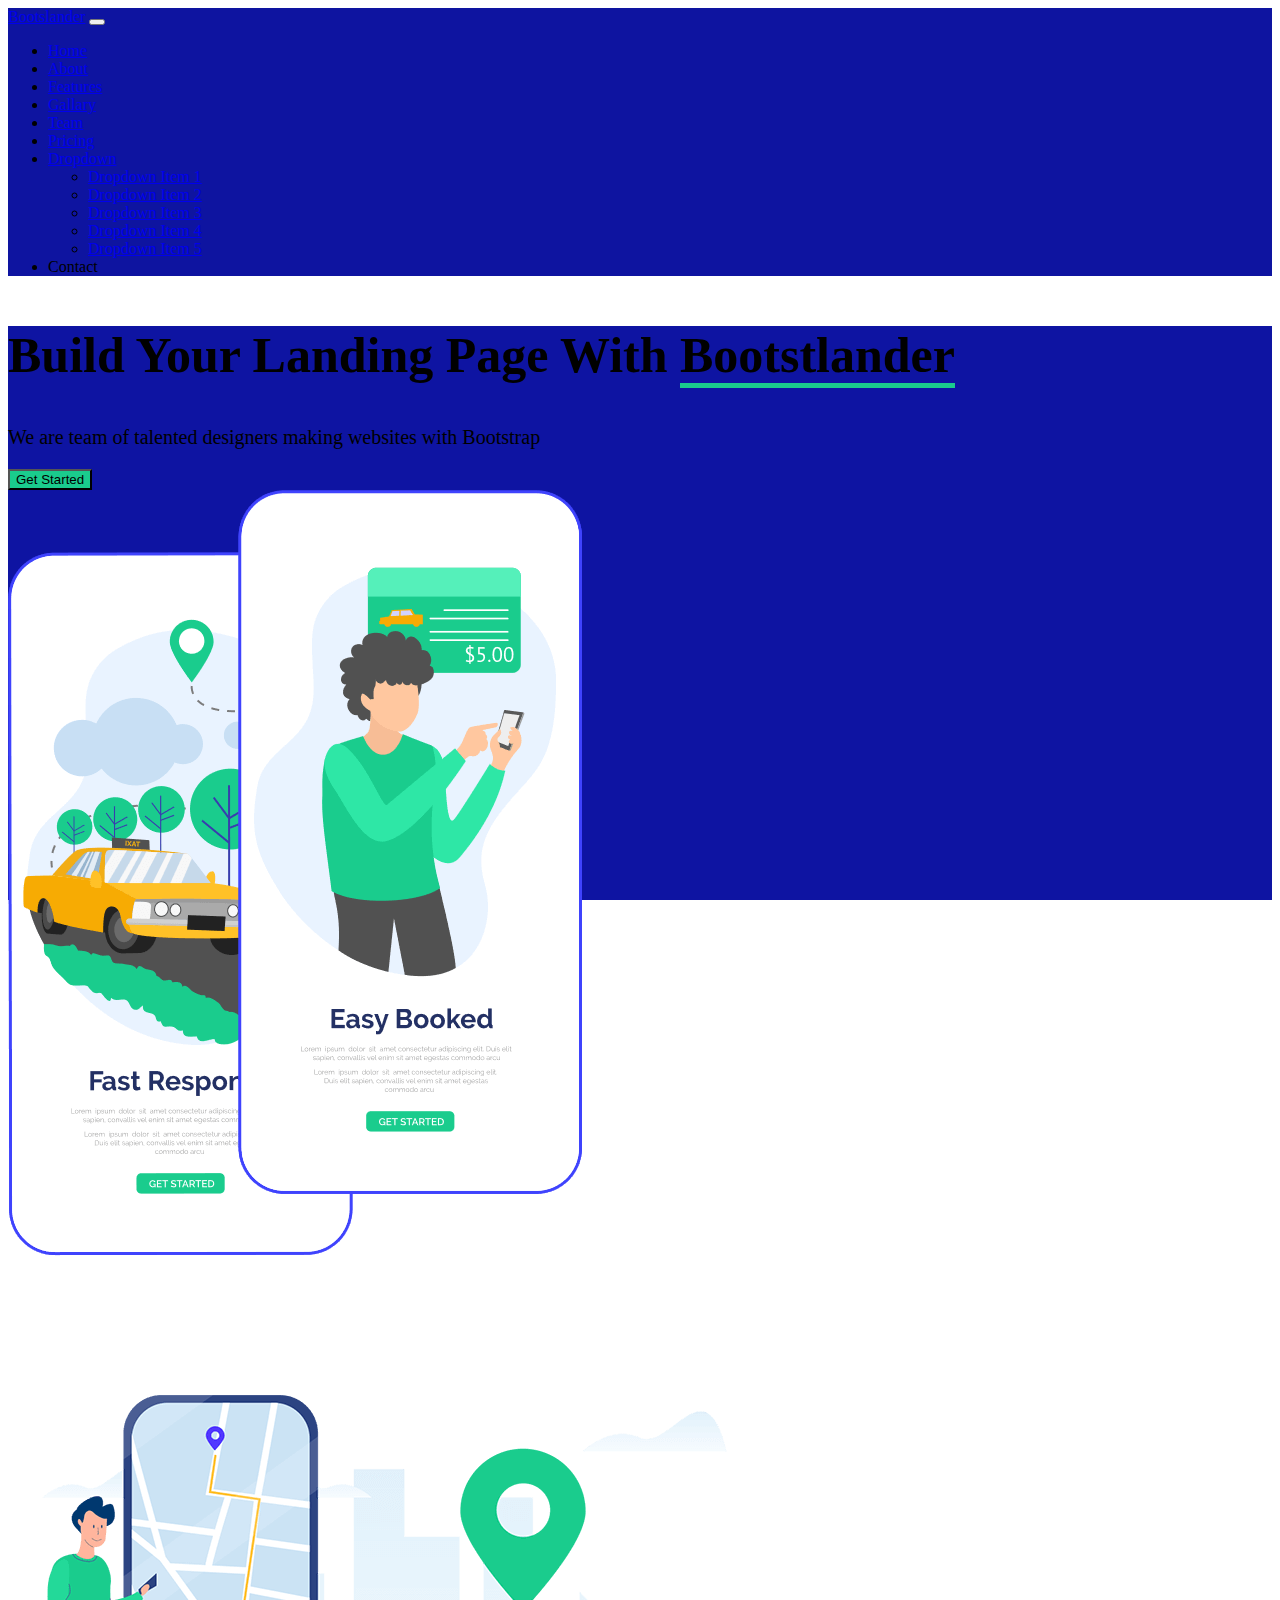
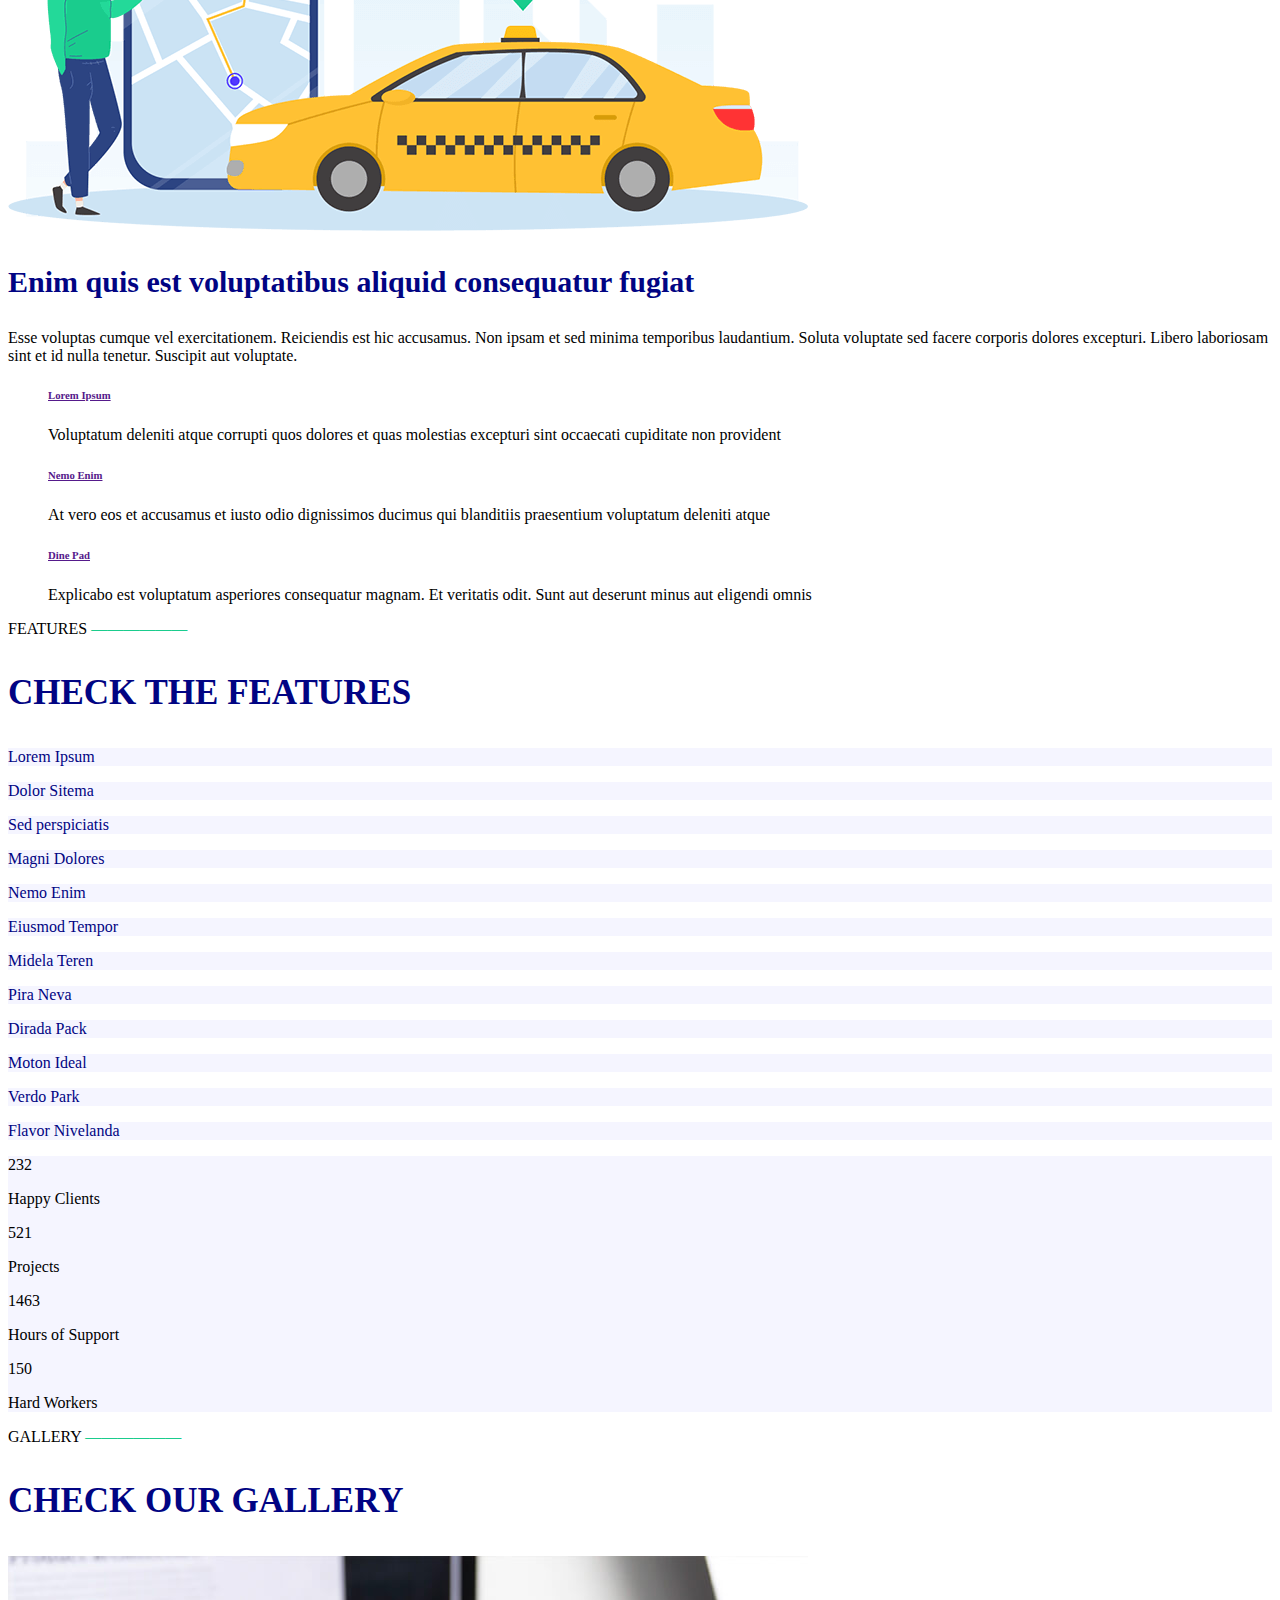
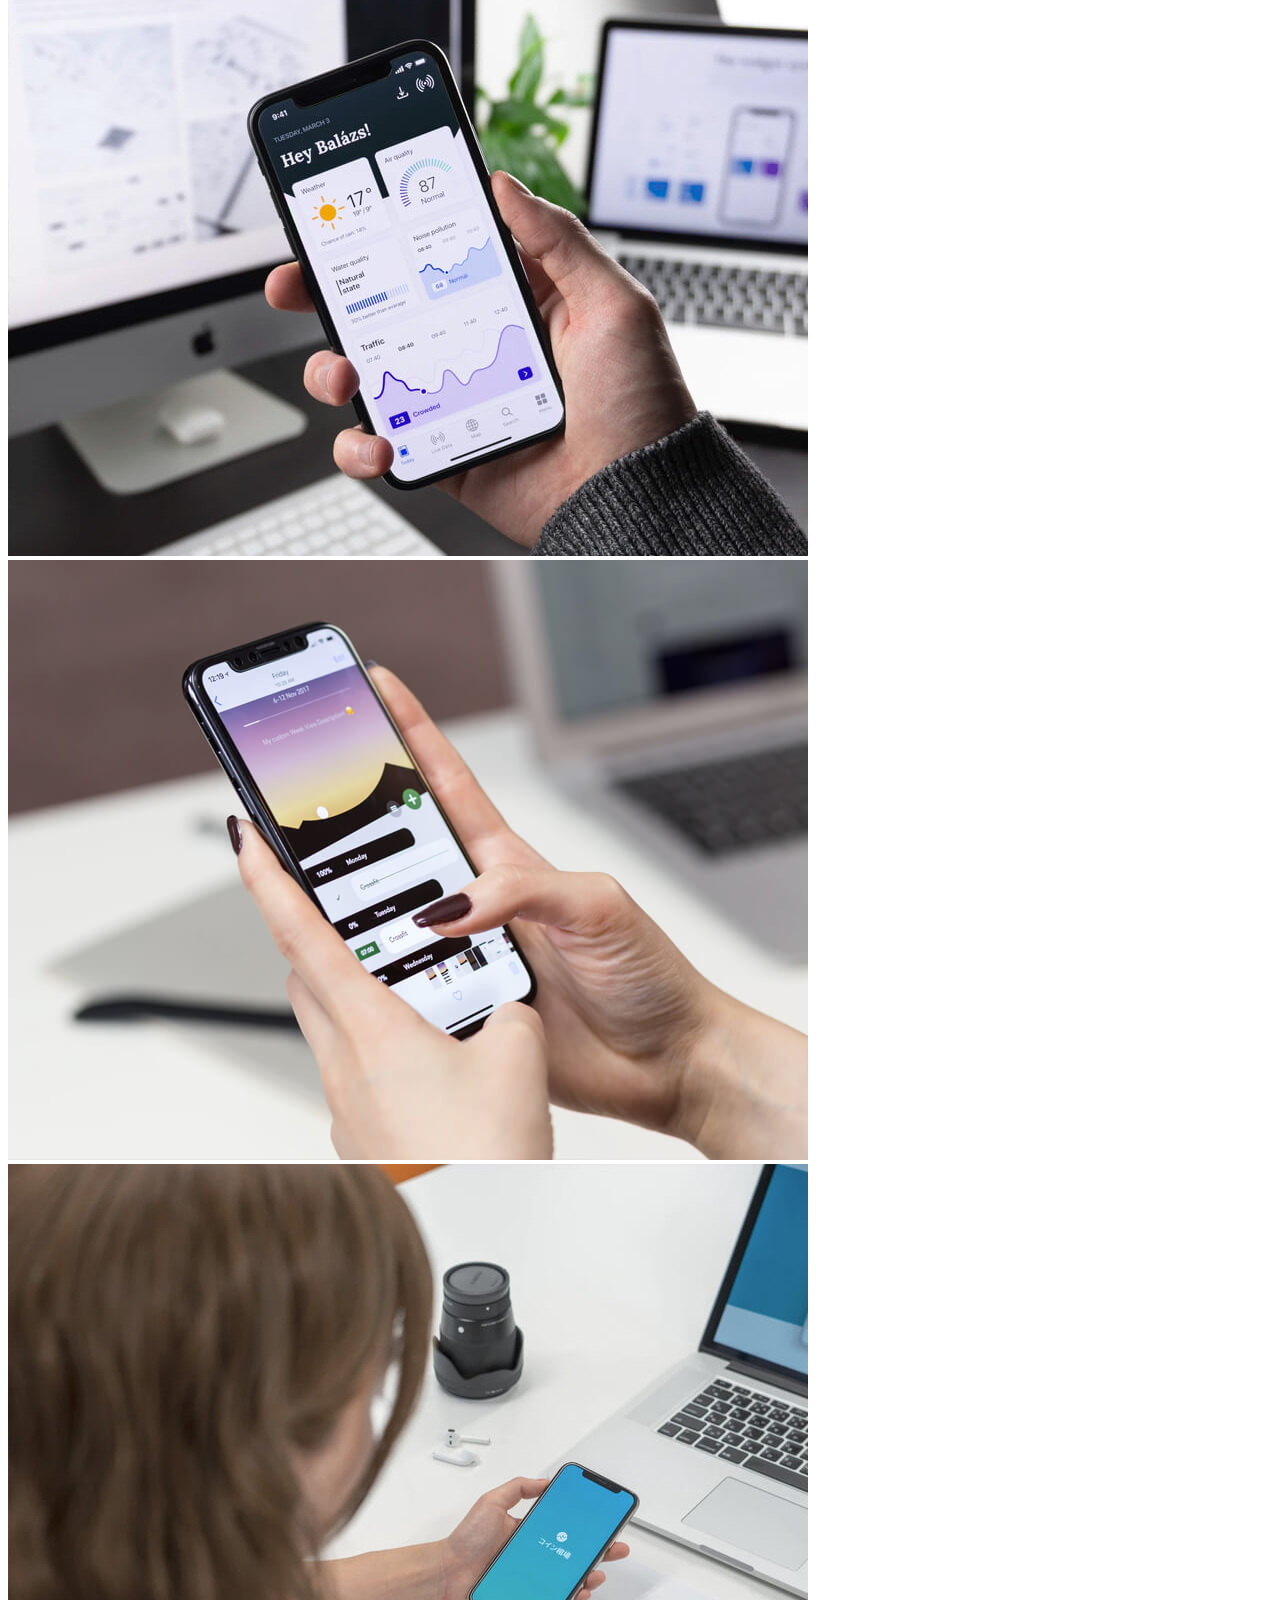
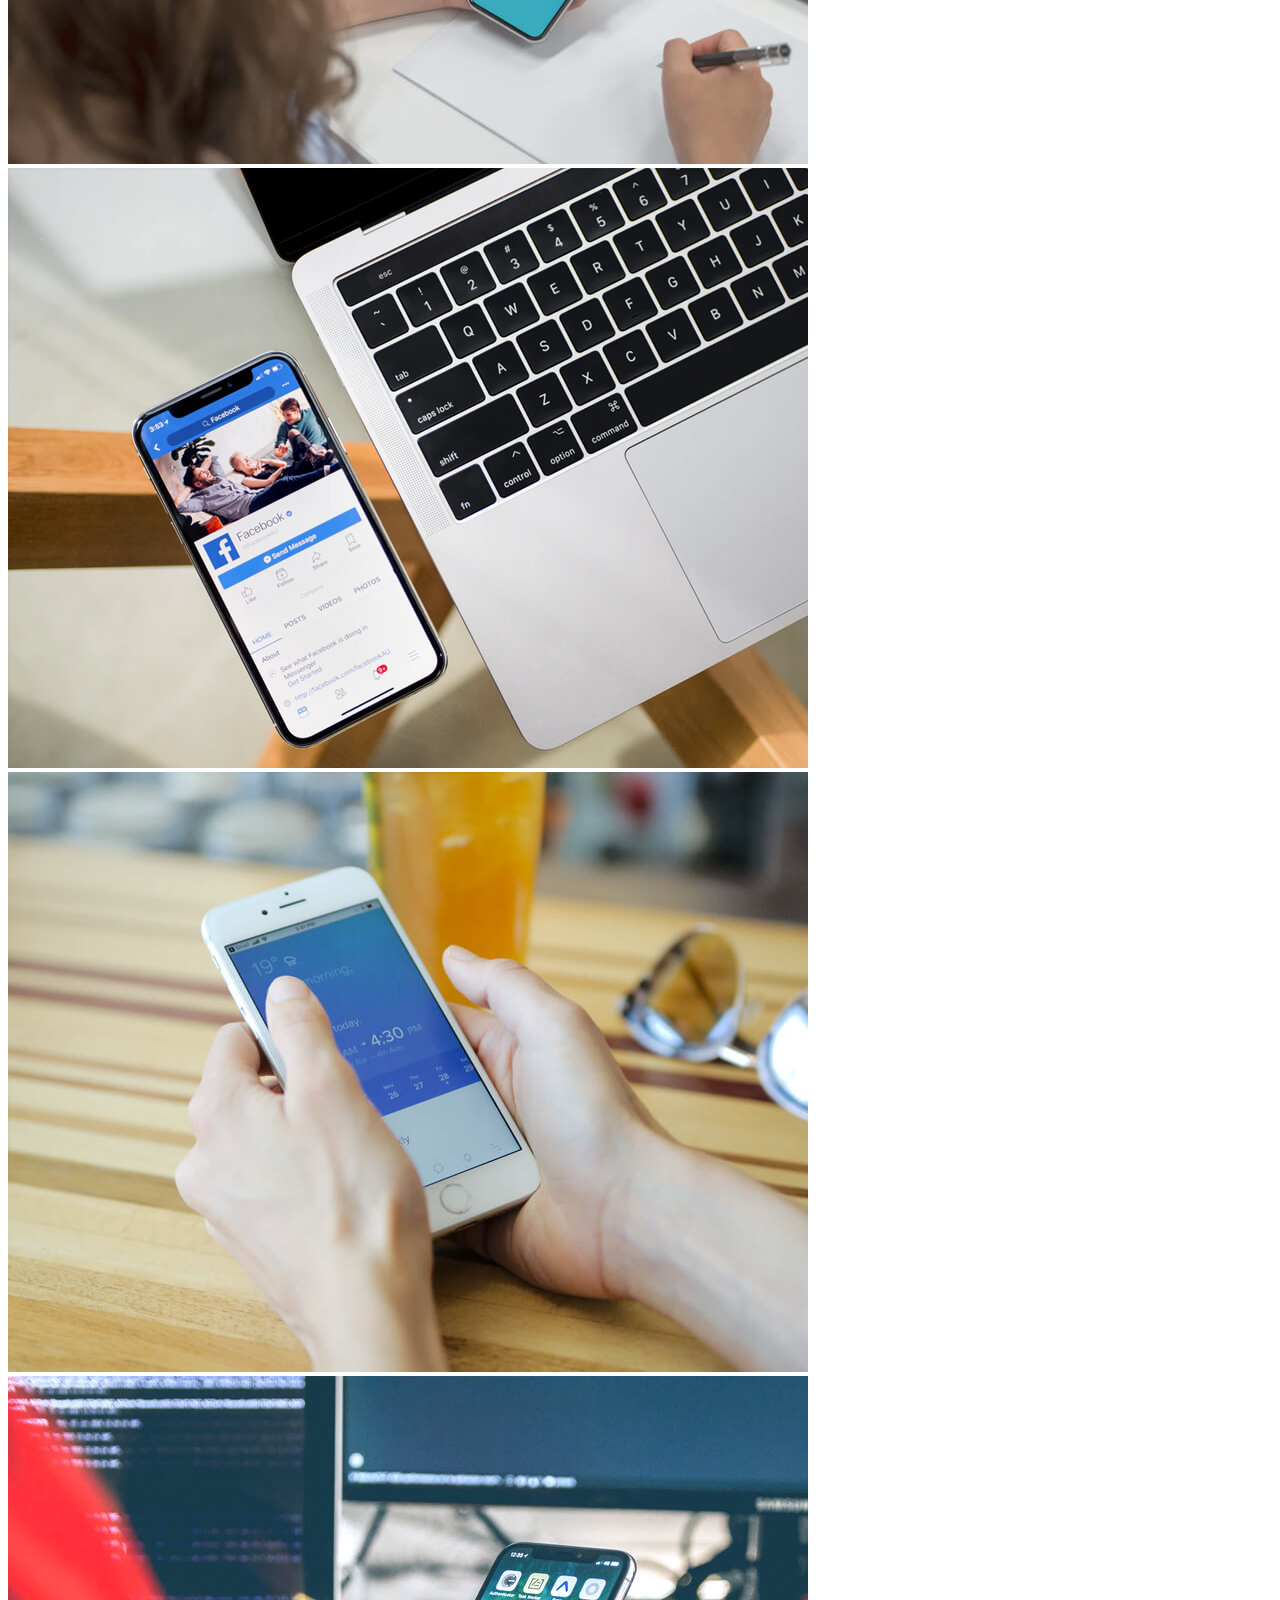
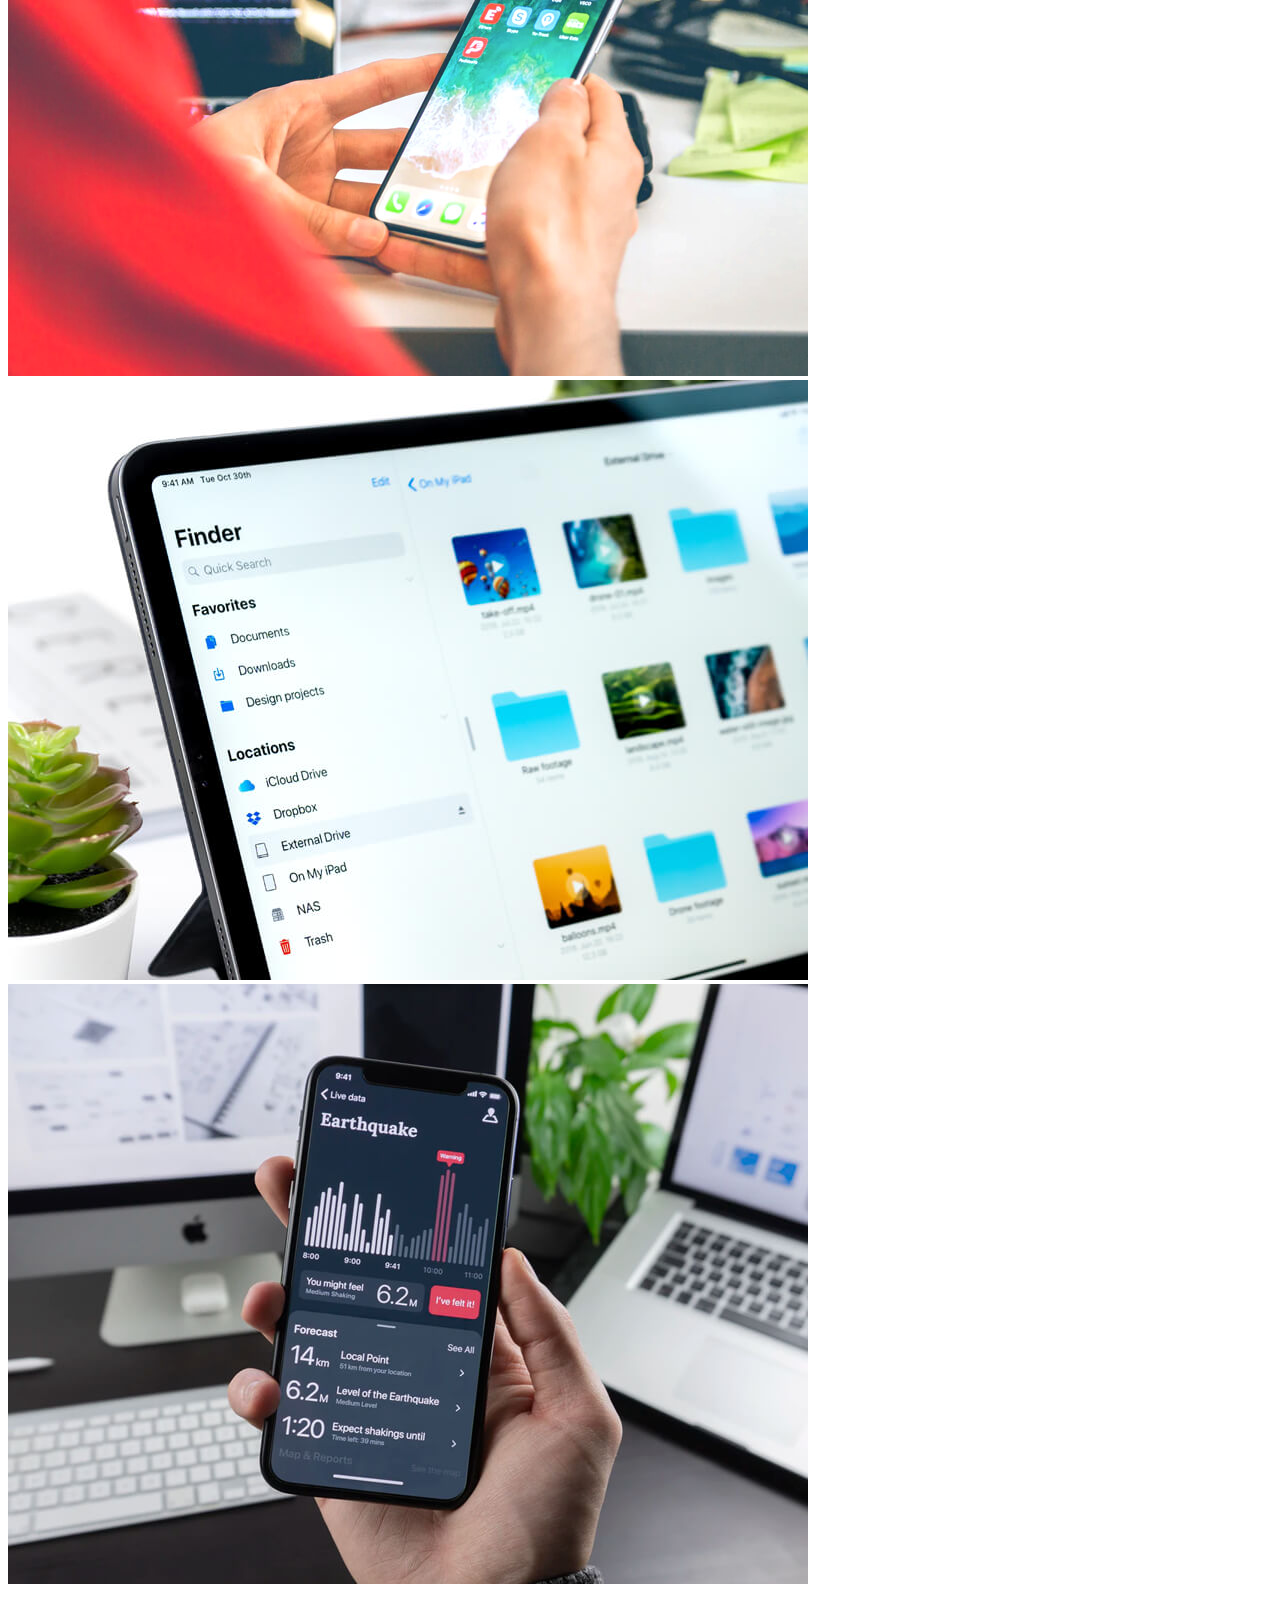
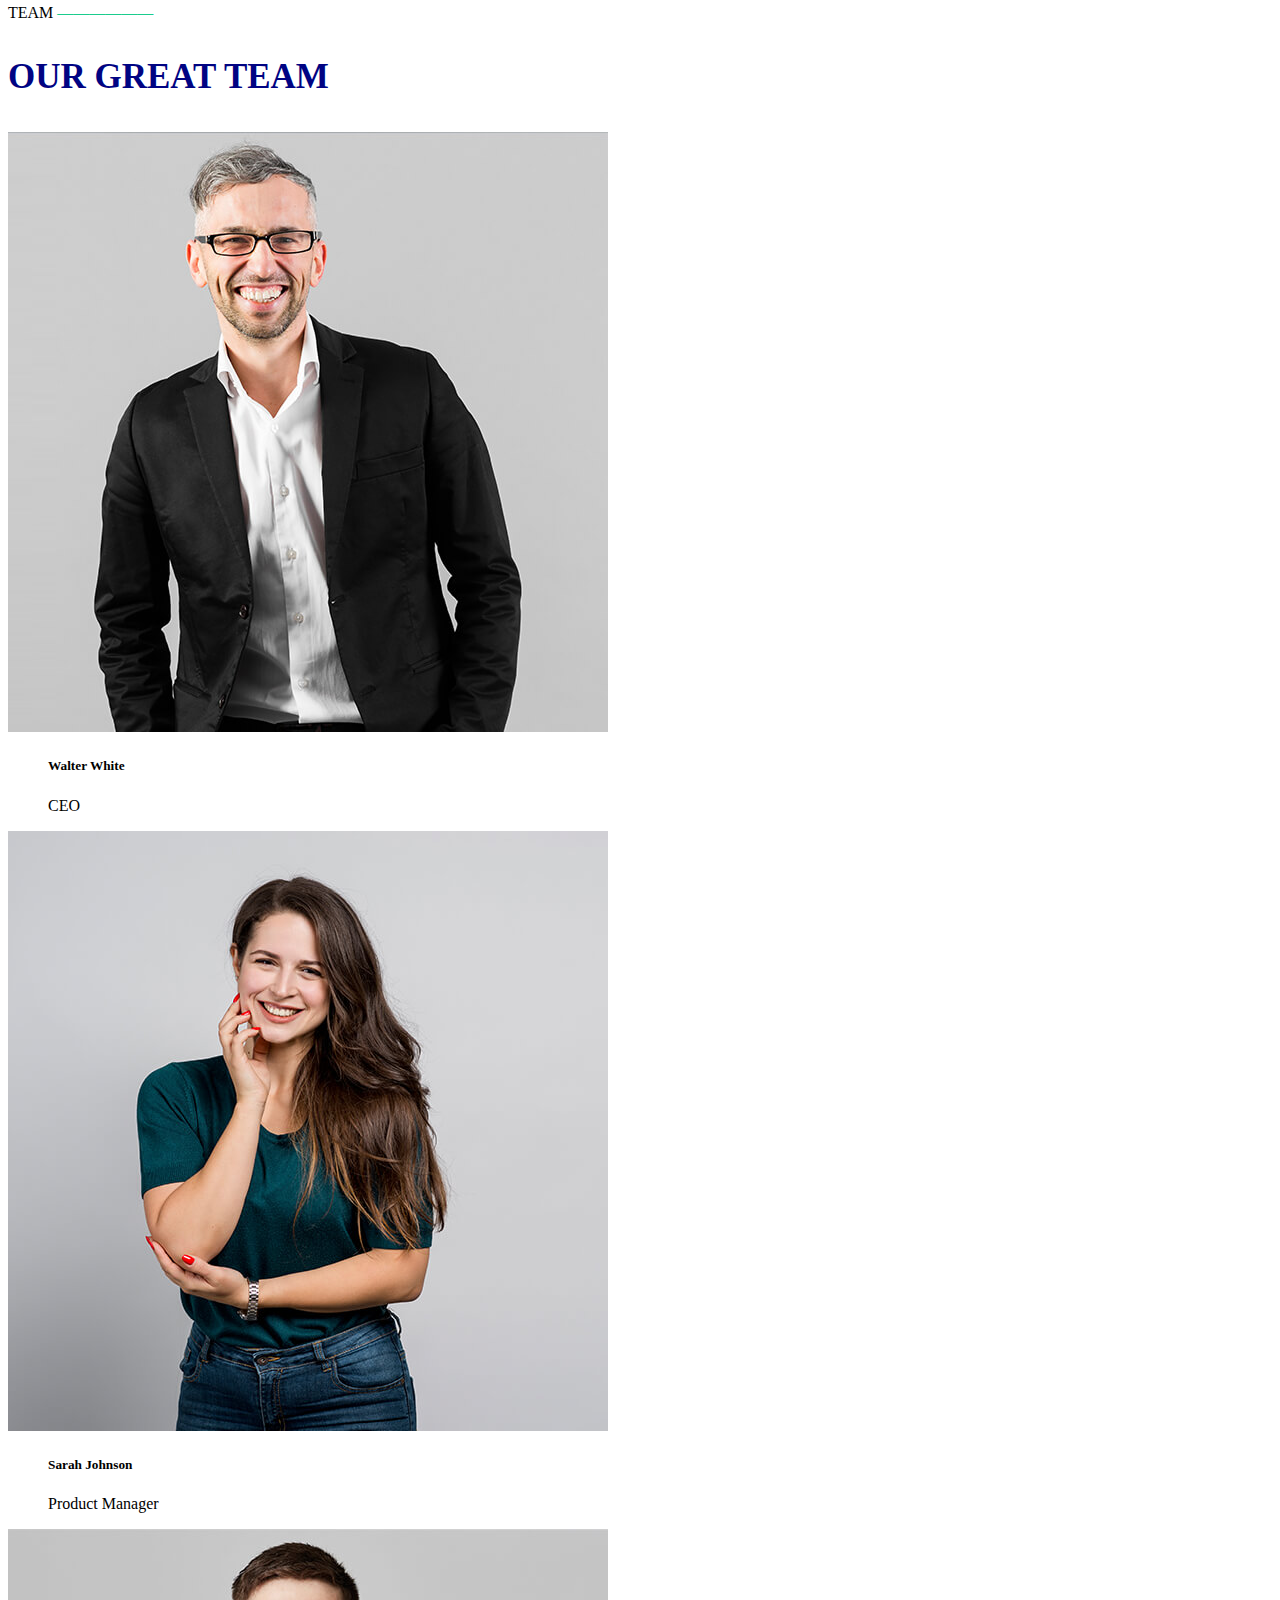
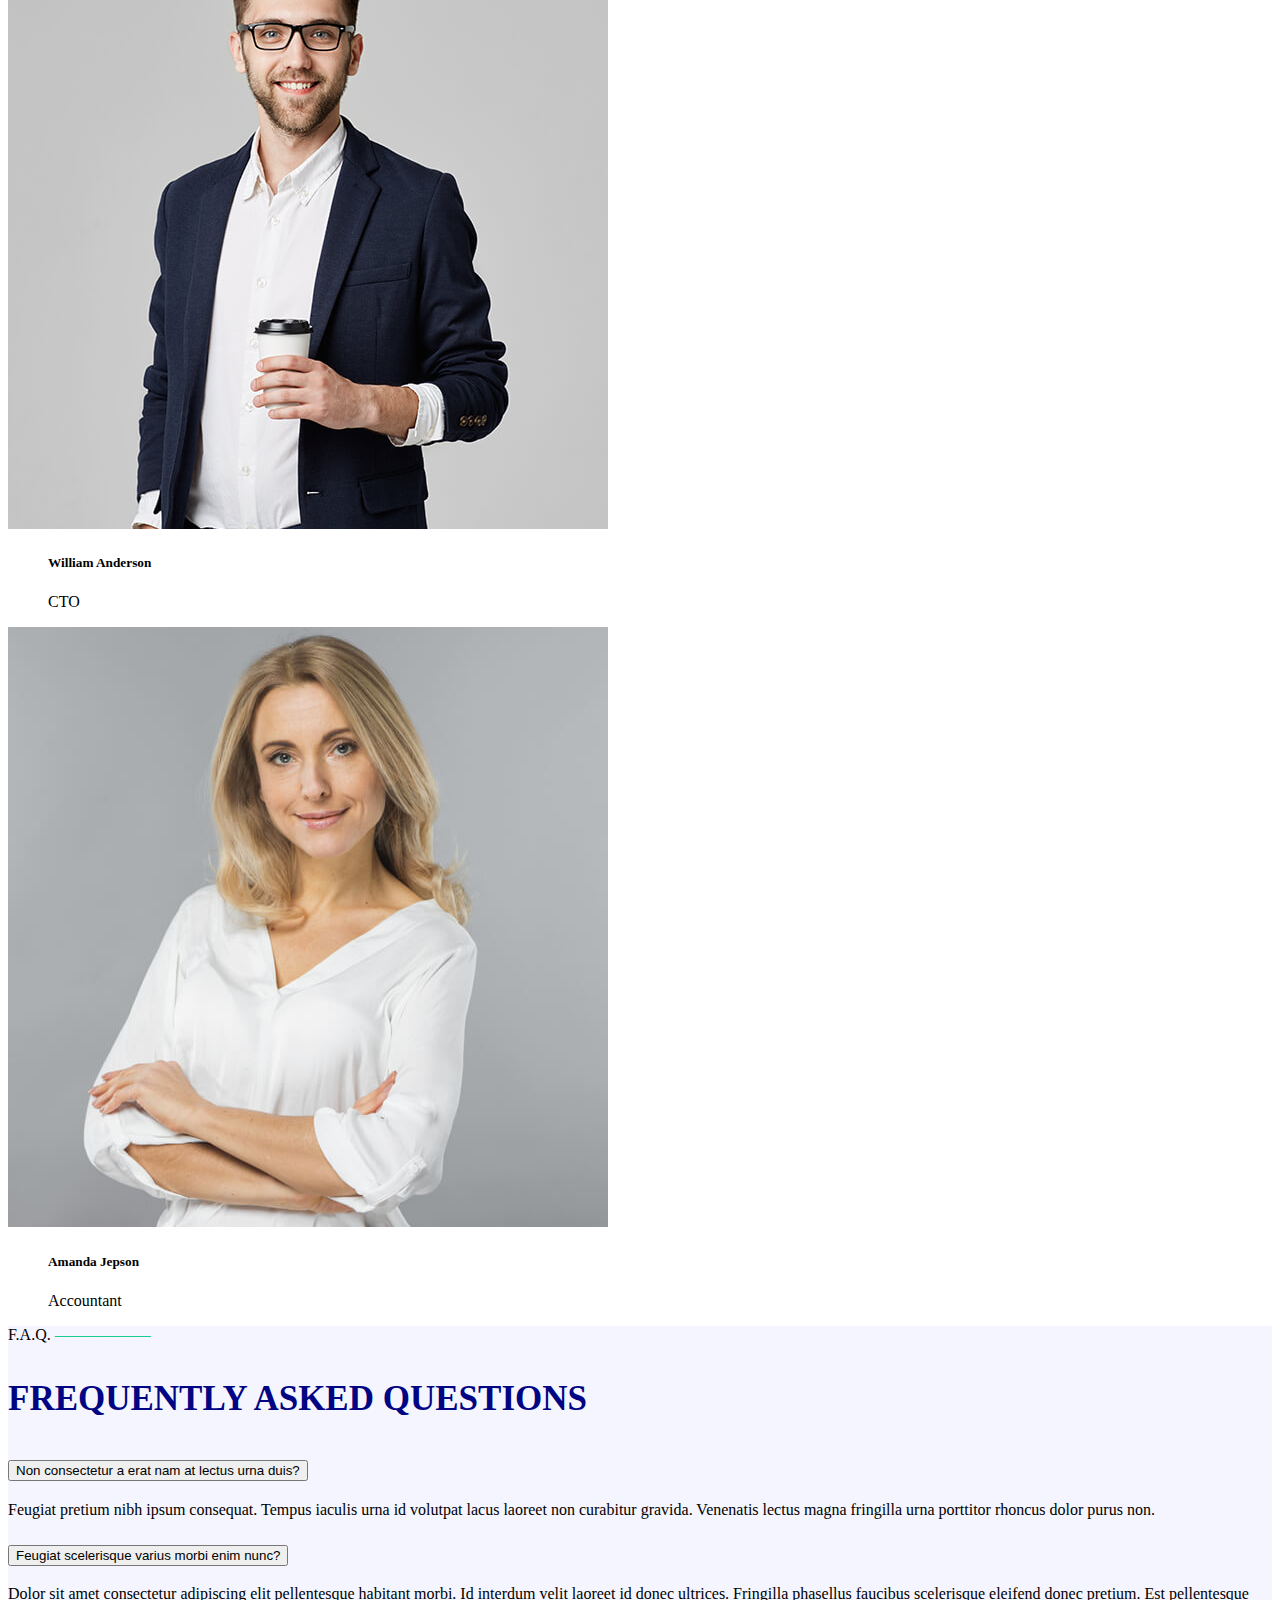
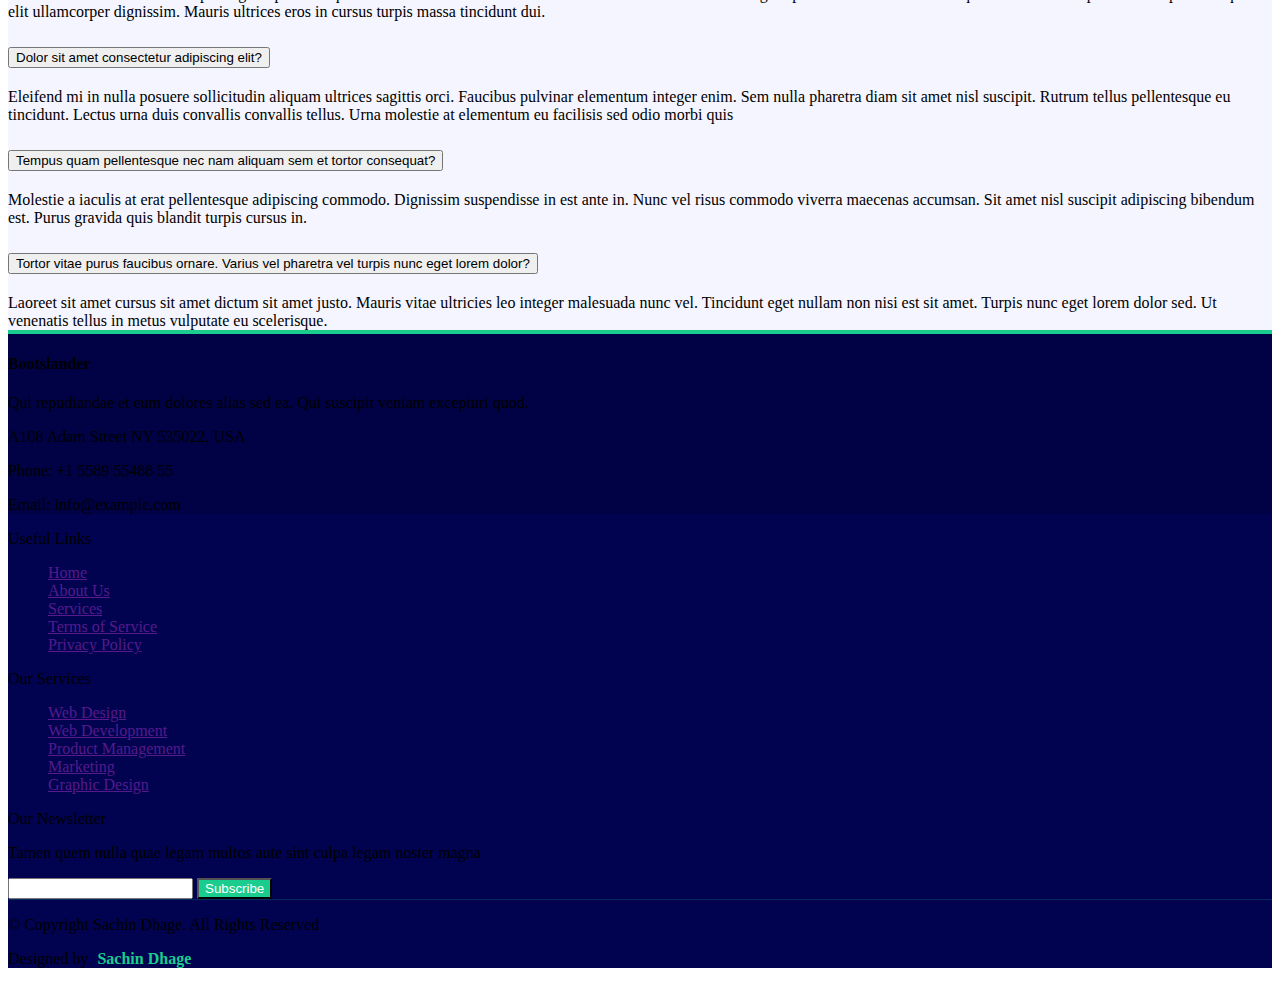
<file: projects/Bootstrap/Bootslander/index.html>
<!doctype html>
<html lang="en">

<head>
    <meta charset="utf-8">
    <meta name="viewport" content="width=device-width, initial-scale=1">
    <title>Bootslander</title>
    <link href="https://cdn.jsdelivr.net/npm/bootstrap@5.2.3/dist/css/bootstrap.min.css" rel="stylesheet"
        integrity="sha384-rbsA2VBKQhggwzxH7pPCaAqO46MgnOM80zW1RWuH61DGLwZJEdK2Kadq2F9CUG65" crossorigin="anonymous">
    <link rel="stylesheet" href="css/style.css">
    <link rel="icon" href="icons/favicon.png">
    <link rel="stylesheet" href="https://cdnjs.cloudflare.com/ajax/libs/font-awesome/6.6.0/css/all.min.css"
        integrity="sha512-Kc323vGBEqzTmouAECnVceyQqyqdsSiqLQISBL29aUW4U/M7pSPA/gEUZQqv1cwx4OnYxTxve5UMg5GT6L4JJg=="
        crossorigin="anonymous" referrerpolicy="no-referrer" />
</head>

<body>
    <section class="container-fluid">
        <header>
            <nav class="navbar navbar-expand-lg px-lg-0 px-xl-3 px-xxl-4 fixed-top" id="header">
                <div class="container-fluid">
                    <a class="navbar-brand fw-bolder fs-2 text-white" href="#">Bootslander</a>
                    <button class="navbar-toggler bg-white" type="button" data-bs-toggle="collapse"
                        data-bs-target="#navbarSupportedContent" aria-controls="navbarSupportedContent"
                        aria-expanded="false" aria-label="Toggle navigation">
                        <span class="navbar-toggler-icon"></span>
                    </button>
                    <div class="collapse navbar-collapse" id="navbarSupportedContent">
                        <ul class="navbar-nav ms-auto mb-2 mb-lg-0">
                            <li class="nav-item">
                                <a class="nav-link text-white" aria-current="page" href="#">Home</a>
                            </li>
                            <li class="nav-item">
                                <a class="nav-link text-white" href="#">About</a>
                            </li>
                            <li class="nav-item">
                                <a class="nav-link text-white" href="#">Features</a>
                            </li>
                            <li class="nav-item">
                                <a class="nav-link text-white" href="#">Gallary</a>
                            </li>
                            <li class="nav-item">
                                <a class="nav-link text-white" href="#">Team</a>
                            </li>
                            <li class="nav-item">
                                <a class="nav-link text-white" href="#">Pricing</a>
                            </li>
                            <li class="nav-item dropdown">
                                <a class="nav-link text-white dropdown-toggle" href="#" role="button"
                                    data-bs-toggle="dropdown" aria-expanded="false">
                                    Dropdown
                                </a>
                                <ul class="dropdown-menu">
                                    <li><a class="dropdown-item" href="#">Dropdown Item 1</a></li>
                                    <li><a class="dropdown-item" href="#">Dropdown Item 2</a></li>
                                    <li><a class="dropdown-item" href="#">Dropdown Item 3</a></li>
                                    <li><a class="dropdown-item" href="#">Dropdown Item 4</a></li>
                                    <li><a class="dropdown-item" href="#">Dropdown Item 5</a></li>
                                </ul>
                            </li>
                            <li class="nav-item">
                                <a class="nav-link text-white">Contact</a>
                            </li>
                        </ul>
                    </div>
                </div>
            </nav>
        </header>

        <!-- MAIN SECTION -->
        <main>
            <section id="hero" class="row justify-content-center py-5 px-0">
                <div class="col-11 py-5">
                    <div class="d-flex flex-column-reverse flex-column-lg-reverse flex-lg-row ">
                        <div class="col-12 pt-5 order-0 order-lg-0 col-lg-7" id="hero-left">
                            <h2 class=" col-12 fw-bolder display-4 text-white mt-5">Build Your Landing Page With
                                <span class="span1">Bootstlander</span>
                            </h2>
                            <p class="fs-3 text-white mt-3">We are team of talented designers making websites with
                                Bootstrap
                            </p>
                            <button type="button"
                                class="btn rounded-pill col-5 offset-3 col-sm-4 offset-4 col-lg-4 offset-lg-0 col-xl-3 text-white py-1 fw-semibold fs-5 mt-4">Get
                                Started</button>
                        </div>
                        <div class="col-8 offset-2 col-lg-5 offset-lg-0" id="hero-right">
                            <img src="images/illustartions/hero-img.png" alt="hero-img" class="img-fluid">
                        </div>
                    </div>
                </div>
            </section>

            <!-- ABOUT -->
            <section id="about" class="row py-5">
                <div class="col-11 justify-content-center mx-auto px-0">
                    <div class="row justify-content-center">
                        <div class="col-12 col-lg-6 pe-3 ps-0 pt-5" id="about-left">
                            <img src="images/illustartions/about.png" alt="about-img" class="img-fluid">
                        </div>
                        <div class="col-12 col-lg-6 ps-3 pe-0 py-5" id="about-right">
                            <h3 class="fw-bolder">Enim quis est voluptatibus aliquid consequatur fugiat</h3>
                            <p class="fs-6 py-2">Esse voluptas cumque vel exercitationem. Reiciendis est hic accusamus.
                                Non
                                ipsam
                                et sed
                                minima temporibus laudantium. Soluta voluptate sed facere corporis dolores excepturi.
                                Libero
                                laboriosam sint et id nulla tenetur. Suscipit aut voluptate.</p>
                            <ul class="row ps-0 mx-auto">
                                <li class="col-11">
                                    <div class="row">
                                        <i class="fa-solid fa-fingerprint ps-2 pe-0 col-2 pt-4 "></i>
                                        <div class="col-10">
                                            <h6><a href="" class="text-decoration-none text-black fs-5 fw-bold">Lorem
                                                    Ipsum</a></h6>
                                            <p class="text-justify">Voluptatum deleniti atque corrupti quos dolores et
                                                quas
                                                molestias excepturi
                                                sint
                                                occaecati cupiditate non provident</p>
                                        </div>
                                    </div>
                                </li>
                                <li class="col-11 py-2 my-2">
                                    <div class="row">
                                        <i class="fa-solid fa-gift col-2 pt-4 ps-2 pe-0 "></i>
                                        <div class="col-10">
                                            <h6><a href="" class="text-decoration-none text-black fs-5 fw-bold">Nemo
                                                    Enim</a></h6>
                                            <p class="text-justify">At vero eos et accusamus et iusto odio dignissimos
                                                ducimus qui blanditiis
                                                praesentium voluptatum deleniti atque</p>
                                        </div>
                                    </div>
                                </li>
                                <li class="col-11">
                                    <div class="row">
                                        <i class="fa-solid fa-atom col-2 pt-4 ps-2 pe-0"></i>
                                        <div class="col-10">
                                            <h6><a href="" class="text-decoration-none text-black fs-5 fw-bold">Dine
                                                    Pad</a>
                                            </h6>
                                            <p class="text-justify">Explicabo est voluptatum asperiores consequatur
                                                magnam.
                                                Et veritatis odit.
                                                Sunt aut
                                                deserunt minus aut eligendi omnis</p>
                                        </div>
                                    </div>
                                </li>
                            </ul>
                        </div>
                    </div>
                </div>
            </section>

            <!-- FEATURES -->
            <section id="features" class="row justify-content-center my-3 py-2">
                <div class="col-11">
                    <div class="row">
                        <p class="col-12 text-secondary fs-6">FEATURES
                            <span>&mdash;&mdash;&mdash;&mdash;&mdash;&mdash;</span>
                        </p>
                        <h3 class="col-12 fw-bolder">CHECK THE FEATURES</h3>
                        <div class="col-12 mt-4">
                            <div class="row">
                                <div class="col-12 col-md-4 col-lg-3">
                                    <div class="row p-3 m-2 feature-items" id="item1">
                                        <i class="fa-solid fa-store col-2 px-0 pt-1 fs-4"></i>
                                        <p class="col-5 col-md-10 mb-0 fw-bold ms-8">Lorem Ipsum</p>
                                    </div>
                                </div>
                                <div class="col-12 col-md-4 col-lg-3">
                                    <div class="row p-3 m-2 feature-items" id="item2">
                                        <i class="fa-solid fa-chart-column col-2 px-0 pt-1 fs-4"></i>
                                        <p class="col-5 col-md-10 mb-0 fw-bold ms-8">Dolor Sitema</p>
                                    </div>
                                </div>
                                <div class="col-12 col-md-4 col-lg-3">
                                    <div class="row p-3 m-2 feature-items" id="item3">
                                        <i class="fa-regular fa-calendar-check col-2 px-0 pt-1 fs-4"></i>
                                        <p class="col-8 col-md-10 mb-0 px-lg-1 fw-bold ms-8">Sed perspiciatis</p>
                                    </div>
                                </div>
                                <div class="col-12 col-md-4 col-lg-3">
                                    <div class="row p-3 m-2 feature-items" id="item4">
                                        <i class="fa-solid fa-paint-roller col-2 px-0 pt-1 fs-4"></i>
                                        <p class="col-8 col-md-10 mb-0 px-lg-1 fw-bold ms-8">Magni Dolores</p>
                                    </div>
                                </div>
                                <div class="col-12 col-md-4 col-lg-3">
                                    <div class="row p-3 m-2 feature-items" id="item5">
                                        <i class="fa-solid fa-database col-2 px-0 pt-1 fs-4"></i>
                                        <p class="col-5 col-md-10 mb-0 fw-bold ms-8">Nemo Enim</p>
                                    </div>
                                </div>
                                <div class="col-12 col-md-4 col-lg-3">
                                    <div class="row p-3 m-2 feature-items" id="item6">
                                        <i class="fa-regular fa-circle-dot col-2 px-0 pt-1 fs-4"></i>
                                        <p class="col-8 col-md-10 mb-0 px-1 fw-bold ms-8">Eiusmod Tempor</p>
                                    </div>
                                </div>
                                <div class="col-12 col-md-4 col-lg-3">
                                    <div class="row p-3 m-2 feature-items" id="item7">
                                        <i class="fa-regular fa-file-lines col-2 px-0 pt-1 fs-4"></i>
                                        <p class="col-5 col-md-10 mb-0 fw-bold ms-8">Midela Teren</p>
                                    </div>
                                </div>
                                <div class="col-12 col-md-4 col-lg-3">
                                    <div class="row p-3 m-2 feature-items" id="item8">
                                        <i class="fa-solid fa-tag col-2 px-0 pt-1 fs-4"></i>
                                        <p class="col-5 col-md-10 mb-0 fw-bold ms-8">Pira Neva</p>
                                    </div>
                                </div>
                                <div class="col-12 col-md-4 col-lg-3">
                                    <div class="row p-3 m-2 feature-items" id="item9">
                                        <i class="fa-solid fa-anchor col-2 px-0 pt-1 fs-4"></i>
                                        <p class="col-5 col-md-10 mb-0 fw-bold ms-8">Dirada Pack</p>
                                    </div>
                                </div>
                                <div class="col-12 col-md-4 col-lg-3">
                                    <div class="row p-3 m-2 feature-items" id="item10">
                                        <i class="fa-solid fa-compact-disc col-2 px-0 pt-1 fs-4"></i>
                                        <p class="col-5 col-md-10 mb-0 fw-bold ms-8">Moton Ideal</p>
                                    </div>
                                </div>
                                <div class="col-12 col-md-4 col-lg-3">
                                    <div class="row p-3 m-2 feature-items" id="item11">
                                        <i class="fa-solid fa-tower-broadcast col-2 px-0 pt-1 fs-4"></i>
                                        <p class="col-5 col-md-10 mb-0 fw-bold ms-8">Verdo Park</p>
                                    </div>
                                </div>
                                <div class="col-12 col-md-4 col-lg-3">
                                    <div class="row p-3 m-2 feature-items" id="item12">
                                        <i class="fa-solid fa-fingerprint col-2 px-0 pt-1 fs-4"></i>
                                        <p class="col-8 col-md-10 mb-0 px-1 px-lg-0 fw-bold ms-8">Flavor Nivelanda</p>
                                    </div>
                                </div>
                            </div>
                        </div>
                    </div>
                </div>
            </section>

            <!-- COUNT -->
            <section id="count" class="row justify-content-center">
                <div class="col-10 px-0">
                    <div class="row mx-auto">
                        <div class="col-12 col-md-6 col-lg-3 bg-white my-5 px-0">
                            <div class="row position-relative">
                                <div class="pt-3 ps-3 pb-3 pe-3 rounded-pill col-2 offset-6 position-absolute top-0 start-0 translate-middle"
                                    style="background-color: rgb(26,204,141); color: white;">
                                    <i class="fa-regular fa-face-smile fs-3"></i>
                                </div>
                                <p class="fs-2 fw-semibold col-2 offset-5 pt-5">232</p>
                                <p class="col-6 offset-5">Happy Clients</p>
                            </div>
                        </div>
                        <div class="col-12 col-md-6 col-lg-3 bg-white my-5 px-0">
                            <div class="row position-relative">
                                <div class="pt-3 ps-3 pb-3 pe-3 rounded-pill col-2 offset-6 position-absolute top-0 start-0 translate-middle"
                                    style="background-color: rgb(26,204,141); color: white;">
                                    <i class="fa-solid fa-book-journal-whills fs-3"></i>
                                </div>
                                <p class="fs-2 fw-semibold col-2 offset-5 pt-5">521</p>
                                <p class="col-6 offset-5">Projects</p>
                            </div>
                        </div>
                        <div class="col-12 col-md-6 col-lg-3 bg-white my-5 px-0">
                            <div class="row position-relative">
                                <div class="pt-3 ps-3 pb-3 pe-3 rounded-pill col-2 offset-6 position-absolute top-0 start-0 translate-middle"
                                    style="background-color: rgb(26,204,141); color: white;">
                                    <i class="fa-solid fa-headset fs-3"></i>
                                </div>
                                <p class="fs-2 fw-semibold col-2 offset-5 pt-5">1463</p>
                                <p class="col-6 offset-5">Hours of Support</p>
                            </div>
                        </div>
                        <div class="col-12 col-md-6 col-lg-3 bg-white my-5 px-0">
                            <div class="row position-relative">
                                <div class="pt-3 ps-3 pb-3 pe-3 rounded-pill col-2 offset-6 position-absolute top-0 start-0 translate-middle"
                                    style="background-color: rgb(26,204,141); color: white;">
                                    <i class="fa-solid fa-user-group fs-3"></i>
                                </div>
                                <P class="fs-2 fw-semibold col-2 offset-5 pt-5">150</P>
                                <P class="col-6 offset-5">Hard Workers</P>
                            </div>
                        </div>
                    </div>
                </div>
            </section>

            <!-- GALLARY -->
            <section id="gallery" class="row justify-content-center">
                <div class="col-11  px-0">
                    <div class="row justify-content-center px-0">
                        <p class="col-12 ps-3 ps-md-4 ps-lg-5 text-secondary fs-6">GALLERY
                            <span>&mdash;&mdash;&mdash;&mdash;&mdash;&mdash;</span>
                        </p>
                        <h3 class="col-12 ps-3 ps-md-4 ps-lg-5 fw-bolder">CHECK OUR GALLERY</h3>
                        <div class="col-11 px-0">
                            <div class="row mt-5">
                                <div class="col-12 col-md-4 mb-1 mb-sm-3 col-lg-3"><a href=""><img
                                            src="images/illustartions/gallery-1.jpg" alt="gallery-1"
                                            class="img-fluid"></a>
                                </div>
                                <div class="col-12 col-md-4 mb-1 mb-sm-3 col-lg-3"><a href=""><img
                                            src="images/illustartions/gallery-2.jpg" alt="gallery-2"
                                            class="img-fluid"></a>
                                </div>
                                <div class="col-12 col-md-4 mb-1 mb-sm-3 col-lg-3"><a href=""><img
                                            src="images/illustartions/gallery-3.jpg" alt="gallery-3"
                                            class="img-fluid"></a>
                                </div>
                                <div class="col-12 col-md-4 mb-1 mb-sm-3 col-lg-3"><a href=""><img
                                            src="images/illustartions/gallery-4.jpg" alt="gallery-4"
                                            class="img-fluid"></a>
                                </div>
                                <div class="col-12 col-md-4 mb-1 mb-sm-3 col-lg-3"><a href=""><img
                                            src="images/illustartions/gallery-5.jpg" alt="gallery-5"
                                            class="img-fluid"></a>
                                </div>
                                <div class="col-12 col-md-4 mb-1 mb-sm-3 col-lg-3"><a href=""><img
                                            src="images/illustartions/gallery-6.jpg" alt="gallery-6"
                                            class="img-fluid"></a>
                                </div>
                                <div class="col-12 col-md-4 mb-1 mb-sm-3 col-lg-3"><a href=""><img
                                            src="images/illustartions/gallery-7.jpg" alt="gallery-7"
                                            class="img-fluid"></a>
                                </div>
                                <div class="col-12 col-md-4 mb-1 mb-sm-3 col-lg-3"><a href=""><img
                                            src="images/illustartions/gallery-8.jpg" alt="gallery-8"
                                            class="img-fluid"></a>
                                </div>
                            </div>
                        </div>
                    </div>
                </div>
            </section>

            <!-- TEAM -->
            <section id="team" class="row justify-content-center my-5">
                <div class="col-11  px-0">
                    <div class="row justify-content-center px-0">
                        <p class="col-12 ps-3 ps-md-4 ps-lg-5 text-secondary fs-6">TEAM
                            <span>&mdash;&mdash;&mdash;&mdash;&mdash;&mdash;</span>
                        </p>
                        <h3 class="col-12 ps-3 ps-md-4 ps-lg-5 fw-bolder">OUR GREAT TEAM</h3>
                        <div class="col-12  py-3">
                            <div class="row justify-content-center">
                                <div class="col-12 col-md-5 col-lg-3">
                                    <div class="card">
                                        <img src="images/illustartions/team-1.jpg" class="card-img-top" alt="team-1">
                                        <div class="card-body">
                                            <h5 class="card-title">Walter White</h5>
                                            <p class="card-text">CEO</p>
                                            <ul id="team-socials" class="d-flex">
                                                <li><a href="" class="text-decoration-none pe-2"><i
                                                            class="fa-brands fa-twitter"></i></a></li>
                                                <li><a href="" class="text-decoration-none pe-2"><i
                                                            class="fa-brands fa-facebook"></i></a></li>
                                                <li><a href="" class="text-decoration-none pe-2"><i
                                                            class="fa-brands fa-instagram"></i></a></li>
                                                <li><a href="" class="text-decoration-none pe-2"><i
                                                            class="fa-brands fa-linkedin"></i></a></li>
                                            </ul>
                                        </div>
                                    </div>
                                </div>
                                <div class="col-12 col-md-5 col-lg-3">
                                    <div class="card">
                                        <img src="images/illustartions/team-2.jpg" class="card-img-top" alt="team-2">
                                        <div class="card-body">
                                            <h5 class="card-title">Sarah Johnson</h5>
                                            <p class="card-text">Product Manager</p>
                                            <ul id="team-socials" class="d-flex">
                                                <li><a href="" class="text-decoration-none pe-2"><i
                                                            class="fa-brands fa-twitter"></i></a></li>
                                                <li><a href="" class="text-decoration-none pe-2"><i
                                                            class="fa-brands fa-facebook"></i></a></li>
                                                <li><a href="" class="text-decoration-none pe-2"><i
                                                            class="fa-brands fa-instagram"></i></a></li>
                                                <li><a href="" class="text-decoration-none pe-2"><i
                                                            class="fa-brands fa-linkedin"></i></a></li>
                                            </ul>
                                        </div>
                                    </div>
                                </div>
                                <div class="col-12 col-md-5 col-lg-3">
                                    <div class="card">
                                        <img src="images/illustartions/team-3.jpg" class="card-img-top" alt="team-3">
                                        <div class="card-body">
                                            <h5 class="card-title">William Anderson</h5>
                                            <p class="card-text">CTO</p>
                                            <ul id="team-socials" class="d-flex">
                                                <li><a href="" class="text-decoration-none pe-2"><i
                                                            class="fa-brands fa-twitter"></i></a></li>
                                                <li><a href="" class="text-decoration-none pe-2"><i
                                                            class="fa-brands fa-facebook"></i></a></li>
                                                <li><a href="" class="text-decoration-none pe-2"><i
                                                            class="fa-brands fa-instagram"></i></a></li>
                                                <li><a href="" class="text-decoration-none pe-2"><i
                                                            class="fa-brands fa-linkedin"></i></a></li>
                                            </ul>
                                        </div>
                                    </div>
                                </div>
                                <div class="col-12 col-md-5 col-lg-3">
                                    <div class="card">
                                        <img src="images/illustartions/team-4.jpg" class="card-img-top" alt="team-4">
                                        <div class="card-body">
                                            <h5 class="card-title">Amanda Jepson</h5>
                                            <p class="card-text">Accountant</p>
                                            <ul id="team-socials" class="d-flex">
                                                <li><a href="" class="text-decoration-none pe-2"><i
                                                            class="fa-brands fa-twitter"></i></a></li>
                                                <li><a href="" class="text-decoration-none pe-2"><i
                                                            class="fa-brands fa-facebook"></i></a></li>
                                                <li><a href="" class="text-decoration-none pe-2"><i
                                                            class="fa-brands fa-instagram"></i></a></li>
                                                <li><a href="" class="text-decoration-none pe-2"><i
                                                            class="fa-brands fa-linkedin"></i></a></li>
                                            </ul>
                                        </div>
                                    </div>
                                </div>
                            </div>
                        </div>
                    </div>
            </section>

            <!-- FAQ -->
            <section id="faq" class="row justify-content-center py-5">
                <div class="col-11">
                    <div class="row">
                        <p class="col-12 ps-3 ps-md-4 ps-lg-2 text-secondary fs-6">F.A.Q.
                            <span>&mdash;&mdash;&mdash;&mdash;&mdash;&mdash;</span>
                        </p>
                        <h3 class="col-12 ps-3 ps-md-4 ps-lg-2 fw-bolder">FREQUENTLY ASKED QUESTIONS</h3>
                        <div class="col-12 mt-5">
                            <div class="row">
                                <div class="accordion" id="accordionExample">
                                    <div class="accordion-item mb-3 border rounded">
                                        <h2 class="accordion-header">
                                            <button class="accordion-button" type="bu fw-semiboldtton"
                                                data-bs-toggle="collapse" data-bs-target="#collapseOne"
                                                aria-expanded="true" aria-controls="collapseOne">
                                                <i class="fa-regular fa-circle-question"></i>Non consectetur a erat nam
                                                at
                                                lectus urna duis?
                                            </button>
                                        </h2>
                                        <div id="collapseOne" class="accordion-collapse collapse show"
                                            data-bs-parent="#accordionExample">
                                            <div class="accordion-body">
                                                Feugiat pretium nibh ipsum consequat. Tempus iaculis urna id volutpat
                                                lacus
                                                laoreet non curabitur gravida. Venenatis lectus magna fringilla urna
                                                porttitor rhoncus dolor purus non. </div>
                                        </div>
                                    </div>
                                    <div class="accordion-item mb-3 border rounded">
                                        <h2 class="accordion-header">
                                            <button class="accordion-button collapsed fw-semibold" type="button"
                                                data-bs-toggle="collapse" data-bs-target="#collapseTwo"
                                                aria-expanded="false" aria-controls="collapseTwo">
                                                <i class="fa-regular fa-circle-question"></i>Feugiat scelerisque varius
                                                morbi enim nunc?
                                            </button>
                                        </h2>
                                        <div id="collapseTwo" class="accordion-collapse collapse"
                                            data-bs-parent="#accordionExample">
                                            <div class="accordion-body">
                                                Dolor sit amet consectetur adipiscing elit pellentesque habitant morbi.
                                                Id
                                                interdum velit laoreet id donec ultrices. Fringilla phasellus faucibus
                                                scelerisque eleifend donec pretium. Est pellentesque elit ullamcorper
                                                dignissim. Mauris ultrices eros in cursus turpis massa tincidunt dui.
                                            </div>
                                        </div>
                                    </div>
                                    <div class="accordion-item mb-3 border rounded">
                                        <h2 class="accordion-header">
                                            <button class="accordion-button collapsed fw-semibold" type="button"
                                                data-bs-toggle="collapse" data-bs-target="#collapseThree"
                                                aria-expanded="false" aria-controls="collapseThree">
                                                <i class="fa-regular fa-circle-question"></i>
                                                Dolor sit amet consectetur adipiscing elit?
                                            </button>
                                        </h2>
                                        <div id="collapseThree" class="accordion-collapse collapse"
                                            data-bs-parent="#accordionExample">
                                            <div class="accordion-body">
                                                Eleifend mi in nulla posuere sollicitudin aliquam ultrices sagittis
                                                orci.
                                                Faucibus pulvinar elementum integer enim. Sem nulla pharetra diam sit
                                                amet
                                                nisl suscipit. Rutrum tellus pellentesque eu tincidunt. Lectus urna duis
                                                convallis convallis tellus. Urna molestie at elementum eu facilisis sed
                                                odio
                                                morbi quis
                                            </div>
                                        </div>
                                    </div>
                                    <div class="accordion-item mb-3 border rounded">
                                        <h2 class="accordion-header">
                                            <button class="accordion-button collapsed fw-semibold" type="button"
                                                data-bs-toggle="collapse" data-bs-target="#collapseThree"
                                                aria-expanded="false" aria-controls="collapseThree">
                                                <i class="fa-regular fa-circle-question"></i>
                                                Tempus quam pellentesque nec nam aliquam sem et tortor consequat?
                                            </button>
                                        </h2>
                                        <div id="collapseThree" class="accordion-collapse collapse"
                                            data-bs-parent="#accordionExample">
                                            <div class="accordion-body">
                                                Molestie a iaculis at erat pellentesque adipiscing commodo. Dignissim
                                                suspendisse in est ante in. Nunc vel risus commodo viverra maecenas
                                                accumsan. Sit amet nisl suscipit adipiscing bibendum est. Purus gravida
                                                quis
                                                blandit turpis cursus in.
                                            </div>
                                        </div>
                                    </div>
                                    <div class="accordion-item mb-3 border rounded">
                                        <h2 class="accordion-header">
                                            <button class="accordion-button collapsed fw-semibold" type="button"
                                                data-bs-toggle="collapse" data-bs-target="#collapseThree"
                                                aria-expanded="false" aria-controls="collapseThree">
                                                <i class="fa-regular fa-circle-question"></i>
                                                Tortor vitae purus faucibus ornare. Varius vel pharetra vel turpis nunc
                                                eget
                                                lorem dolor?
                                            </button>
                                        </h2>
                                        <div id="collapseThree" class="accordion-collapse collapse"
                                            data-bs-parent="#accordionExample">
                                            <div class="accordion-body">
                                                Laoreet sit amet cursus sit amet dictum sit amet justo. Mauris vitae
                                                ultricies leo integer malesuada nunc vel. Tincidunt eget nullam non nisi
                                                est
                                                sit amet. Turpis nunc eget lorem dolor sed. Ut venenatis tellus in metus
                                                vulputate eu scelerisque.
                                            </div>
                                        </div>
                                    </div>
                                </div>
                            </div>
                        </div>
                    </div>
                </div>
            </section>
        </main>

        <!-- FOOTER -->
        <footer id="footer">
            <section id="footer-top" class="row justify-content-center py-5 mx-0">
                <div class="col-10">
                    <div class="row py-5" id="footer-bottom-border">
                        <div class="col-12 text-center col-lg-4" id="footer-top-1">
                            <h4 class="text-white fw-bold fs-2 pt-3 pb-2">Bootslander</h4>
                            <p class="text-white fst-italic">Qui repudiandae et eum dolores alias sed ea. Qui suscipit veniam excepturi quod.</p>
                            <p class="text-white">A108 Adam Street
                                NY 535022, USA</p>
                            <p class="text-white"><span class="fw-bold">Phone:</span> +1 5589 55488 55</p>
                            <p class="text-white"><span class="fw-bold">Email:</span> info@example.com</p>
                            <ul class="d-flex justify-content-center" id="footer-socials">
                                <li class="me-3 ps-0"><a href="" class="text-decoration-none text-white"><i class="fa-brands fa-twitter"></i></a></li>
                                <li class="me-3 ps-0"><a href="" class="text-decoration-none text-white"><i class="fa-brands fa-facebook-f"></i></a></li>
                                <li class="me-3 ps-0"><a href="" class="text-decoration-none text-white"><i class="fa-brands fa-instagram"></i></a></li>
                                <li class="me-3 ps-0"><a href="" class="text-decoration-none text-white"><i class="fa-brands fa-skype"></i></a></li>
                                <li class="me-3 ps-0"><a href="" class="text-decoration-none text-white"><i class="fa-brands fa-linkedin-in"></i></a></li>
                            </ul>
                        </div>
                        <div class="col-12 col-lg-4 mt-3">
                            <div class="row">
                                <div class="col-12 col-md-6">
                                    <p class="text-white fw-bold fs-5">Useful Links</p>
                                    <ul class="ps-0" id="footer-list1">
                                        <li><a href="" class="text-decoration-none text-white">Home</a></li>
                                        <li><a href="" class="text-decoration-none text-white">About Us</a></li>
                                        <li><a href="" class="text-decoration-none text-white">Services</a></li>
                                        <li><a href="" class="text-decoration-none text-white">Terms of Service</a></li>
                                        <li><a href="" class="text-decoration-none text-white">Privacy Policy</a></li>
                                    </ul>
                                </div>
                                <div class="col-12 col-md-6">
                                    <p class="text-white fw-bold fs-5">Our Services</p>
                                    <ul id="footer-list2" class="ps-0">
                                        <li><a href="" class="text-decoration-none text-white">Web Design</a></li>
                                        <li><a href="" class="text-decoration-none text-white">Web Development</a></li>
                                        <li><a href="" class="text-decoration-none text-white">Product Management</a></li>
                                        <li><a href="" class="text-decoration-none text-white">Marketing</a></li>
                                        <li><a href="" class="text-decoration-none text-white">Graphic Design</a></li>
                                    </ul>
                                </div>
                            </div>
                        </div>
                        <div class="col-12 mt-3 col-md-8 col-lg-4 mx-md-auto" id="footer-input-group">
                            <p class="text-white fw-bold fs-5">Our Newsletter</p>
                            <p class="text-white">Tamen quem nulla quae legam multos aute sint culpa legam noster magna</p>
                            <div class="input-group my-5 border rounded-pill bg-white">
                                <input type="text" class="form-control rounded-pill border border-0" aria-label="Recipient's username" aria-describedby="button-addon2">
                                <button class="btn btn-outline-secondary rounded-pill border border-0" type="button" id="button-addon2">Subscribe</button>
                              </div>
                        </div>
                    </div>
                </div>
            </section>

            <!-- FOOTER-BOTTOM -->
            <section id="footer-bottom" class="row">
                <p class="col-10 text-center mx-auto text-white">&copy; Copyright Sachin Dhage. All Rights Reserved</p>
                <p class="col-10 text-center mx-auto text-white">Designed by <span>Sachin Dhage</span></p>
            </section>
        </footer>

    </section>


    <!-- JAVASCRIPT -->
    <script src="https://cdn.jsdelivr.net/npm/bootstrap@5.2.3/dist/js/bootstrap.bundle.min.js"
        integrity="sha384-kenU1KFdBIe4zVF0s0G1M5b4hcpxyD9F7jL+jjXkk+Q2h455rYXK/7HAuoJl+0I4"
        crossorigin="anonymous"></script>
</body>

</html>
</file>
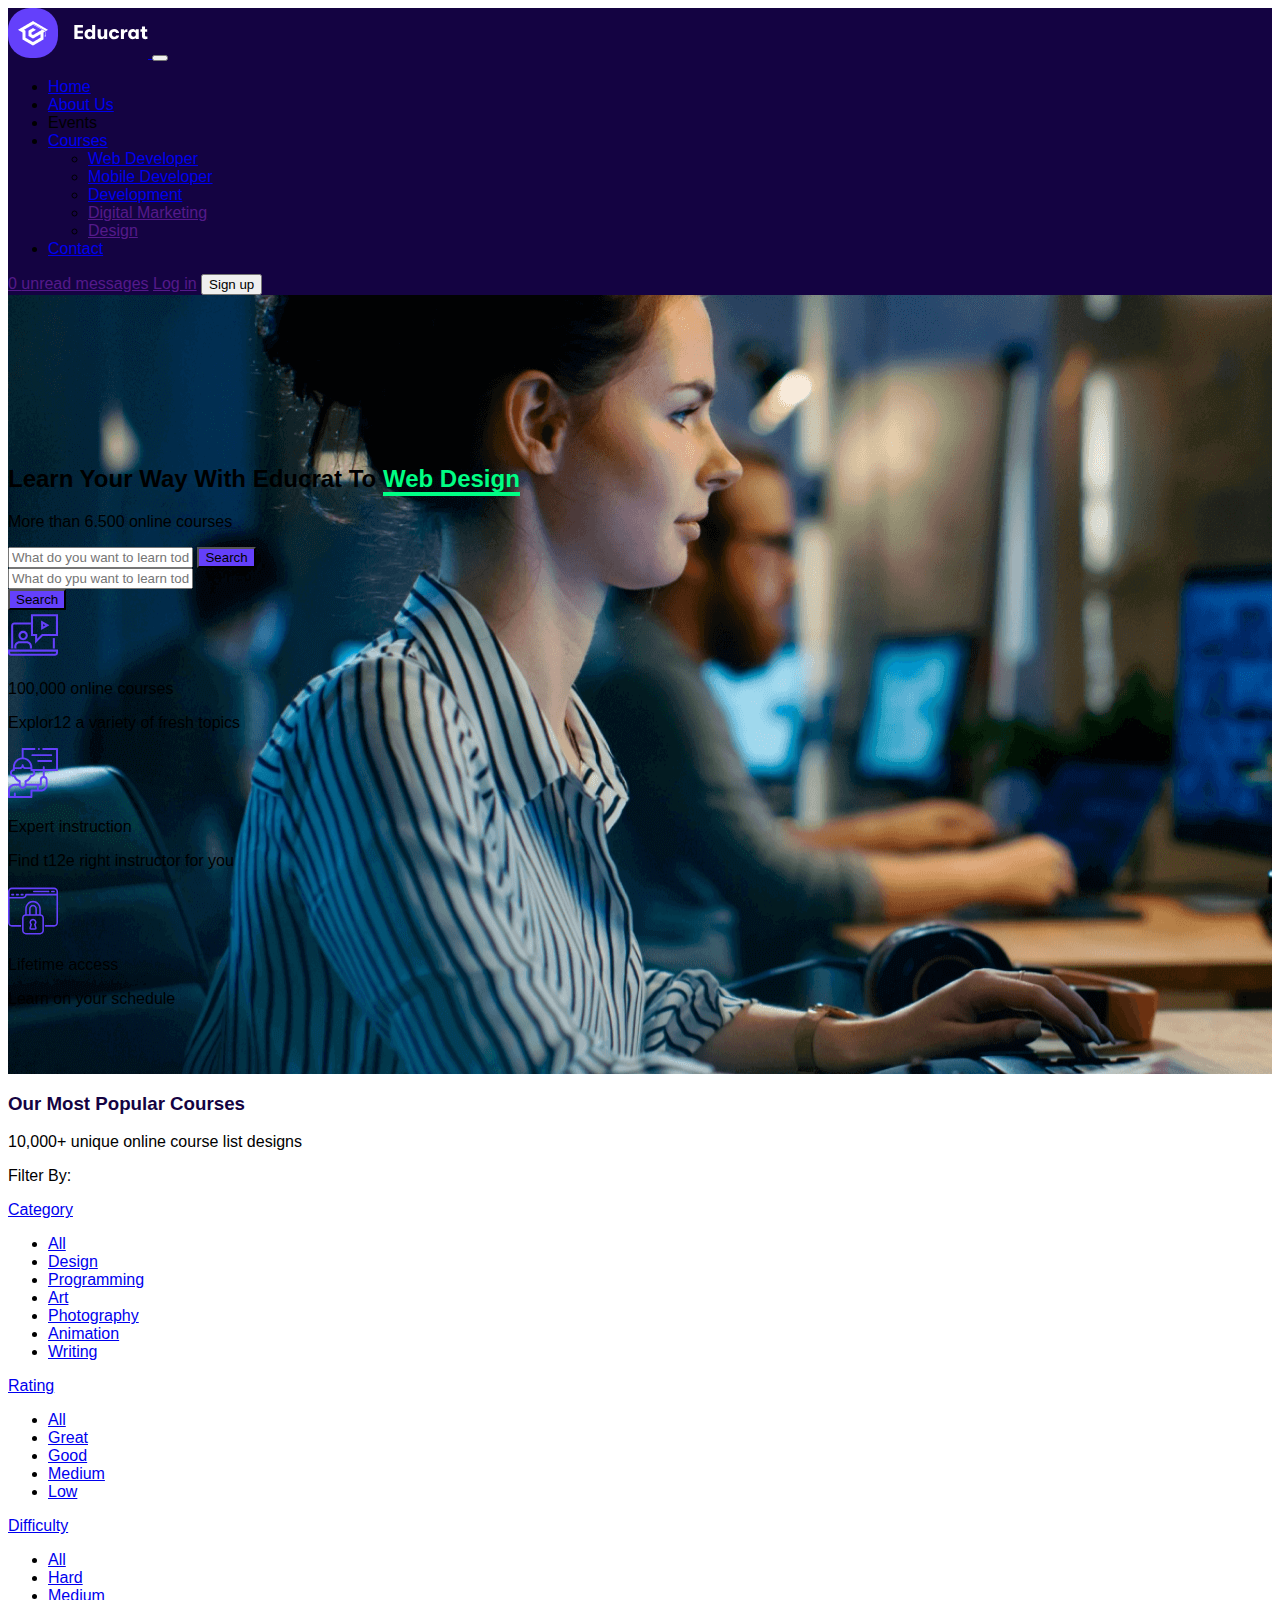
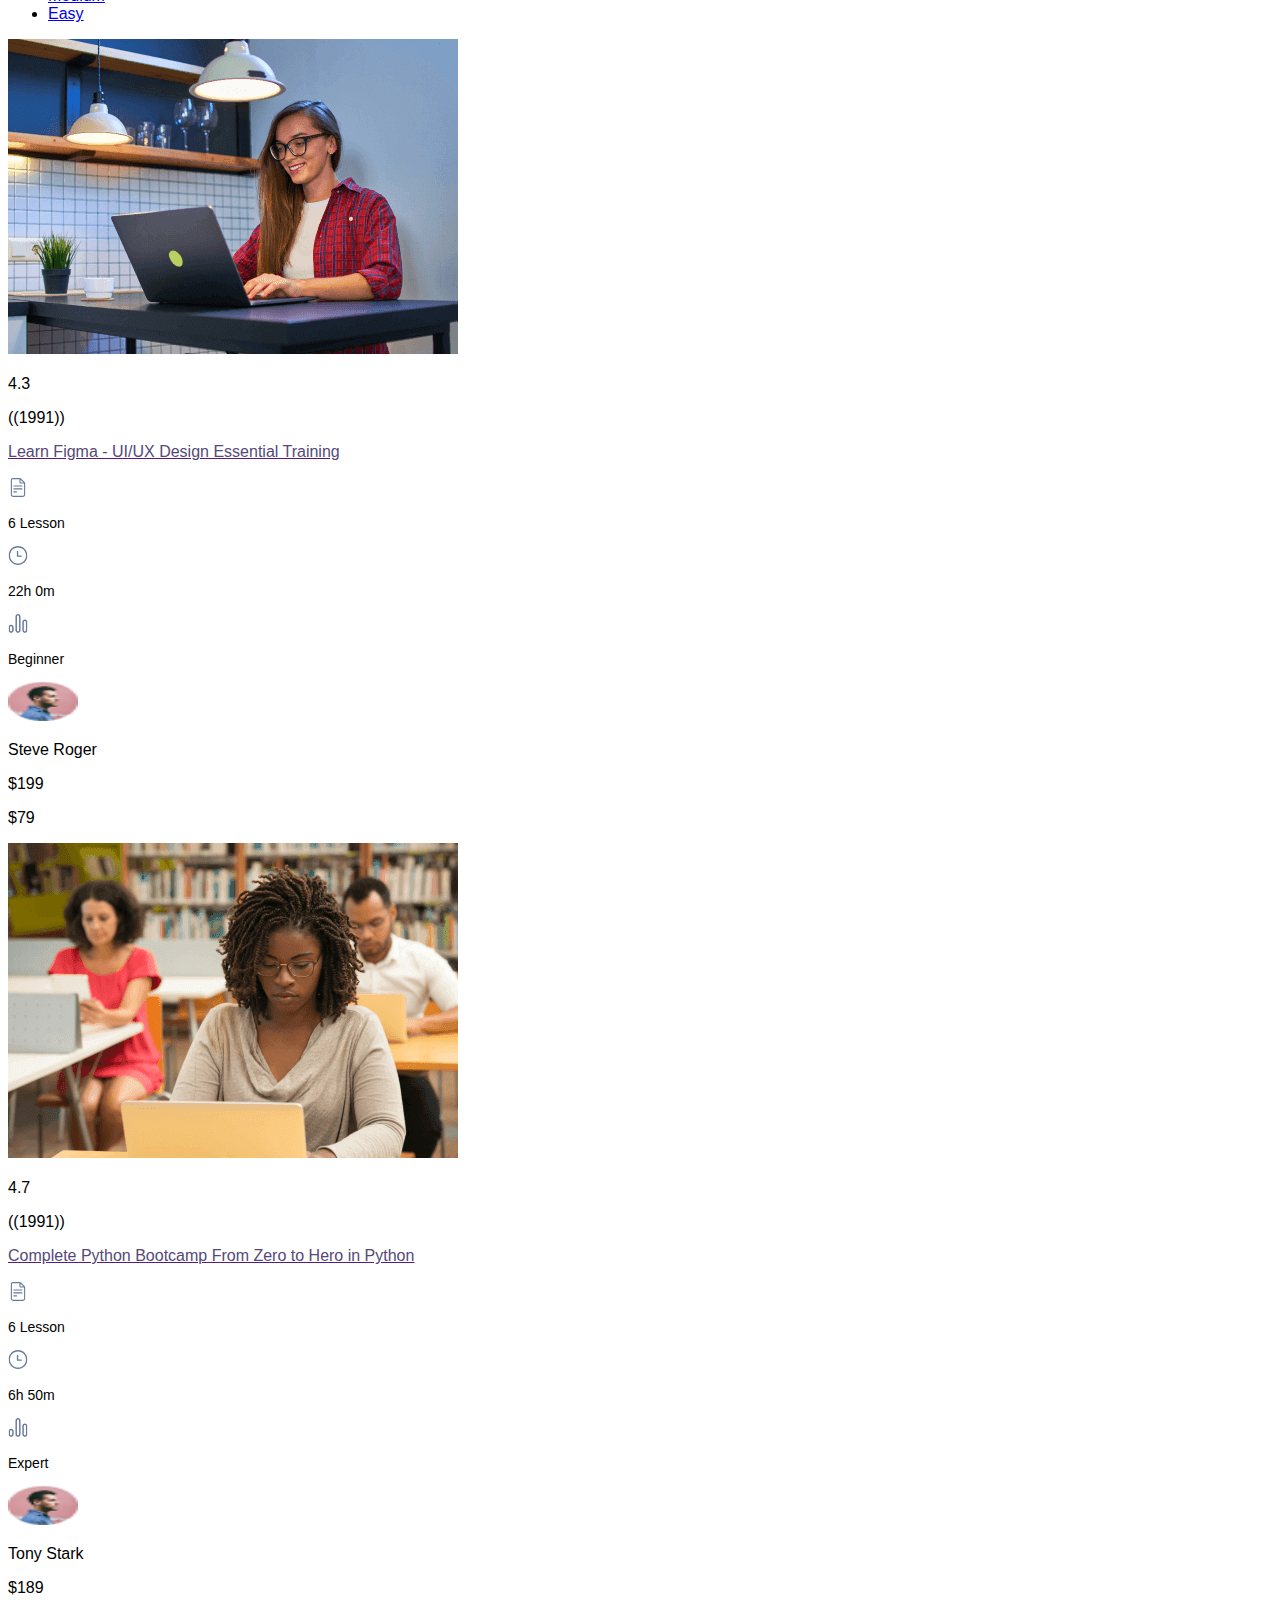
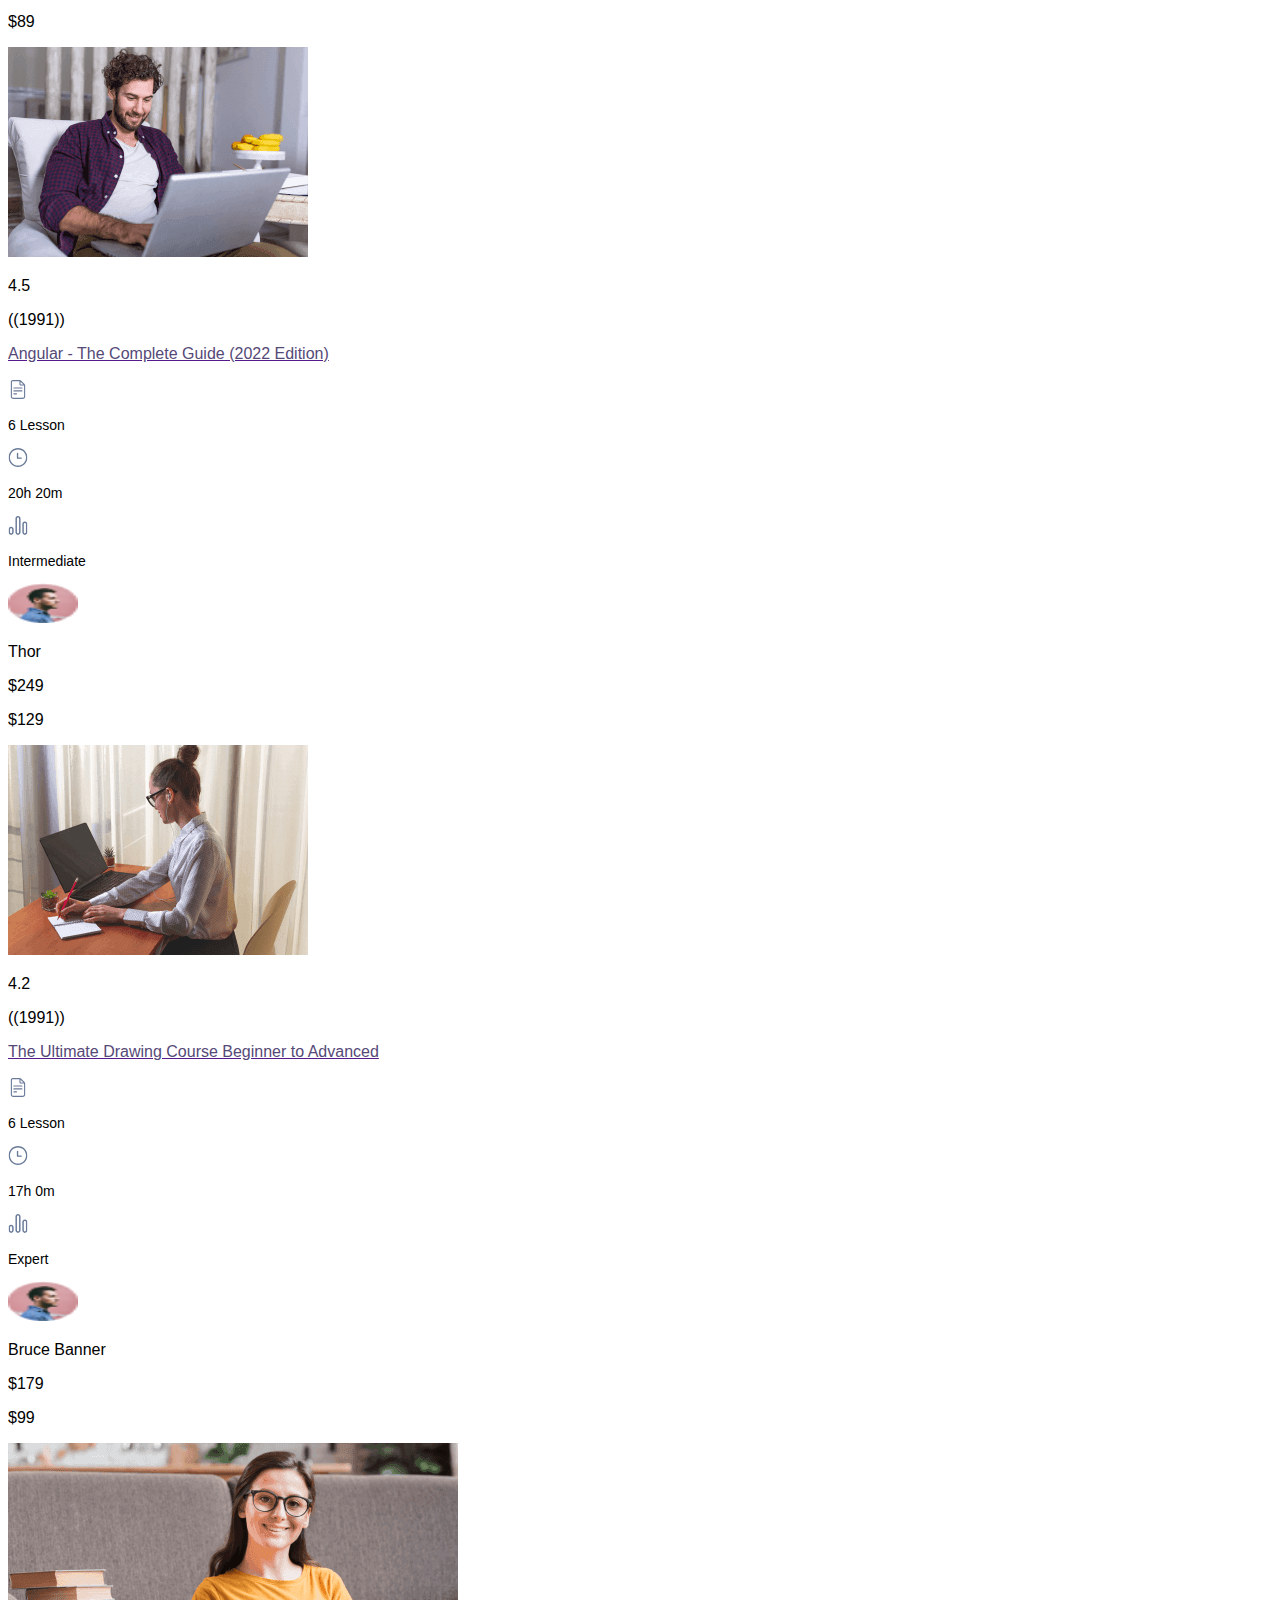
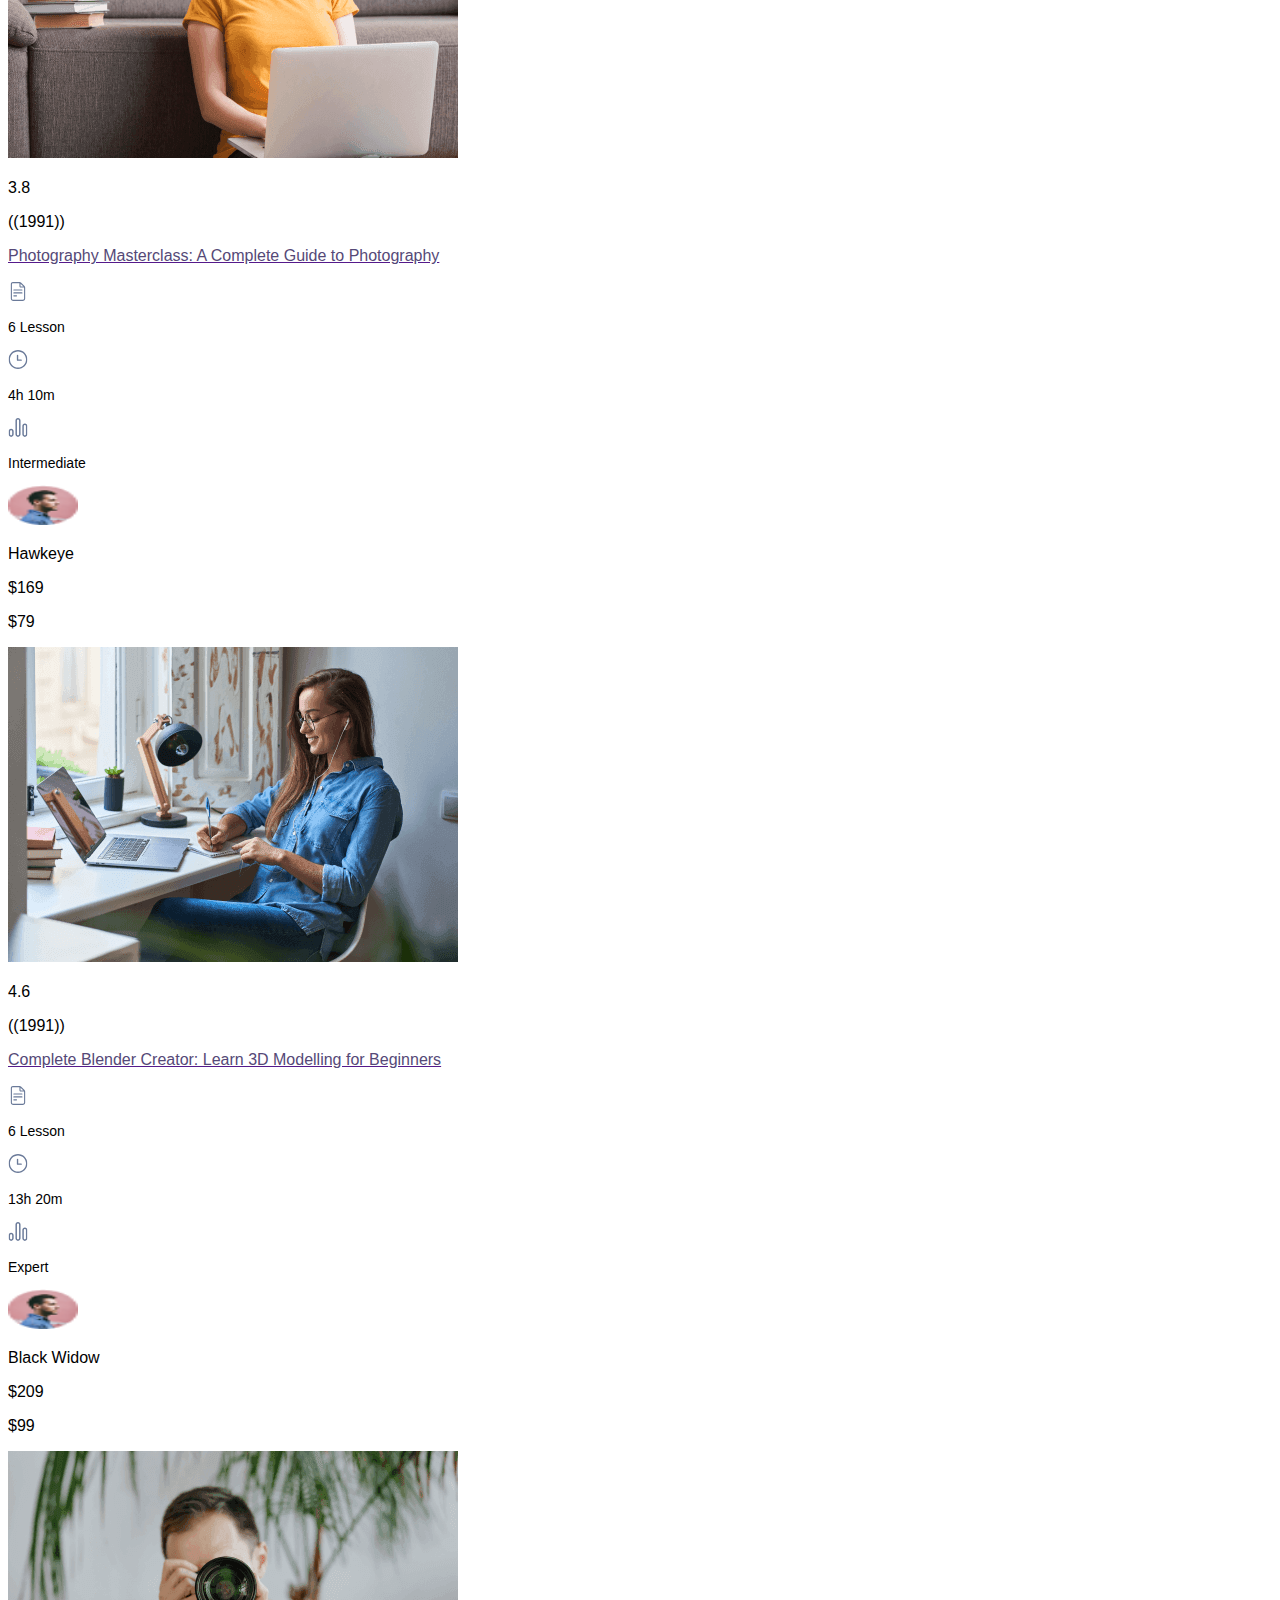
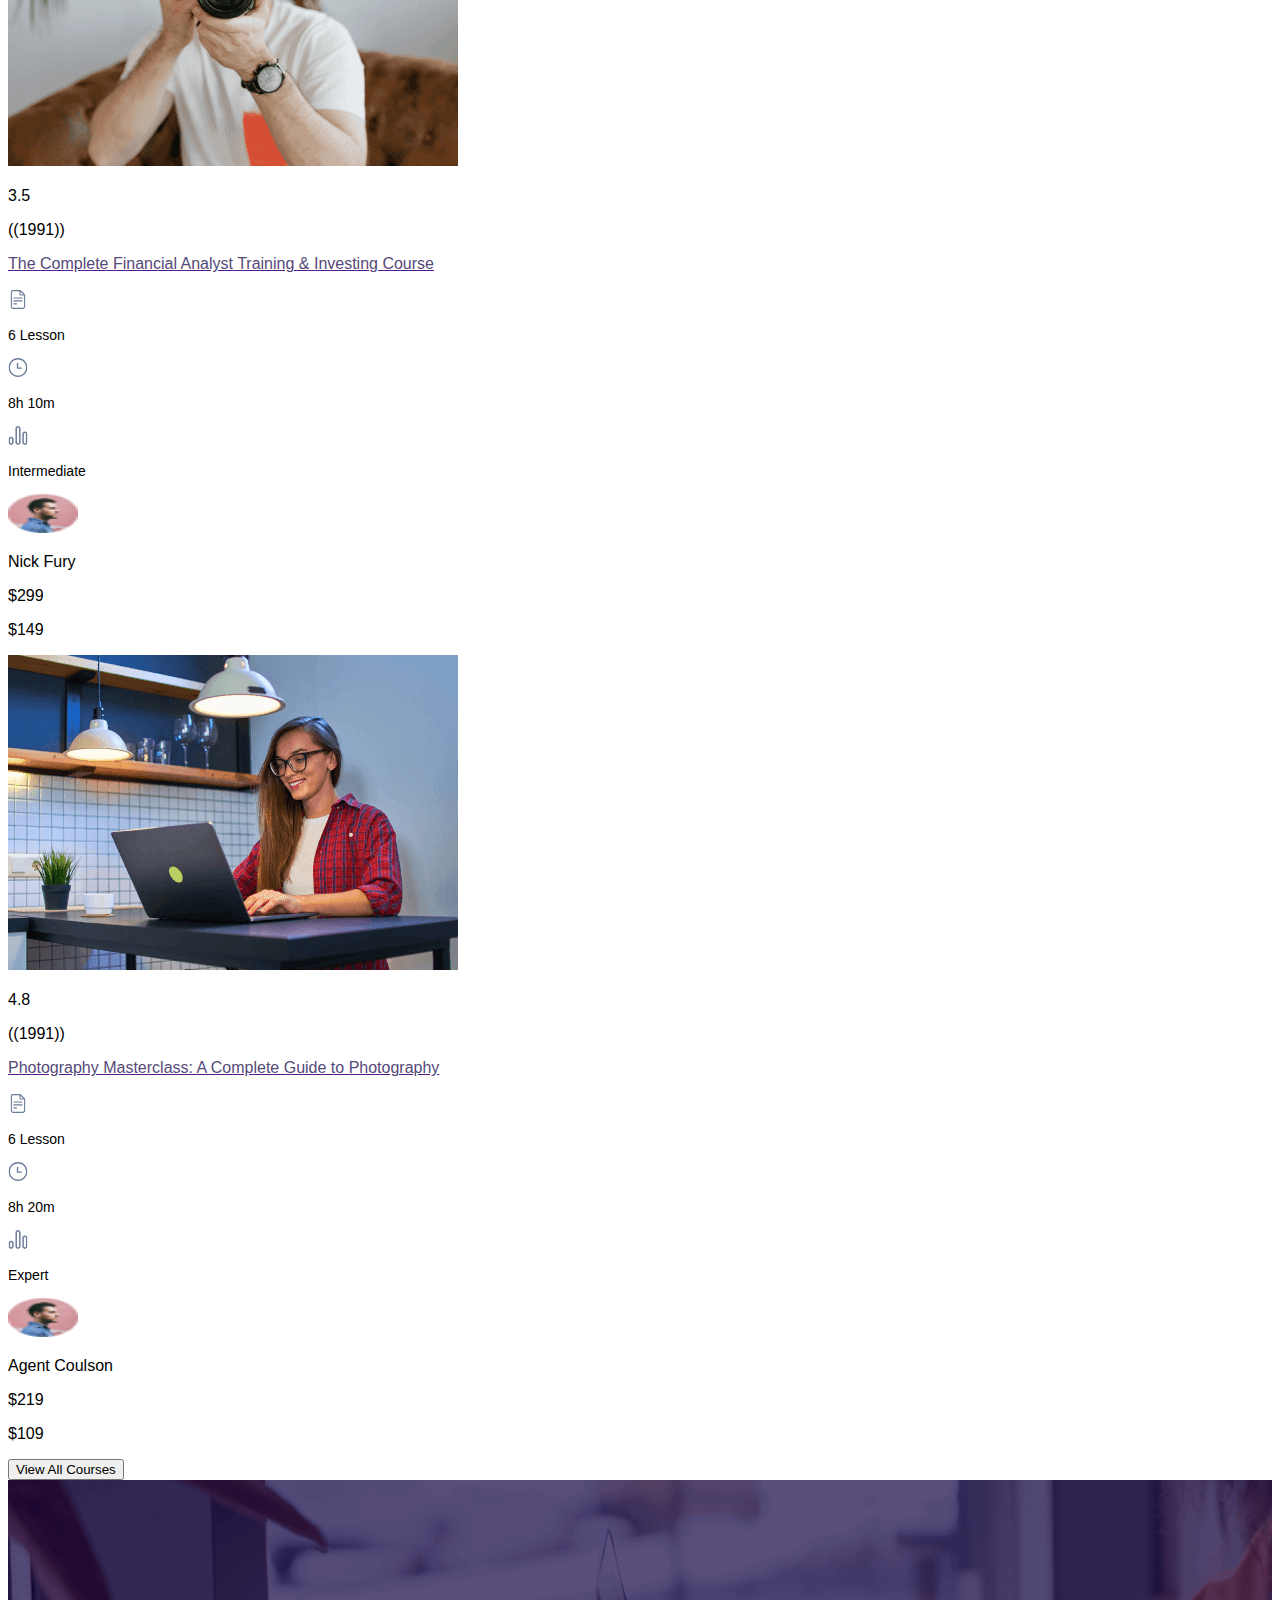
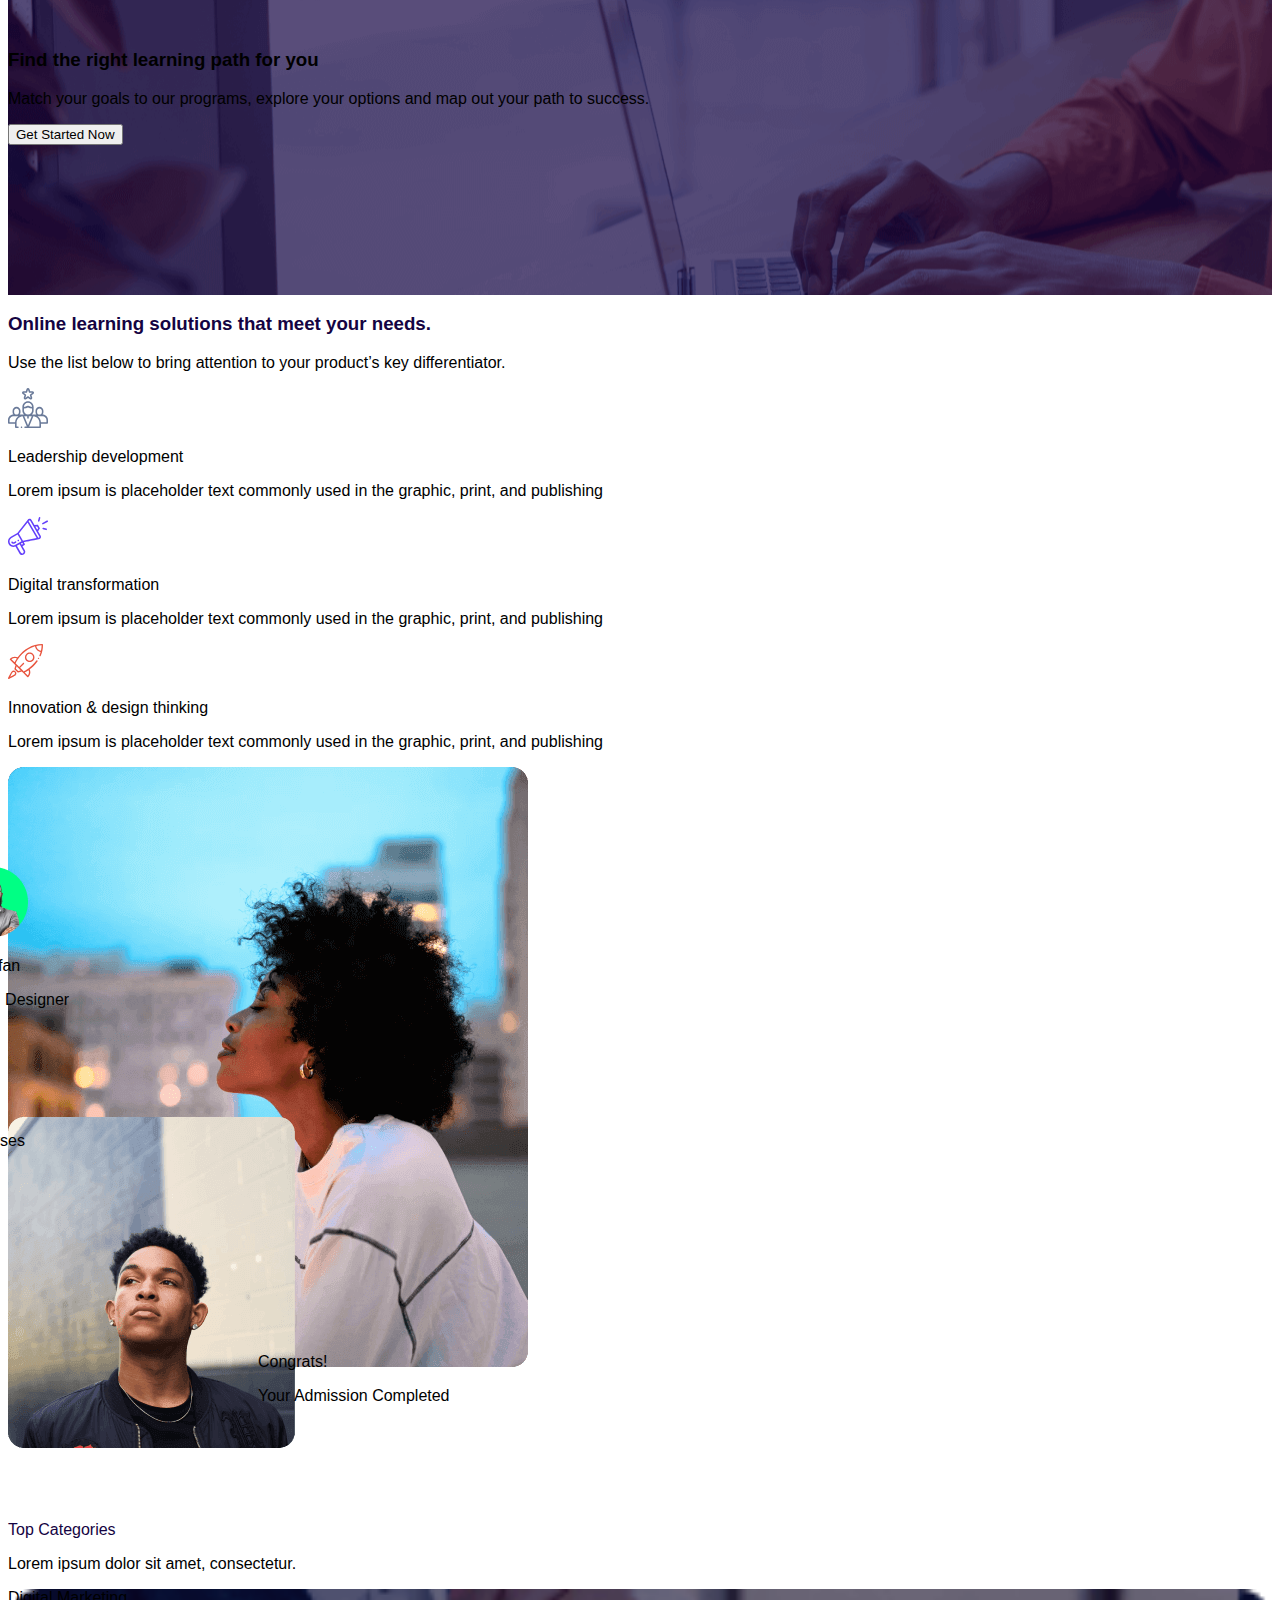
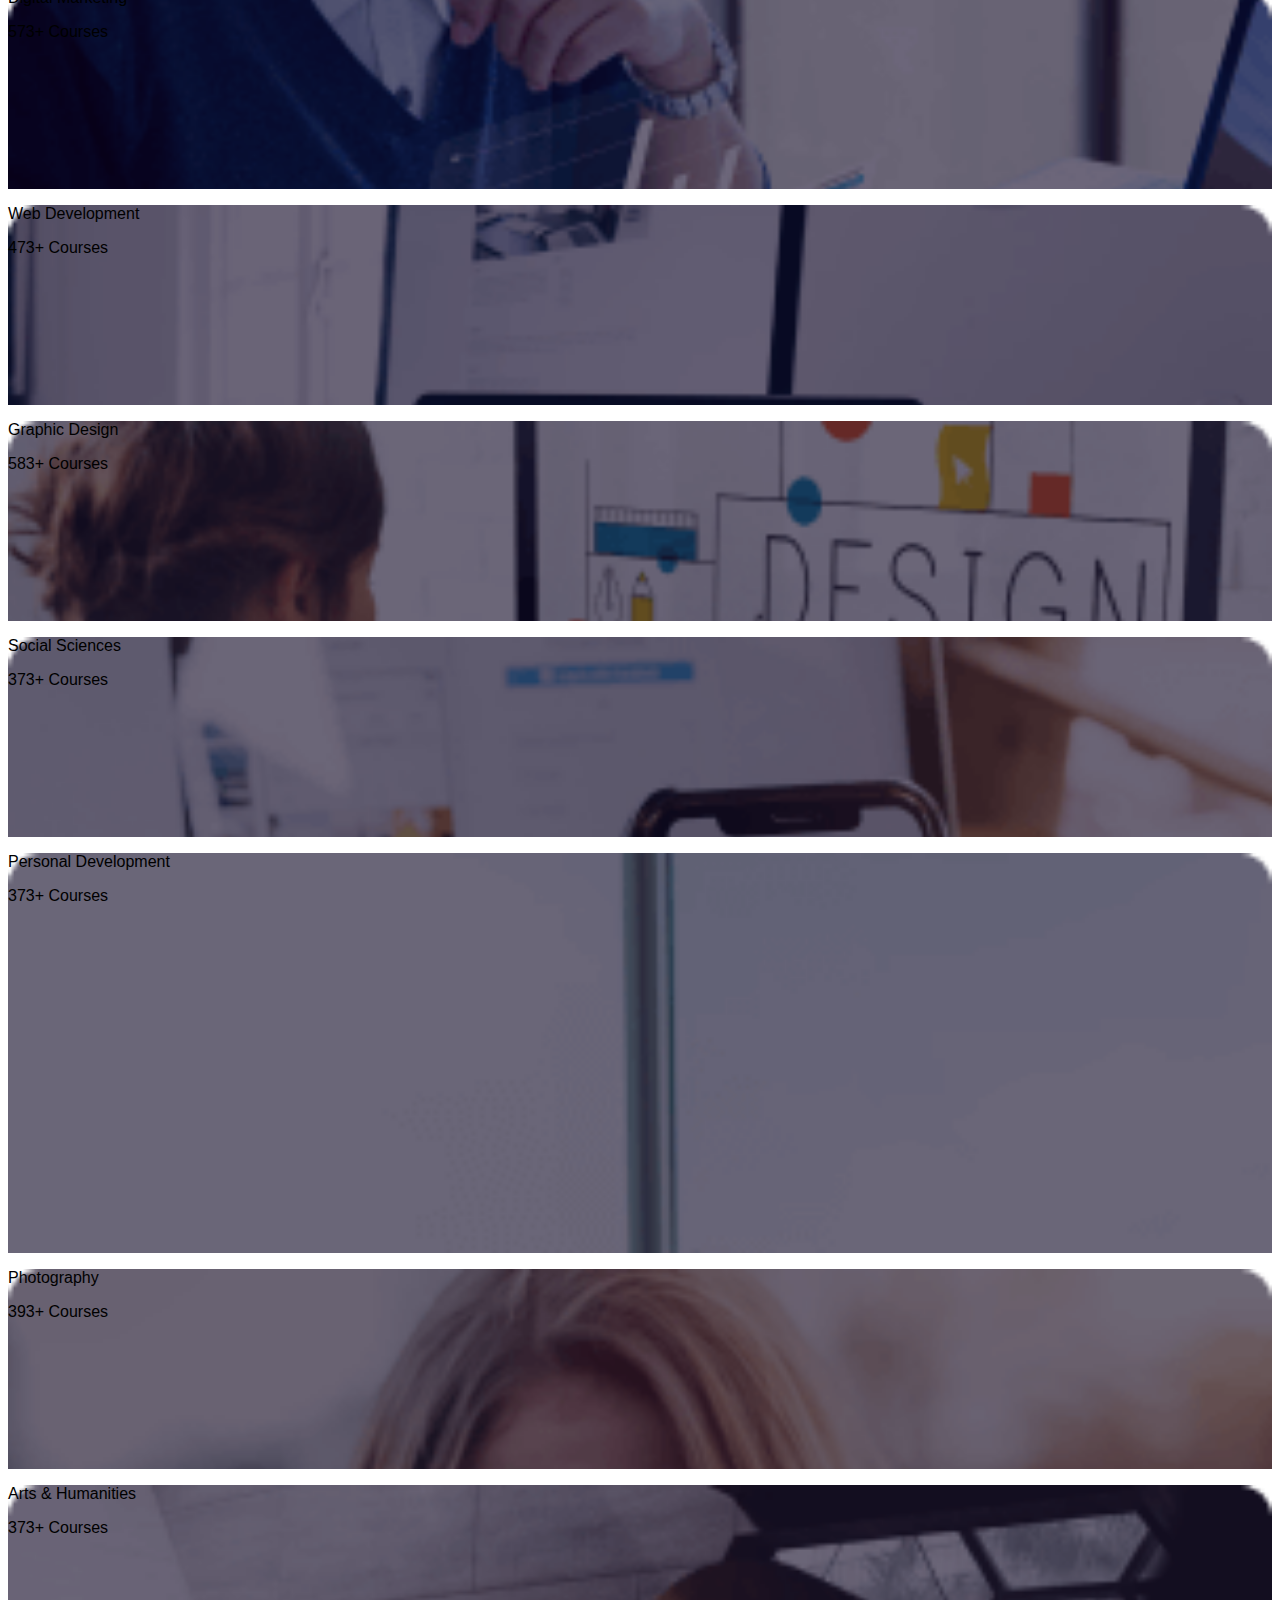
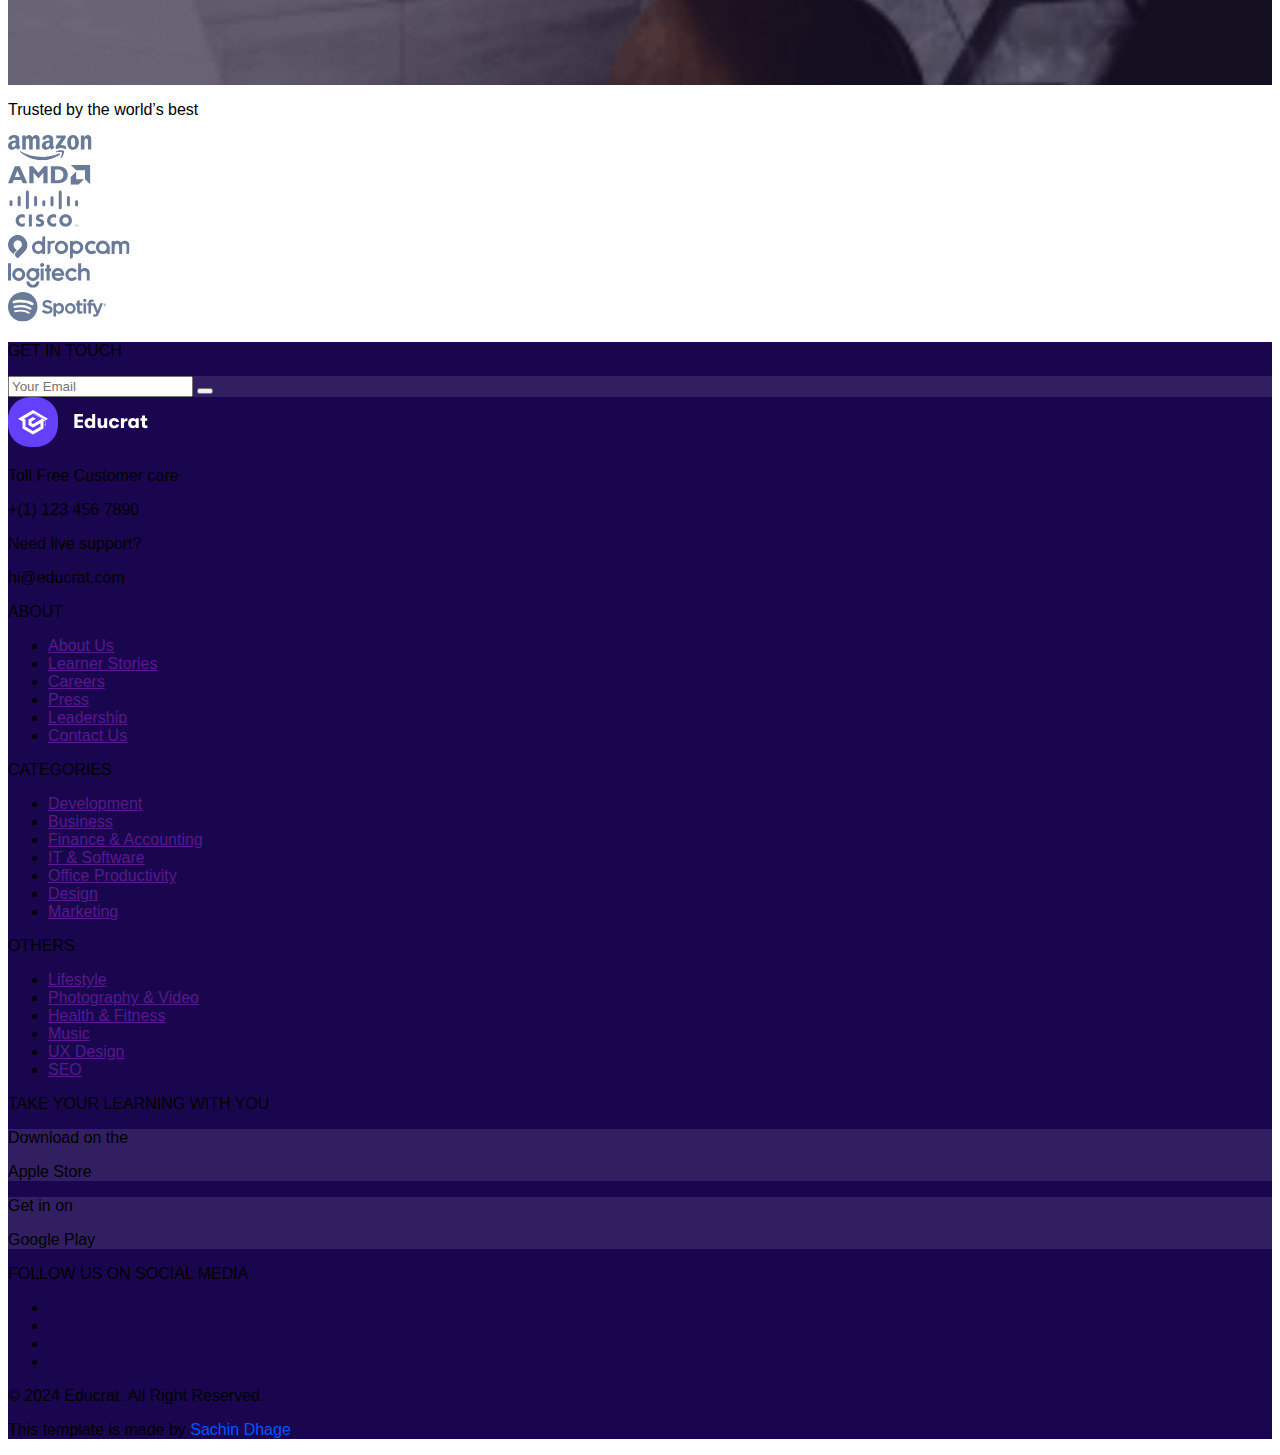
<file: projects/Bootstrap/Educrat/index.html>
<!doctype html>
<html lang="en">

<head>
    <meta charset="utf-8">
    <meta name="viewport" content="width=device-width, initial-scale=1">
    <title>Educrat</title>
    <link href="https://cdn.jsdelivr.net/npm/bootstrap@5.2.3/dist/css/bootstrap.min.css" rel="stylesheet"
        integrity="sha384-rbsA2VBKQhggwzxH7pPCaAqO46MgnOM80zW1RWuH61DGLwZJEdK2Kadq2F9CUG65" crossorigin="anonymous">
    <script src="https://cdnjs.cloudflare.com/ajax/libs/bootstrap/5.3.3/js/bootstrap.min.js"
        integrity="sha512-ykZ1QQr0Jy/4ZkvKuqWn4iF3lqPZyij9iRv6sGqLRdTPkY69YX6+7wvVGmsdBbiIfN/8OdsI7HABjvEok6ZopQ=="
        crossorigin="anonymous" referrerpolicy="no-referrer"></script>
    <link rel="stylesheet" href="https://cdnjs.cloudflare.com/ajax/libs/font-awesome/6.6.0/css/all.min.css"
        integrity="sha512-Kc323vGBEqzTmouAECnVceyQqyqdsSiqLQISBL29aUW4U/M7pSPA/gEUZQqv1cwx4OnYxTxve5UMg5GT6L4JJg=="
        crossorigin="anonymous" referrerpolicy="no-referrer" />
    <link rel="stylesheet" href="css/style.css">
    <link rel="icon" href="icons/logo.svg">
</head>

<body>
    <section class="container-fluid px-0">


        <!-- HEADER -->
        <header>
            <nav class="navbar navbar-expand-lg fixed-top px-xl-5" id="header1">
                <div class="container-fluid px-0 mx-auto">
                    <a class="navbar-brand me-0" href="#">
                        <img src="images/background/logo.svg" alt="logo">
                    </a>
                    <button class="navbar-toggler text-white" type="button" data-bs-toggle="collapse"
                        data-bs-target="#navbarSupportedContent" aria-controls="navbarSupportedContent"
                        aria-expanded="false" aria-label="Toggle navigation">
                        <span class="navbar-toggler-icon text-white"></span>
                    </button>
                    <div class="collapse navbar-collapse" id="navbarSupportedContent">
                        <ul class="navbar-nav mx-auto mb-2 mb-lg-0">
                            <li class="nav-item">
                                <a class="nav-link active text-white" aria-current="page" href="#">Home</a>
                            </li>
                            <li class="nav-item">
                                <a class="nav-link text-white" href="aboutUs.html">About Us</a>
                            </li>
                            <li class="nav-item">
                                <a class="nav-link text-white">Events</a>
                            </li>
                            <li class="nav-item dropdown">
                                <a class="nav-link dropdown-toggle text-white" href="#" role="button"
                                    data-bs-toggle="dropdown" aria-expanded="false">
                                    Courses
                                </a>
                                <ul class="dropdown-menu">
                                    <li><a class="dropdown-item text-dark" href="#">Web Developer</a></li>
                                    <li><a class="dropdown-item text-dark" href="#">Mobile Developer</a></li>
                                    <li><a class="dropdown-item text-dark" href="#">Development</a></li>
                                    <li><a class="dropdown-item text-dark" href="">Digital Marketing</a></li>
                                    <li><a class="dropdown-item text-dark" href="">Design</a></li>
                                </ul>
                            </li>
                            <li class="nav-item">
                                <a class="nav-link text-white" href="contact.html">Contact</a>
                            </li>
                        </ul>
                        <form class="d-none d-lg-block d-flex align-items-center" role="search" id="header-form">
                            <a href="" class="ps-3 text-white"><i class="fa-solid fa-magnifying-glass"></i>
                            </a>
                            <a href="" class="ps-3 text-white"><i class="fa-solid fa-bag-shopping"></i>
                                <span
                                    class="position-absolute top-10 start-200 translate-middle badge rounded-pill bg-danger">
                                    0
                                    <span class="visually-hidden">unread messages</span></a>
                            <a href="" class="ps-3 pe-3 text-decoration-none text-white">Log in</a>
                            <button class="btn border rounded bg-white text-dark px-4" type="submit">Sign up</button>
                        </form>
                    </div>
                </div>
            </nav>
        </header>

        <!-- MAIN SECTION -->
        <main>

            <!-- HERO SECTION -->
            <section id="hero" class="row mx-auto justify-content-center">
                <div class="col-10">
                    <div class="row justify-content-center">
                        <h2
                            class="col-12 col-lg-9 offset-2 mx-auto ms-sm-0 mx-lg-auto text-white display-4 text-center fw-semibold py-3 px-0">
                            Learn Your Way With Educrat
                            To
                            <span style="color: rgb(0,255,132); border-bottom: 4px solid rgb(0,255,132);">Web
                                Design</span>
                        </h2>
                        <p class="col-12 text-white text-center">More than 6.500 online courses</p>
                        <div
                            class="input-group w-50 bg-white px-0 mb-5 mt-3 col-10 col-lg-10 offset-2 mx-auto rounded-pill border d-none d-md-flex">
                            <input type="text" class="form-control bg-transparent rounded-pill border-0"
                                placeholder="What do you want to learn today?" aria-label="Recipient's username"
                                aria-describedby="button-addon2">
                            <button class="btn btn-outline-secondary rounded-pill text-white m-2" type="button"
                                id="button-addon2"><a href="" class="ps-3 text-white"><i
                                        class="fa-solid fa-magnifying-glass"></i>
                                </a>Search</button>
                        </div>
                        <div class="col-12 d-md-none">
                            <div class="row">
                                <div class="col-12 mb-2">
                                    <input type="text" class="form-control rounded-pill" id="exampleFormControlInput1"
                                        placeholder="What do ypu want to learn today?">
                                </div>
                                <div class="col-12">
                                    <button class="btn btn-outline-secondary rounded-pill text-white w-100"
                                        type="button"><a href="" class="ps-3 text-white"><i
                                                class="fa-solid fa-magnifying-glass"></i>
                                        </a>Search</button>
                                </div>
                            </div>
                        </div>
                        <div class="col-12 my-sm-3 my-md-5 text-center px-0">
                            <div class="row mt-5">
                                <div class="col-12 col-sm-6 col-lg-4 px-0 mx-auto">
                                    <img src="icons/hero-1.svg" alt="icon1">
                                    <p class="text-white fs-5">100,000 online courses</p>
                                    <p class="text-white">Explor12 a variety of fresh topics</p>
                                </div>
                                <div class="col-12 col-sm-6 col-lg-4 px-0 mx-auto">
                                    <img src="icons/hero-2.svg" alt="icon2">
                                    <p class="text-white fs-5">Expert instruction</p>
                                    <p class="text-white">Find t12e right instructor for you</p>
                                </div>
                                <div class="col-12 col-sm-6 col-lg-4 px-0 mx-auto">
                                    <img src="icons/hero-3.svg" alt="icon3">
                                    <p class="text-white fs-5">Lifetime access</p>
                                    <p class="text-white">Learn on your schedule</p>
                                </div>
                            </div>
                        </div>
                    </div>
                </div>
            </section>

            <!-- POPULAR COURSES -->
            <section id="courses" class="row justify-content-center my-5 mx-0">
                <div class="col-11 mb-3">
                    <div class="row mt-3">
                        <div class="col-12 col-xl-7">
                            <div class="row">
                                <h3 class="col-12 fw-bold">Our Most Popular Courses</h3>
                                <p class="col-12">10,000+ unique online course list designs</p>
                            </div>
                        </div>
                        <div class="col-12 col-xl-5 ms-auto">
                            <div class="row mb-4">
                                <p class="col-12 col-lg-2 col-xl-3 p-2 mx-lg-auto">Filter By:</p>
                                <div class="col-4 col-lg-3">
                                    <a class="nav-link dropdown-toggle text-dark bg-secondary p-2 rounded" href="#"
                                        role="button" data-bs-toggle="dropdown" aria-expanded="false">
                                        Category
                                    </a>
                                    <ul class="dropdown-menu shadow-sm">
                                        <li><a class="dropdown-item text-secondary" href="#">All</a></li>
                                        <li><a class="dropdown-item text-secondary" href="#">Design</a></li>
                                        <li><a class="dropdown-item text-secondary" href="#">Programming</a></li>
                                        <li><a class="dropdown-item text-secondary" href="#">Art</a></li>
                                        <li><a class="dropdown-item text-secondary" href="#">Photography</a></li>
                                        <li><a class="dropdown-item text-secondary" href="#">Animation</a></li>
                                        <li><a class="dropdown-item text-secondary" href="#">Writing</a></li>
                                    </ul>
                                </div>
                                <div class="col-4 col-lg-3">
                                    <a class="nav-link dropdown-toggle text-dark bg-secondary p-2 rounded" href="#"
                                        role="button" data-bs-toggle="dropdown" aria-expanded="false">
                                        Rating
                                    </a>
                                    <ul class="dropdown-menu shadow-sm">
                                        <li><a class="dropdown-item text-secondary" href="#">All</a></li>
                                        <li><a class="dropdown-item text-secondary" href="#">Great</a></li>
                                        <li><a class="dropdown-item text-secondary" href="#">Good</a></li>
                                        <li><a class="dropdown-item text-secondary" href="#">Medium</a></li>
                                        <li><a class="dropdown-item text-secondary" href="#">Low</a></li>
                                    </ul>
                                </div>
                                <div class="col-4 col-lg-3">
                                    <a class="nav-link dropdown-toggle text-dark bg-secondary p-2 rounded" href="#"
                                        role="button" data-bs-toggle="dropdown" aria-expanded="false">
                                        Difficulty
                                    </a>
                                    <ul class="dropdown-menu shadow-sm">
                                        <li><a class="dropdown-item text-secondary" href="#">All</a></li>
                                        <li><a class="dropdown-item text-secondary" href="#">Hard</a></li>
                                        <li><a class="dropdown-item text-secondary" href="#">Medium</a></li>
                                        <li><a class="dropdown-item text-secondary" href="#">Easy</a></li>
                                    </ul>
                                </div>
                            </div>
                        </div>
                    </div>
                </div>
                <div class="col-11">
                    <div class="row row-cols-1 row-cols-md-2 row-cols-xl-4 g-4">
                        <div class="col">
                            <div class="card">
                                <img src="images/illustrations/popular-img1.png" class="card-img-top" alt="img-1">
                                <div class="card-body">
                                    <div class="row">
                                        <div class="col-12 d-flex">
                                            <p>4.3</p>
                                            <ul class="rating d-flex ps-1 pe-2">
                                                <li><i class="fa-solid fa-star"></i></li>
                                                <li><i class="fa-solid fa-star"></i></li>
                                                <li><i class="fa-solid fa-star"></i></li>
                                                <li><i class="fa-solid fa-star"></i></li>
                                            </ul>
                                            <p>((1991))</p>
                                        </div>
                                        <div class="col-12">
                                            <a href="" class="text-decoration-none">
                                                <p class="course-title">Learn Figma - UI/UX Design Essential Training
                                                </p>
                                            </a>
                                        </div>
                                        <div class="col-12">
                                            <div class="row mx-auto justify-content-center">
                                                <div class="col-4 px-0">
                                                    <div class="row course-sessions">
                                                        <img src="icons/popular-icon1.svg" alt="1-1"
                                                            class="col-6 px-0 w-25 course-icons">
                                                        <p class="px-0 col-6">6 Lesson</p>
                                                    </div>
                                                </div>
                                                <div class="col-4 px-0">
                                                    <div class="row course-sessions">
                                                        <img src="icons/popular-icon2.svg" alt="2-1"
                                                            class="col-6 px-0 w-25 course-icons">
                                                        <p class="px-0 col-6">22h 0m</p>
                                                    </div>
                                                </div>
                                                <div class="col-4 px-0">
                                                    <div class="row course-sessions">
                                                        <img src="icons/popular-icon3.svg" alt="3-1"
                                                            class="col-6 px-0 w-25 course-icons">
                                                        <p class="px-0 col-6">Beginner</p>
                                                    </div>
                                                </div>
                                            </div>
                                        </div>
                                        <div class="col-12">
                                            <div class="row">
                                                <div class="col-7">
                                                    <div class="row mx-auto">
                                                        <img src="images/illustrations/avatar-1.png" alt="avatar"
                                                            class="col-6 course-author">
                                                        <p class="col-6 author-name px-0">Steve Roger</p>
                                                    </div>
                                                </div>
                                                <div class="col-5 align-items-center">
                                                    <div class="row">
                                                        <p class="col-6 text-decoration-line-through">$199</p>
                                                        <p class="col-6">$79</p>
                                                    </div>
                                                </div>
                                            </div>
                                        </div>
                                    </div>
                                </div>
                            </div>
                        </div>
                        <div class="col">
                            <div class="card">
                                <img src="images/illustrations/popular-img2.png" class="card-img-top" alt="img-2">
                                <div class="card-body">
                                    <div class="row">
                                        <div class="col-12 d-flex">
                                            <p>4.7</p>
                                            <ul class="rating d-flex ps-1 pe-2">
                                                <li><i class="fa-solid fa-star"></i></li>
                                                <li><i class="fa-solid fa-star"></i></li>
                                                <li><i class="fa-solid fa-star"></i></li>
                                                <li><i class="fa-solid fa-star"></i></li>
                                            </ul>
                                            <p>((1991))</p>
                                        </div>
                                        <div class="col-12">
                                            <a href="" class="text-decoration-none">
                                                <p class="course-title">Complete Python Bootcamp From Zero to Hero in
                                                    Python
                                                </p>
                                            </a>
                                        </div>
                                        <div class="col-12">
                                            <div class="row mx-auto justify-content-center">
                                                <div class="col-4 px-0">
                                                    <div class="row course-sessions">
                                                        <img src="icons/popular-icon1.svg" alt="1-1"
                                                            class="col-6 px-0 w-25 course-icons">
                                                        <p class="px-0 col-6">6 Lesson</p>
                                                    </div>
                                                </div>
                                                <div class="col-4 px-0">
                                                    <div class="row course-sessions">
                                                        <img src="icons/popular-icon2.svg" alt="2-1"
                                                            class="col-6 px-0 w-25 course-icons">
                                                        <p class="px-0 col-6">6h 50m</p>
                                                    </div>
                                                </div>
                                                <div class="col-4 px-0">
                                                    <div class="row course-sessions">
                                                        <img src="icons/popular-icon3.svg" alt="3-1"
                                                            class="col-6 px-0 w-25 course-icons">
                                                        <p class="px-0 col-6">Expert</p>
                                                    </div>
                                                </div>
                                            </div>
                                        </div>
                                        <div class="col-12">
                                            <div class="row">
                                                <div class="col-7">
                                                    <div class="row mx-auto">
                                                        <img src="images/illustrations/avatar-1.png" alt="avatar"
                                                            class="col-6 course-author">
                                                        <p class="col-6 author-name px-0">Tony Stark</p>
                                                    </div>
                                                </div>
                                                <div class="col-5 align-items-center">
                                                    <div class="row">
                                                        <p class="col-6 text-decoration-line-through">$189</p>
                                                        <p class="col-6">$89</p>
                                                    </div>
                                                </div>
                                            </div>
                                        </div>
                                    </div>
                                </div>
                            </div>
                        </div>
                        <div class="col">
                            <div class="card">
                                <img src="images/illustrations/popular-img3.png" class="card-img-top" alt="img-3">
                                <div class="card-body">
                                    <div class="row">
                                        <div class="col-12 d-flex">
                                            <p>4.5</p>
                                            <ul class="rating d-flex ps-1 pe-2">
                                                <li><i class="fa-solid fa-star"></i></li>
                                                <li><i class="fa-solid fa-star"></i></li>
                                                <li><i class="fa-solid fa-star"></i></li>
                                                <li><i class="fa-solid fa-star"></i></li>
                                            </ul>
                                            <p>((1991))</p>
                                        </div>
                                        <div class="col-12">
                                            <a href="" class="text-decoration-none">
                                                <p class="course-title">Angular - The Complete Guide (2022 Edition)
                                                </p>
                                            </a>
                                        </div>
                                        <div class="col-12">
                                            <div class="row mx-auto justify-content-center">
                                                <div class="col-4 px-0">
                                                    <div class="row course-sessions">
                                                        <img src="icons/popular-icon1.svg" alt="1-1"
                                                            class="col-6 px-0 w-25 course-icons">
                                                        <p class="px-0 col-6">6 Lesson</p>
                                                    </div>
                                                </div>
                                                <div class="col-4 px-0">
                                                    <div class="row course-sessions">
                                                        <img src="icons/popular-icon2.svg" alt="2-1"
                                                            class="col-6 px-0 w-25 course-icons">
                                                        <p class="px-0 col-6">20h 20m</p>
                                                    </div>
                                                </div>
                                                <div class="col-4 px-0">
                                                    <div class="row course-sessions">
                                                        <img src="icons/popular-icon3.svg" alt="3-1"
                                                            class="col-6 px-0 w-25 course-icons">
                                                        <p class="px-0 col-6">Intermediate</p>
                                                    </div>
                                                </div>
                                            </div>
                                        </div>
                                        <div class="col-12">
                                            <div class="row">
                                                <div class="col-7">
                                                    <div class="row mx-auto">
                                                        <img src="images/illustrations/avatar-1.png" alt="avatar"
                                                            class="col-6 course-author">
                                                        <p class="col-6 author-name px-0">Thor</p>
                                                    </div>
                                                </div>
                                                <div class="col-5 align-items-center">
                                                    <div class="row">
                                                        <p class="col-6 text-decoration-line-through">$249</p>
                                                        <p class="col-6">$129</p>
                                                    </div>
                                                </div>
                                            </div>
                                        </div>
                                    </div>
                                </div>
                            </div>
                        </div>
                        <div class="col">
                            <div class="card">
                                <img src="images/illustrations/popular-img4.png" class="card-img-top" alt="img-4">
                                <div class="card-body">
                                    <div class="row">
                                        <div class="col-12 d-flex">
                                            <p>4.2</p>
                                            <ul class="rating d-flex ps-1 pe-2">
                                                <li><i class="fa-solid fa-star"></i></li>
                                                <li><i class="fa-solid fa-star"></i></li>
                                                <li><i class="fa-solid fa-star"></i></li>
                                                <li><i class="fa-solid fa-star"></i></li>
                                            </ul>
                                            <p>((1991))</p>
                                        </div>
                                        <div class="col-12">
                                            <a href="" class="text-decoration-none">
                                                <p class="course-title">The Ultimate Drawing Course Beginner to Advanced
                                                </p>
                                            </a>
                                        </div>
                                        <div class="col-12">
                                            <div class="row mx-auto justify-content-center">
                                                <div class="col-4 px-0">
                                                    <div class="row course-sessions">
                                                        <img src="icons/popular-icon1.svg" alt="1-1"
                                                            class="col-6 px-0 w-25 course-icons">
                                                        <p class="px-0 col-6">6 Lesson</p>
                                                    </div>
                                                </div>
                                                <div class="col-4 px-0">
                                                    <div class="row course-sessions">
                                                        <img src="icons/popular-icon2.svg" alt="2-1"
                                                            class="col-6 px-0 w-25 course-icons">
                                                        <p class="px-0 col-6">17h 0m</p>
                                                    </div>
                                                </div>
                                                <div class="col-4 px-0">
                                                    <div class="row course-sessions">
                                                        <img src="icons/popular-icon3.svg" alt="3-1"
                                                            class="col-6 px-0 w-25 course-icons">
                                                        <p class="px-0 col-6">Expert</p>
                                                    </div>
                                                </div>
                                            </div>
                                        </div>
                                        <div class="col-12">
                                            <div class="row">
                                                <div class="col-7">
                                                    <div class="row mx-auto">
                                                        <img src="images/illustrations/avatar-1.png" alt="avatar"
                                                            class="col-6 course-author">
                                                        <p class="col-6 author-name px-0">Bruce Banner</p>
                                                    </div>
                                                </div>
                                                <div class="col-5 align-items-center">
                                                    <div class="row">
                                                        <p class="col-6 text-decoration-line-through">$179</p>
                                                        <p class="col-6">$99</p>
                                                    </div>
                                                </div>
                                            </div>
                                        </div>
                                    </div>
                                </div>
                            </div>
                        </div>
                        <div class="col">
                            <div class="card">
                                <img src="images/illustrations/popular-img5.png" class="card-img-top" alt="img-5">
                                <div class="card-body">
                                    <div class="row">
                                        <div class="col-12 d-flex">
                                            <p>3.8</p>
                                            <ul class="rating d-flex ps-1 pe-2">
                                                <li><i class="fa-solid fa-star"></i></li>
                                                <li><i class="fa-solid fa-star"></i></li>
                                                <li><i class="fa-solid fa-star"></i></li>
                                                <li><i class="fa-solid fa-star"></i></li>
                                            </ul>
                                            <p>((1991))</p>
                                        </div>
                                        <div class="col-12">
                                            <a href="" class="text-decoration-none">
                                                <p class="course-title">Photography Masterclass: A Complete Guide to
                                                    Photography
                                                </p>
                                            </a>
                                        </div>
                                        <div class="col-12">
                                            <div class="row mx-auto justify-content-center">
                                                <div class="col-4 px-0">
                                                    <div class="row course-sessions">
                                                        <img src="icons/popular-icon1.svg" alt="1-1"
                                                            class="col-6 px-0 w-25 course-icons">
                                                        <p class="px-0 col-6">6 Lesson</p>
                                                    </div>
                                                </div>
                                                <div class="col-4 px-0">
                                                    <div class="row course-sessions">
                                                        <img src="icons/popular-icon2.svg" alt="2-1"
                                                            class="col-6 px-0 w-25 course-icons">
                                                        <p class="px-0 col-6">4h 10m</p>
                                                    </div>
                                                </div>
                                                <div class="col-4 px-0">
                                                    <div class="row course-sessions">
                                                        <img src="icons/popular-icon3.svg" alt="3-1"
                                                            class="col-6 px-0 w-25 course-icons">
                                                        <p class="px-0 col-6">Intermediate</p>
                                                    </div>
                                                </div>
                                            </div>
                                        </div>
                                        <div class="col-12">
                                            <div class="row">
                                                <div class="col-7">
                                                    <div class="row mx-auto">
                                                        <img src="images/illustrations/avatar-1.png" alt="avatar"
                                                            class="col-6 course-author">
                                                        <p class="col-6 author-name px-0">Hawkeye</p>
                                                    </div>
                                                </div>
                                                <div class="col-5 align-items-center">
                                                    <div class="row">
                                                        <p class="col-6 text-decoration-line-through">$169</p>
                                                        <p class="col-6">$79</p>
                                                    </div>
                                                </div>
                                            </div>
                                        </div>
                                    </div>
                                </div>
                            </div>
                        </div>
                        <div class="col">
                            <div class="card">
                                <img src="images/illustrations/popular-img6.png" class="card-img-top" alt="img-6">
                                <div class="card-body">
                                    <div class="row">
                                        <div class="col-12 d-flex">
                                            <p>4.6</p>
                                            <ul class="rating d-flex ps-1 pe-2">
                                                <li><i class="fa-solid fa-star"></i></li>
                                                <li><i class="fa-solid fa-star"></i></li>
                                                <li><i class="fa-solid fa-star"></i></li>
                                                <li><i class="fa-solid fa-star"></i></li>
                                            </ul>
                                            <p>((1991))</p>
                                        </div>
                                        <div class="col-12">
                                            <a href="" class="text-decoration-none">
                                                <p class="course-title">Complete Blender Creator: Learn 3D Modelling for
                                                    Beginners
                                                </p>
                                            </a>
                                        </div>
                                        <div class="col-12">
                                            <div class="row mx-auto justify-content-center">
                                                <div class="col-4 px-0">
                                                    <div class="row course-sessions">
                                                        <img src="icons/popular-icon1.svg" alt="1-1"
                                                            class="col-6 px-0 w-25 course-icons">
                                                        <p class="px-0 col-6">6 Lesson</p>
                                                    </div>
                                                </div>
                                                <div class="col-4 px-0">
                                                    <div class="row course-sessions">
                                                        <img src="icons/popular-icon2.svg" alt="2-1"
                                                            class="col-6 px-0 w-25 course-icons">
                                                        <p class="px-0 col-6">13h 20m</p>
                                                    </div>
                                                </div>
                                                <div class="col-4 px-0">
                                                    <div class="row course-sessions">
                                                        <img src="icons/popular-icon3.svg" alt="3-1"
                                                            class="col-6 px-0 w-25 course-icons">
                                                        <p class="px-0 col-6">Expert</p>
                                                    </div>
                                                </div>
                                            </div>
                                        </div>
                                        <div class="col-12">
                                            <div class="row">
                                                <div class="col-7">
                                                    <div class="row mx-auto">
                                                        <img src="images/illustrations/avatar-1.png" alt="avatar"
                                                            class="col-6 course-author">
                                                        <p class="col-6 author-name px-0">Black Widow</p>
                                                    </div>
                                                </div>
                                                <div class="col-5 align-items-center">
                                                    <div class="row">
                                                        <p class="col-6 text-decoration-line-through">$209</p>
                                                        <p class="col-6">$99</p>
                                                    </div>
                                                </div>
                                            </div>
                                        </div>
                                    </div>
                                </div>
                            </div>
                        </div>
                        <div class="col">
                            <div class="card">
                                <img src="images/illustrations/popular-img7.png" class="card-img-top" alt="img-7">
                                <div class="card-body">
                                    <div class="row">
                                        <div class="col-12 d-flex">
                                            <p>3.5</p>
                                            <ul class="rating d-flex ps-1 pe-2">
                                                <li><i class="fa-solid fa-star"></i></li>
                                                <li><i class="fa-solid fa-star"></i></li>
                                                <li><i class="fa-solid fa-star"></i></li>
                                                <li><i class="fa-solid fa-star"></i></li>
                                            </ul>
                                            <p>((1991))</p>
                                        </div>
                                        <div class="col-12">
                                            <a href="" class="text-decoration-none">
                                                <p class="course-title">The Complete Financial Analyst Training &
                                                    Investing Course
                                                </p>
                                            </a>
                                        </div>
                                        <div class="col-12">
                                            <div class="row mx-auto justify-content-center">
                                                <div class="col-4 px-0">
                                                    <div class="row course-sessions">
                                                        <img src="icons/popular-icon1.svg" alt="1-1"
                                                            class="col-6 px-0 w-25 course-icons">
                                                        <p class="px-0 col-6">6 Lesson</p>
                                                    </div>
                                                </div>
                                                <div class="col-4 px-0">
                                                    <div class="row course-sessions">
                                                        <img src="icons/popular-icon2.svg" alt="2-1"
                                                            class="col-6 px-0 w-25 course-icons">
                                                        <p class="px-0 col-6">8h 10m</p>
                                                    </div>
                                                </div>
                                                <div class="col-4 px-0">
                                                    <div class="row course-sessions">
                                                        <img src="icons/popular-icon3.svg" alt="3-1"
                                                            class="col-6 px-0 w-25 course-icons">
                                                        <p class="px-0 col-6">Intermediate</p>
                                                    </div>
                                                </div>
                                            </div>
                                        </div>
                                        <div class="col-12">
                                            <div class="row">
                                                <div class="col-7">
                                                    <div class="row mx-auto">
                                                        <img src="images/illustrations/avatar-1.png" alt="avatar"
                                                            class="col-6 course-author">
                                                        <p class="col-6 author-name px-0">Nick Fury</p>
                                                    </div>
                                                </div>
                                                <div class="col-5 align-items-center">
                                                    <div class="row">
                                                        <p class="col-6 text-decoration-line-through">$299</p>
                                                        <p class="col-6">$149</p>
                                                    </div>
                                                </div>
                                            </div>
                                        </div>
                                    </div>
                                </div>
                            </div>
                        </div>
                        <div class="col">
                            <div class="card">
                                <img src="images/illustrations/popular-img1.png" class="card-img-top" alt="img-8">
                                <div class="card-body">
                                    <div class="row">
                                        <div class="col-12 d-flex">
                                            <p>4.8</p>
                                            <ul class="rating d-flex ps-1 pe-2">
                                                <li><i class="fa-solid fa-star"></i></li>
                                                <li><i class="fa-solid fa-star"></i></li>
                                                <li><i class="fa-solid fa-star"></i></li>
                                                <li><i class="fa-solid fa-star"></i></li>
                                            </ul>
                                            <p>((1991))</p>
                                        </div>
                                        <div class="col-12">
                                            <a href="" class="text-decoration-none">
                                                <p class="course-title">Photography Masterclass: A Complete Guide to
                                                    Photography
                                                </p>
                                            </a>
                                        </div>
                                        <div class="col-12">
                                            <div class="row mx-auto justify-content-center">
                                                <div class="col-4 px-0">
                                                    <div class="row course-sessions">
                                                        <img src="icons/popular-icon1.svg" alt="1-1"
                                                            class="col-6 px-0 w-25 course-icons">
                                                        <p class="px-0 col-6">6 Lesson</p>
                                                    </div>
                                                </div>
                                                <div class="col-4 px-0">
                                                    <div class="row course-sessions">
                                                        <img src="icons/popular-icon2.svg" alt="2-1"
                                                            class="col-6 px-0 w-25 course-icons">
                                                        <p class="px-0 col-6">8h 20m</p>
                                                    </div>
                                                </div>
                                                <div class="col-4 px-0">
                                                    <div class="row course-sessions">
                                                        <img src="icons/popular-icon3.svg" alt="3-1"
                                                            class="col-6 px-0 w-25 course-icons">
                                                        <p class="px-0 col-6">Expert</p>
                                                    </div>
                                                </div>
                                            </div>
                                        </div>
                                        <div class="col-12">
                                            <div class="row">
                                                <div class="col-7">
                                                    <div class="row mx-auto">
                                                        <img src="images/illustrations/avatar-1.png" alt="avatar"
                                                            class="col-6 course-author">
                                                        <p class="col-6 author-name px-0">Agent Coulson</p>
                                                    </div>
                                                </div>
                                                <div class="col-5 align-items-center">
                                                    <div class="row">
                                                        <p class="col-6 text-decoration-line-through">$219</p>
                                                        <p class="col-6">$109</p>
                                                    </div>
                                                </div>
                                            </div>
                                        </div>
                                    </div>
                                </div>
                            </div>
                        </div>
                    </div>
                    <div class="col-12 mx-auto text-center">
                        <button type="button" class="btn btn-outline-primary py-3 px-4 mt-5">View All Courses</button>
                    </div>
                </div>
            </section>

            <!-- PATH -->
            <section id="path" class="row justify-content-center mx-0">
                <div class="col-11">
                    <div class="row text-center">
                        <div class="col-12">
                            <h3 class="text-white display-4 fw-bold">Find the right learning path for you</h3>
                        </div>
                    </div>
                    <div class="row text-center mt-2">
                        <div class="col-12 col-md-6 offset-3 mx-0 mx-md-auto">
                            <p class="text-white">Match your goals to our programs, explore your options and map out
                                your path to success.</p>
                        </div>
                    </div>
                    <div class="row text-center mt-3">
                        <div class="col">
                            <button type="button" class="btn btn-outline-light text-white px-4 py-3">Get Started
                                Now</button>
                        </div>
                    </div>
                </div>
            </section>

            <!-- SOLUTION -->
            <section id="solution" class="row justify-content-center my-5 mx-0">
                <div class="col-11 px-0">
                    <div class="row d-flex justify-content-center">
                        <div class="col-11 col-lg-6 order-1 order-lg-0 mt-4">
                            <div class="row">
                                <div class="col-12" id="solution-heading">
                                    <h3 class="fw-bold display-5 ">Online learning solutions
                                        that meet your needs.</h3>
                                </div>
                            </div>
                            <div class="row">
                                <div class="col-12">
                                    <p class="my-4">Use the list below to bring attention to your product’s key
                                        differentiator.</p>
                                </div>
                            </div>
                            <div class="row mt-3 mb-3">
                                <div class="col-2">
                                    <img src="icons/solution-icon1.svg" alt="1-2">
                                </div>
                                <div class="col-10 col-lg-8">
                                    <div class="row">
                                        <div>
                                            <p>Leadership development</p>
                                            <p class="text-secondary">Lorem ipsum is placeholder text
                                                commonly used in the graphic, print, and publishing</p>
                                        </div>
                                    </div>
                                </div>
                            </div>
                            <div class="row mb-3">
                                <div class="col-2">
                                    <img src="icons/solution-icon2.svg" alt="2-2">
                                </div>
                                <div class="col-10 col-lg-8">
                                    <div class="row">
                                        <div class="">
                                            <p>Digital transformation</p>
                                            <p class="text-secondary">Lorem ipsum is placeholder text
                                                commonly used in the graphic, print, and publishing</p>
                                        </div>
                                    </div>
                                </div>
                            </div>
                            <div class="row">
                                <div class="col-2">
                                    <img src="icons/solution-icon3.svg" alt="3-2">
                                </div>
                                <div class="col-10 col-lg-8">
                                    <div class="row">
                                        <div class="">
                                            <p>Innovation & design thinking</p>
                                            <p class="text-secondary">Lorem ipsum is placeholder text
                                                commonly used in the graphic, print, and publishing</p>
                                        </div>
                                    </div>
                                </div>
                            </div>
                        </div>
                        <div class="col-11 col-lg-6">
                            <div class="row justify-content-center solution-img">
                                <div class="col-12 col-sm-10 col-lg-12 ms-sm-auto" id="solution-img1">
                                    <img src="images/illustrations/solution-img1.png" alt="2-1" class="img-fluid">
                                </div>
                                <div class="col-12 col-sm-8 mt-2 mt-sm-0" id="solution-img2">
                                    <img src="images/illustrations/solution-img2.png" alt="2-2" class="img-fluid">
                                </div>
                                <div class="badge d-none d-sm-block bg-white shadow-sm col-4" id="badge1">
                                    <p class="text-primary fs-6 text-start">Congrats!</p>
                                    <p class="text-dark">Your Admission Completed</p>
                                </div>
                                <div class="badge d-none d-lg-block bg-white shadow-sm col-4" id="badge2">
                                    <p class="text-danger fs-6 text-start">3.000 +</p>
                                    <p class="text-secondary text-start">Free Courses</p>
                                </div>
                                <div class="badge d-none d-lg-block bg-white shadow-sm col-5" id="badge3">
                                    <div class="row">
                                        <div class="col-2 pe-auto">
                                            <img src="images/illustrations/solution-avatar.png" alt="badge-3" class="">
                                        </div>
                                        <div class="col-10 ps-auto">
                                            <div class="row">
                                                <p class="text-dark fs-6">Ali Tufan</p>
                                                <p class="text-secondary text-center ps-4">UX/UI Designer</p>
                                                <ul class="list-unstyled d-flex pe-xxl-0 justify-content-center">
                                                    <li class="text-warning px-1"><i class="fa-solid fa-star"></i></li>
                                                    <li class="text-warning px-1"><i class="fa-solid fa-star"></i></li>
                                                    <li class="text-warning px-1"><i class="fa-solid fa-star"></i></li>
                                                    <li class="text-warning px-1"><i class="fa-solid fa-star"></i></li>
                                                    <li class="text-warning px-1"><i class="fa-solid fa-star"></i></li>
                                                </ul>
                                            </div>
                                        </div>
                                    </div>
                                </div>
                            </div>
                        </div>
                    </div>
                </div>
            </section>

            <!-- CATEGORIES -->
            <section id="category" class="row justify-content-center my-5 mx-0">
                <div class="col-11">
                    <div class="row row-cols-1 justify-content-center">
                        <div class="col text-center mb-4">
                            <P class="fs-3 fw-bold mb-0" id="category-heading">Top Categories</P>
                            <P class="text-secondary">Lorem ipsum dolor sit amet, consectetur.</P>
                        </div>
                    </div>
                    <div class="row row-cols-1 row-cols-lg-2">
                        <div class="col">
                            <div class="row row-cols-1 row-cols-md-2 g-1">
                                <div class="col position-relative rounded" id="category1">
                                    <div class="position-absolute top-50 start-50 translate-middle">
                                        <p class="text-white">Digital Marketing</p>
                                        <p class="text-white">573+ Courses</p>
                                    </div>
                                </div>
                                <div class="col position-relative rounded" id="category2">
                                    <div class="position-absolute start-50 top-50 translate-middle">
                                        <p class="text-white">Web Development</p>
                                        <p class="text-white">473+ Courses</p>
                                    </div>
                                </div>
                                <div class="col position-relative rounded" id="category3">
                                    <div class="position-absolute top-50 start-50 translate-middle">
                                        <p class="text-white">Graphic Design</p>
                                        <p class="text-white">583+ Courses</p>
                                    </div>
                                </div>
                                <div class="col position-relative rounded" id="category4">
                                    <div class="position-absolute top-50 start-50 translate-middle">
                                        <p class="text-white">Social Sciences</p>
                                        <p class="text-white">373+ Courses</p>
                                    </div>
                                </div>
                            </div>
                        </div>
                        <div class="row row-cols-1 row-cols-md-2">
                            <div class="col position-relative rounded" id="category5">
                                <div class="row row-cols-1 g-1">
                                    <div class="col position-absolute top-50 start-50 translate-middle">
                                        <p class="text-white">Personal Development</p>
                                        <p class="text-white">373+ Courses</p>
                                    </div>
                                </div>
                            </div>
                            <div class="col">
                                <div class="row g-1">
                                    <div class="col-12 position-relative rounded" id="category6">
                                        <div class="position-absolute top-50 start-50 translate-middle">
                                            <p class="text-white">Photography</p>
                                            <p class="text-white">393+ Courses</p>
                                        </div>
                                    </div>
                                    <div class="col-12 position-relative rounded" id="category7">
                                        <div class="position-absolute top-50 start-50 translate-middle">
                                            <p class="text-white">Arts &amp; Humanities</p>
                                            <p class="text-white">373+ Courses</p>
                                        </div>
                                    </div>
                                </div>
                            </div>
                        </div>
                    </div>
                </div>
            </section>

            <!-- COMPANIES -->
            <section id="companies" class="row mx-0 my-5 justify-content-center">
                <div class="col-11 mt-5">
                    <div class="row text-center mb-5">
                        <p>Trusted by the world’s best</p>
                    </div>
                    <div class="row row-cols-2 row-cols-sm-3 row-cols-xl-6 text-center">
                        <div class="col mb-4"><img src="images/illustrations/company1.svg" alt="company1"></div>
                        <div class="col mb-4"><img src="images/illustrations/company2.svg" alt="company2"></div>
                        <div class="col mb-4"><img src="images/illustrations/company3.svg" alt="company3"></div>
                        <div class="col mb-4"><img src="images/illustrations/company4.svg" alt="company4"></div>
                        <div class="col mb-4"><img src="images/illustrations/company5.svg" alt="company5"></div>
                        <div class="col mb-4"><img src="images/illustrations/company6.svg" alt="company6"></div>
                    </div>
                </div>
            </section>
        </main>
        <footer id="footer" class="row row-cols-1 mx-0 justify-content-center">
            <section id="footer-top" class="col-11 py-3 border-bottom">
                <div class="row row-cols-1 row-cols-lg-2 mt-5">
                    <div class="col-12 col-lg-7">
                        <p class="text-white">GET IN TOUCH</p>
                        <div class="input-group rounded-pill mb-3 px-3 py-3" id="footer-mail">
                            <input type="text" class="form-control bg-transparent border-0" placeholder="Your Email"
                                aria-label="Recipient's username" aria-describedby="button-addon2">
                            <button class="btn bg-white text-dark rounded-circle" type="button" id="button-addon2">
                                <i class="fa-solid fa-arrow-right"></i></button>
                        </div>
                    </div>
                    <div class="col-12 col-lg-4 ms-auto pb-5">
                        <div class="row my-3">
                            <div class="col">
                                <img src="images/background/footer-logo.svg" alt="footer-logo">
                            </div>
                        </div>
                        <div class="row">
                            <div class="col">
                                <P class="text-white mb-0">Toll Free Customer care </P>
                                <P class="text-white mb-0">+(1) 123 456 7890</P>
                            </div>
                            <div class="col">
                                <p class="text-white mb-0">Need live support?</p>
                                <p class="text-white mb-0">hi@educrat.com</p>
                            </div>
                        </div>
                    </div>
                </div>
                <div class="row row-cols-1 row-cols-lg-2">
                    <div class="col-12 col-lg-7">
                        <div class="row row-cols-1 row-cols-md-3 justify-content-center">
                            <div class="col mb-3">
                                <p class="text-white">ABOUT</p>
                                <ul class="list-unstyled">
                                    <li class="mb-2"><a href="" class="text-white text-decoration-none">About Us</a></li>
                                    <li class="mb-2"><a href="" class="text-white text-decoration-none">Learner Stories</a></li>
                                    <li class="mb-2"><a href="" class="text-white text-decoration-none">Careers</a></li>
                                    <li class="mb-2"><a href="" class="text-white text-decoration-none">Press</a></li>
                                    <li class="mb-2"><a href="" class="text-white text-decoration-none">Leadership</a></li>
                                    <li class="mb-2"><a href="" class="text-white text-decoration-none">Contact Us</a></li>
                                </ul>
                            </div>
                            <div class="col mb-3">
                                <p class="text-white">CATEGORIES</p>
                                <ul class="list-unstyled">
                                    <li class="mb-2"><a href="" class="text-white text-decoration-none">Development</a></li>
                                    <li class="mb-2"><a href="" class="text-white text-decoration-none">Business</a></li>
                                    <li class="mb-2"><a href="" class="text-white text-decoration-none">Finance &amp; Accounting</a>
                                    </li>
                                    <li class="mb-2"><a href="" class="text-white text-decoration-none">IT &amp; Software</a></li>
                                    <li class="mb-2"><a href="" class="text-white text-decoration-none">Office Productivity</a></li>
                                    <li class="mb-2"><a href="" class="text-white text-decoration-none">Design</a></li>
                                    <li class="mb-2"><a href="" class="text-white text-decoration-none">Marketing</a></li>
                                </ul>
                            </div>
                            <div class="col mb-3">
                                <p class="text-white">OTHERS</p>
                                <ul class="list-unstyled">
                                    <li class="mb-2"><a href="" class="text-white text-decoration-none">Lifestyle</a></li>
                                    <li class="mb-2"><a href="" class="text-white text-decoration-none">Photography &amp; Video</a>
                                    </li>
                                    <li class="mb-2"><a href="" class="text-white text-decoration-none">Health &amp; Fitness</a></li>
                                    <li class="mb-2"><a href="" class="text-white text-decoration-none">Music</a></li>
                                    <li class="mb-2"><a href="" class="text-white text-decoration-none">UX Design</a></li>
                                    <li class="mb-2"><a href="" class="text-white text-decoration-none">SEO</a></li>
                                </ul>
                            </div>
                        </div>
                    </div>
                    <div class="col-12 col-lg-4 ms-auto">
                        <div class="row row-cols-1 mb-5">
                            <p class="text-white col">TAKE YOUR LEARNING WITH YOU</p>
                            <div class="col">
                                <div class="row row-cols-2 justify-content-center">
                                    <div class="col-5 p-2 mx-2">
                                        <div class="row row-cols-2 rounded" id="footer-app-download1">
                                            <div class="col-3 text-center px-0 fs-2 align-self-center">
                                                <i class="text-white fa-brands fa-apple"></i>
                                            </div>
                                            <div class="col-9">
                                                <p class="text-white mb-0">Download on the</p>
                                                <p class="text-white mb-0">Apple Store</p>
                                            </div>
                                        </div>
                                    </div>
                                    <div class="col-5 mx-2 p-2">
                                        <div class="row row-cols-2 rounded" id="footer-app-download2">
                                            <div class="col-3 text-center px-0 fs-2 align-self-center">
                                                <i class="text-white fa-brands fa-google-play"></i>
                                            </div>
                                            <div class="col-9">
                                                <p class="text-white mb-0">Get in on</p>
                                                <p class="text-white mb-0">Google Play</p>
                                            </div>
                                        </div>
                                    </div>
                                </div>
                            </div>
                        </div>
                        <div class="row">
                            <p class="text-white">FOLLOW US ON SOCIAL MEDIA</p>
                            <ul class="list-unstyled d-flex">
                                <li><a href="" class="text-white px-2"><i class="fa-brands fa-facebook-f"></i></a></li>
                                <li><a href="" class="text-white px-2"><i class="fa-brands fa-twitter"></i></a></li>
                                <li><a href="" class="text-white px-2"><i class="fa-brands fa-instagram"></i></a></li>
                                <li><a href="" class="text-white px-2"><i class="fa-brands fa-linkedin-in"></i></a></li>
                            </ul>
                        </div>
                    </div>
                </div>
            </section>
            <section id="footer-bottom" class="col-11">
                <div class="row justify-content-center my-4">
                    <div class="col-11 text-center">
                        <p class="text-white mb-0">&copy; 2024 Educrat. All Right Reserved.</p>
                        <p class="text-white mb-0">This template is made by <span class="fs-5">Sachin Dhage</span></p>
                    </div>
                </div>
            </section>
        </footer>
    </section>

    <script src="https://cdn.jsdelivr.net/npm/bootstrap@5.2.3/dist/js/bootstrap.bundle.min.js"
        integrity="sha384-kenU1KFdBIe4zVF0s0G1M5b4hcpxyD9F7jL+jjXkk+Q2h455rYXK/7HAuoJl+0I4"
        crossorigin="anonymous"></script>
</body>

</html>
</file>
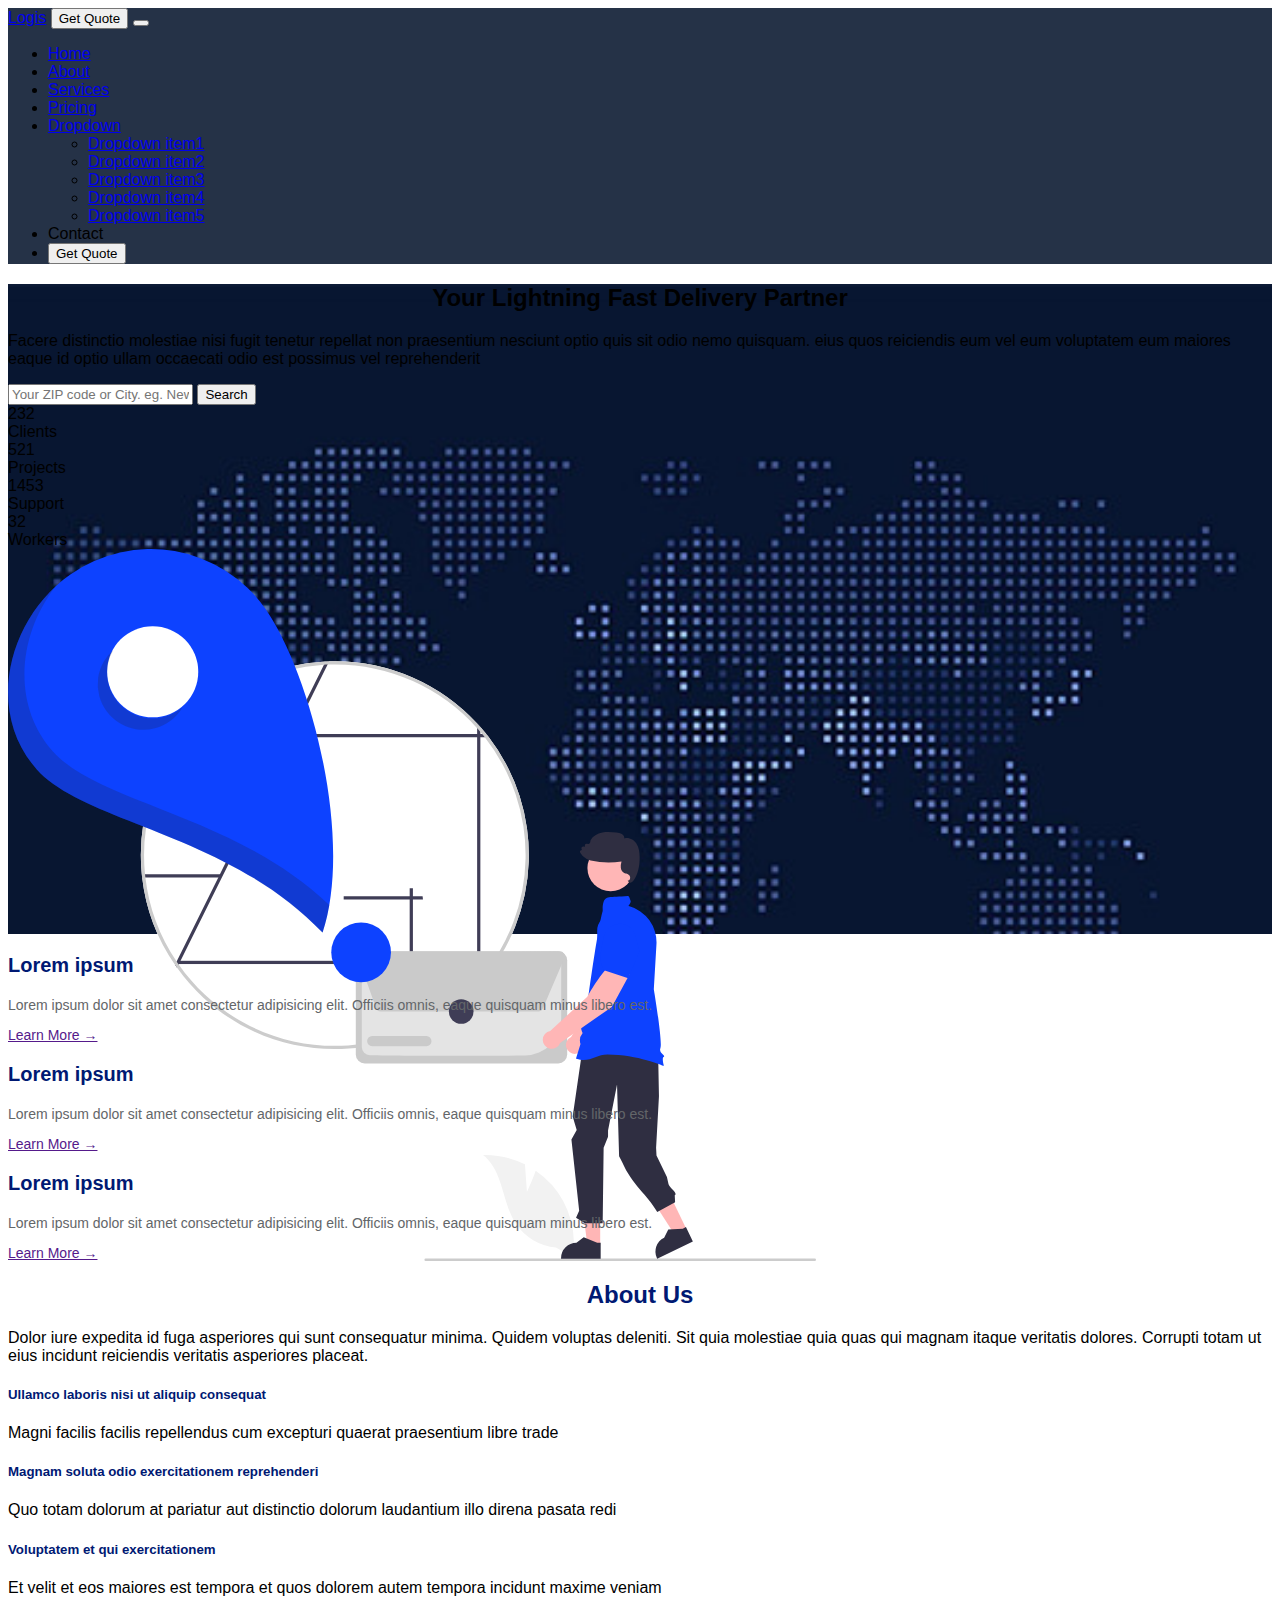
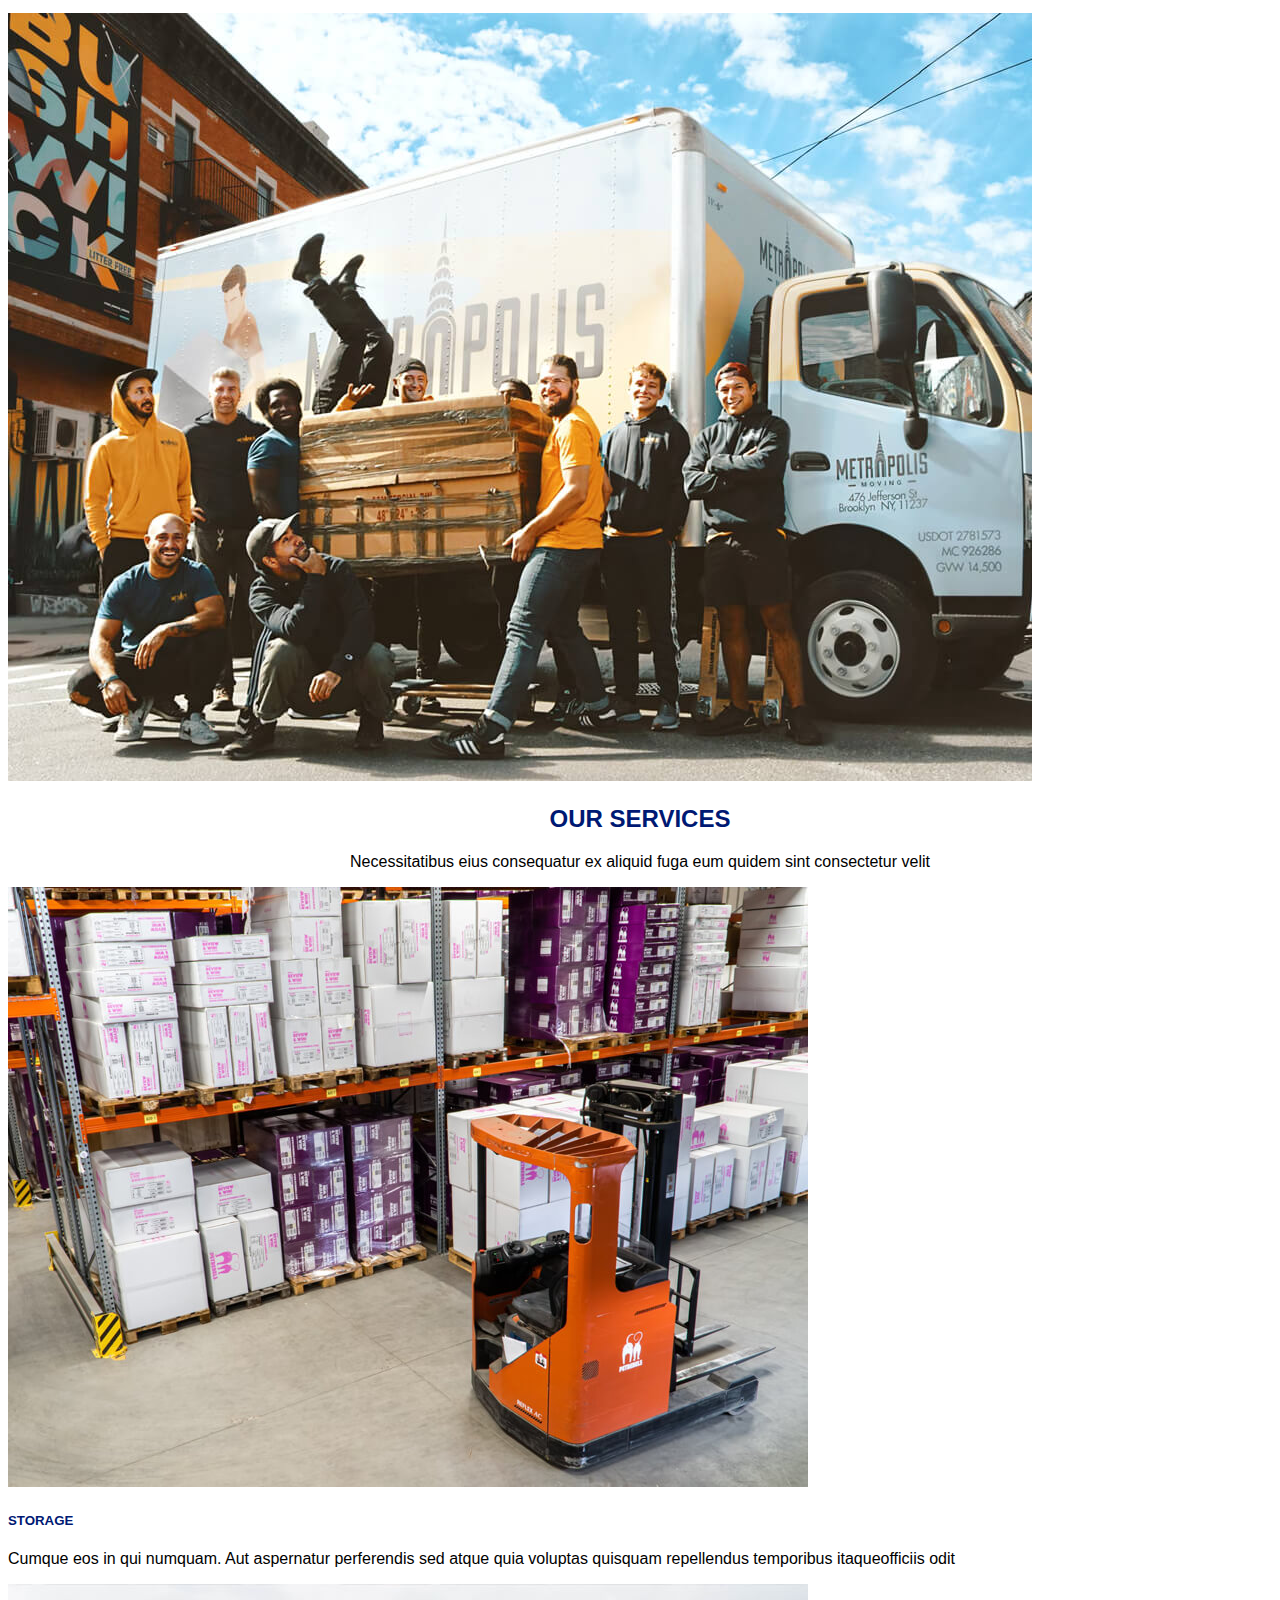
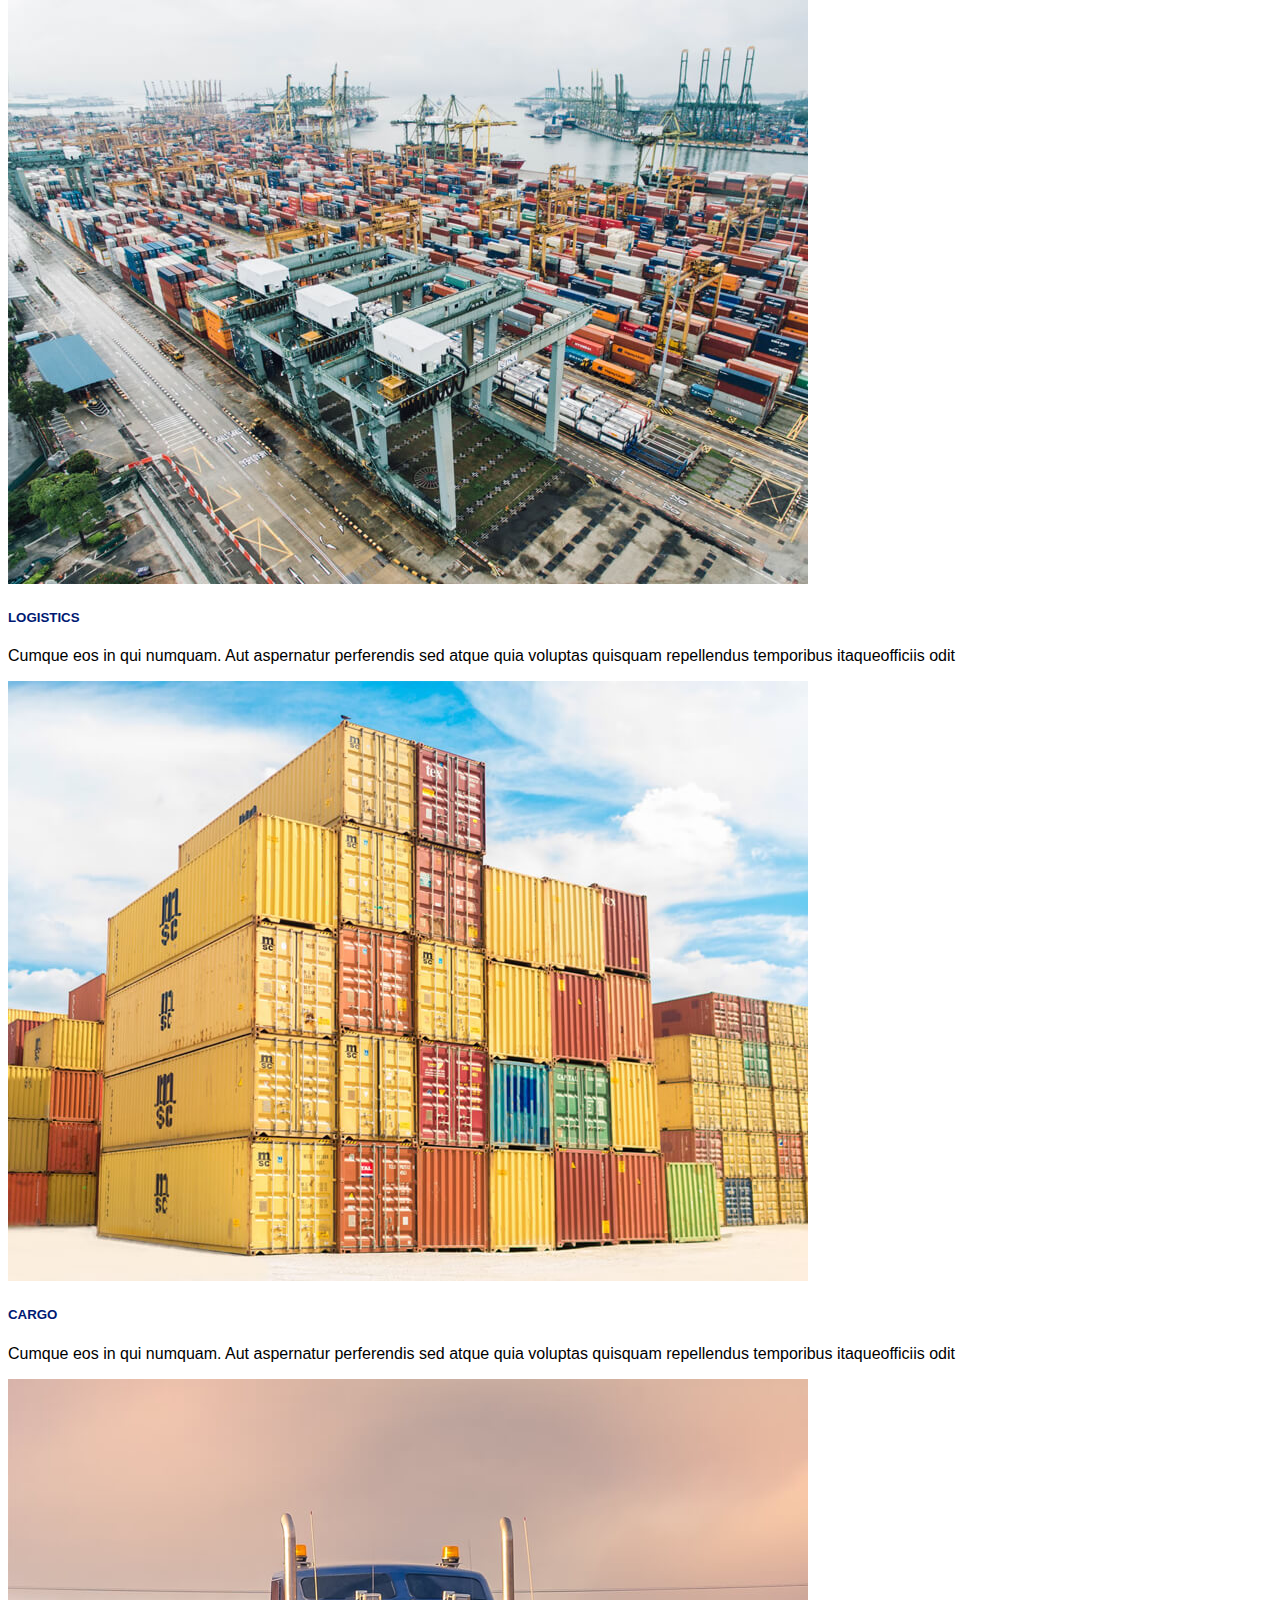
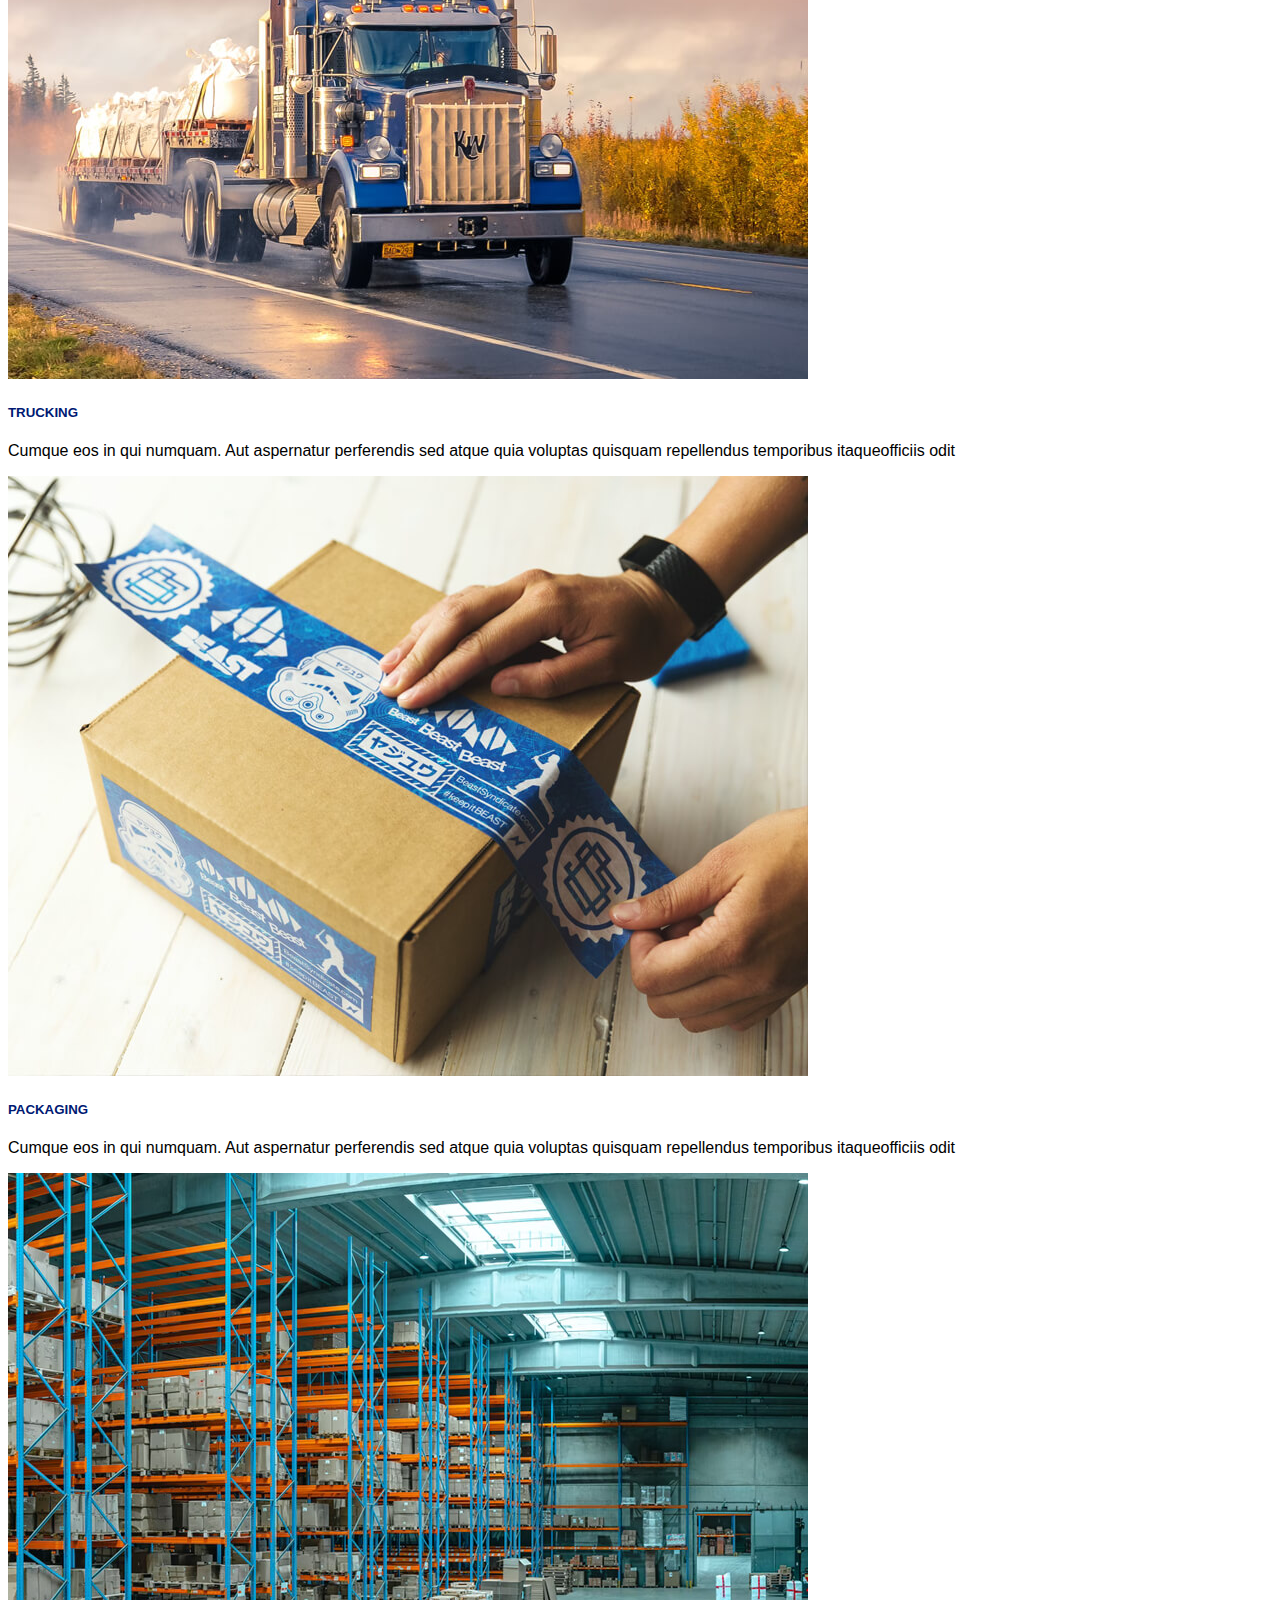
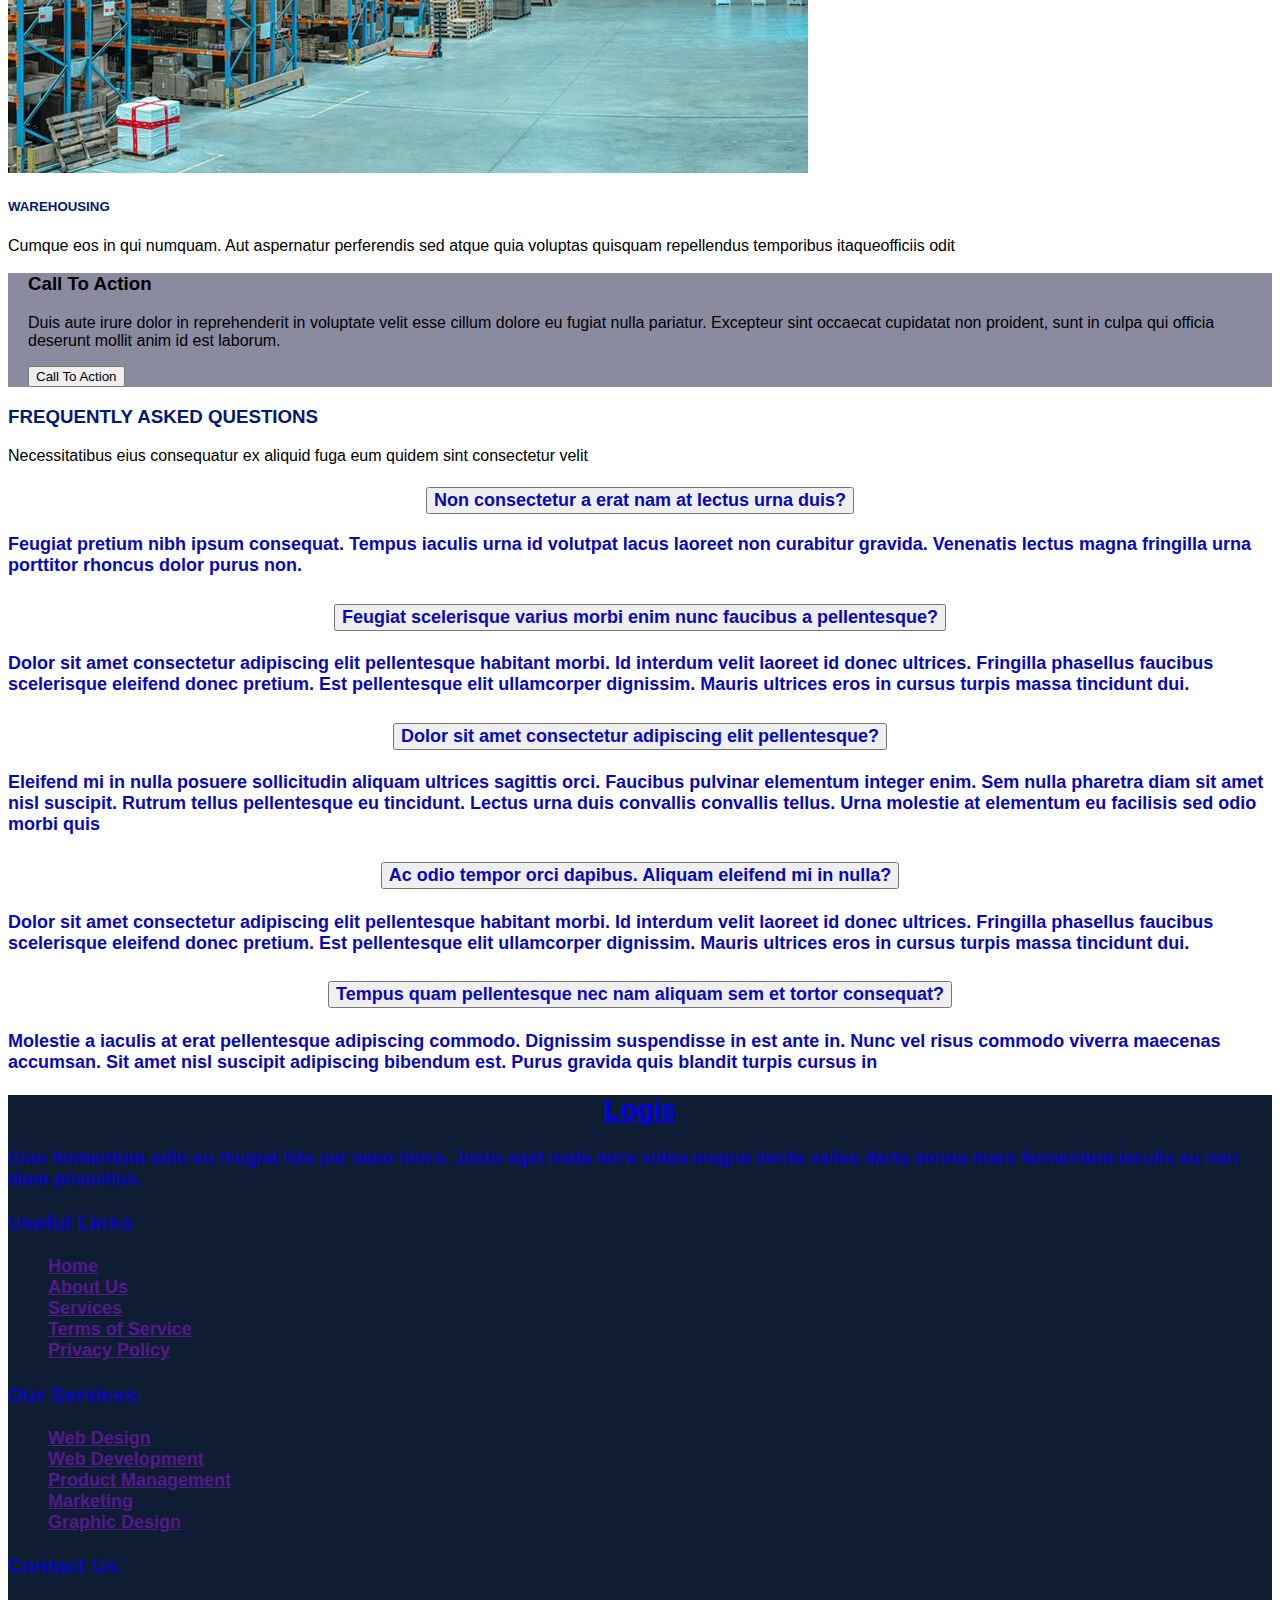
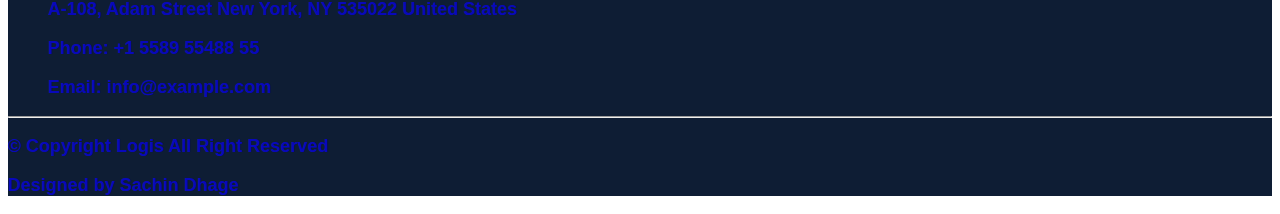
<file: projects/Bootstrap/Logis/index.html>
<!doctype html>
<html lang="en">

<head>
    <meta charset="utf-8">
    <meta name="viewport" content="width=device-width, initial-scale=1">
    <title>Bootstrap demo</title>
    <link href="https://cdn.jsdelivr.net/npm/bootstrap@5.2.3/dist/css/bootstrap.min.css" rel="stylesheet"
        integrity="sha384-rbsA2VBKQhggwzxH7pPCaAqO46MgnOM80zW1RWuH61DGLwZJEdK2Kadq2F9CUG65" crossorigin="anonymous">
    <link rel="stylesheet" href="https://cdnjs.cloudflare.com/ajax/libs/font-awesome/6.6.0/css/all.min.css"
        integrity="sha512-Kc323vGBEqzTmouAECnVceyQqyqdsSiqLQISBL29aUW4U/M7pSPA/gEUZQqv1cwx4OnYxTxve5UMg5GT6L4JJg=="
        crossorigin="anonymous" referrerpolicy="no-referrer" />
    <link rel="stylesheet" href="css/style.css">
    <link rel="icon" href="images/background/Logo.PNG">
</head>

<body>

    <!-- HEADER -->
    <header class="container-fluid" id="header">
        <nav class="navbar navbar-expand-lg navbar-dark fixed-top">
            <div class="container-fluid px-md-5 py-md-2">
                <a class="navbar-brand fw-bold fs-2" href="#">Logis</a>
                <button class="btn btn-primary btn-sm ms-sm-auto ms-md-auto d-lg-none" type="submit">Get Quote</button>
                <button class="navbar-toggler bg-dark" type="button" data-bs-toggle="collapse"
                    data-bs-target="#navbarSupportedContent" aria-controls="navbarSupportedContent"
                    aria-expanded="false" aria-label="Toggle navigation">
                    <span class="navbar-toggler-icon"></span>
                </button>
                <div class="collapse navbar-collapse" id="navbarSupportedContent">
                    <ul class="navbar-nav ms-auto mb-2 mb-lg-0 justify-content-end">
                        <li class="nav-item me-2">
                            <a class="nav-link active" aria-current="page" href="#">Home</a>
                        </li>
                        <li class="nav-item me-2">
                            <a class="nav-link" href="#">About</a>
                        </li>
                        <li class="nav-item me-2">
                            <a class="nav-link" href="#">Services</a>
                        </li>
                        <li class="nav-item me-2">
                            <a class="nav-link" href="#">Pricing</a>
                        </li>
                        <li class="nav-item me-2 dropdown">
                            <a class="nav-link dropdown-toggle" href="#" role="button" data-bs-toggle="dropdown"
                                aria-expanded="false">
                                Dropdown
                            </a>
                            <ul class="dropdown-menu">
                                <li><a class="dropdown-item" href="#">Dropdown item1</a></li>
                                <li><a class="dropdown-item" href="#">Dropdown item2</a></li>
                                <li><a class="dropdown-item" href="#">Dropdown item3</a></li>
                                <li><a class="dropdown-item" href="#">Dropdown item4</a></li>
                                <li><a class="dropdown-item" href="#">Dropdown item5</a></li>
                            </ul>
                        </li>
                        <li class="nav-item me-2">
                            <a class="nav-link">Contact</a>
                        </li>
                        <li class="nav-item me-2">
                            <form class="d-flex" role="search">
                                <button class="btn btn-primary " type="submit">Get Quote</button>
                            </form>
                        </li>
                    </ul>
                </div>
            </div>
        </nav>
    </header>

    <!-- BODY -->
    <main>
        <section class="container-fluid row" id="hero">
            <div class="col-12 col-lg-6 h-auto order-1 order-lg-0 flex-row justify-content-center mt-lg-5 mx-lg-auto">
                <div class=" col col-12 mt-5 mb-2 w-100">
                    <h2 class="text-white fw-bold mb-5 display-6 w-75 w-lg-50">Your Lightning Fast Delivery Partner</h2>
                </div>
                <div class=" col col-12">
                    <p class="text-white w-100 w-lg-50">Facere distinctio molestiae nisi fugit tenetur repellat non
                        praesentium nesciunt optio quis sit
                        odio nemo quisquam. eius quos reiciendis eum vel eum voluptatem eum maiores eaque id optio ullam
                        occaecati odio est possimus vel reprehenderit
                    </p>
                </div>
                <div class="col">
                    <div class="input-group mb-3 w-100 input-group-lg mt-5 w-lg-50">
                        <input type="text" class="form-control" placeholder="Your ZIP code or City. eg. New York"
                            aria-label="Recipient's username" aria-describedby="button-addon2">
                        <button class="btn btn-primary" type="button" id="button-addon2">Search</button>
                    </div>
                </div>
                <div class="row mx-auto">
                    <div class="text-white mb-5 ms-auto col-5 col-lg-3 ">
                        <div class="h3">232</div>
                        <div class="h6">Clients</div>
                    </div>
                    <div class="text-white mb-5 col col-5 col-lg-3">
                        <div class="h3">521</div>
                        <div class="h6">Projects</div>
                    </div>
                    <div class="text-white ms-auto ms-lg-auto col col-5 col-lg-3">
                        <div class="h3">1453</div>
                        <div class="h6">Support</div>
                    </div>
                    <div class="text-white col col-5 col-lg-3">
                        <div class="h3">32</div>
                        <div class="h6">Workers</div>
                    </div>
                </div>
            </div>
            <div class="col-12 mt-5 col-lg-5" id="hero-img">
                <img src="images/illustrations/hero-img.svg" alt="hero-img"
                    class="img-fluid mt-5 justify-content-center w-lg-50">
            </div>
        </section>

        <!-- PROCESS -->
        <section class="container-fluid row my-5 mx-auto px-0 px-lg-2">
            <div class="col-12 px-0">
                <div class="row offset-1 justify-content-center mx-lg-auto px-lg-5">
                    <div class="col-12 process-items col-md-5 mb-5 col-lg-4 position-relative">
                        <div class="row">
                            <div class="col-2 display-6 text-primary">
                                <i class="fa-solid fa-cart-flatbed"></i>
                            </div>
                            <div class="col-10">
                                <h3 class="">Lorem ipsum</h3>
                                <p>Lorem ipsum dolor sit amet consectetur adipisicing elit. Officiis omnis, eaque
                                    quisquam minus
                                    libero est.</p>
                                <p><a href="" class="text-decoration-none stretched-link">Learn More &rarr;</a></p>
                            </div>
                        </div>
                    </div>
                    <div class="col-12 process-items col-md-5 mb-5 col-lg-4 position-relative">
                        <div class="row">
                            <div class="col-2 display-6 text-primary">
                                <i class="fa-solid fa-truck"></i>
                            </div>
                            <div class="col-10">
                                <h3 class="">Lorem ipsum</h3>
                                <p>Lorem ipsum dolor sit amet consectetur adipisicing elit. Officiis omnis, eaque
                                    quisquam minus
                                    libero est.</p>
                                <p><a href="" class="text-decoration-none stretched-link">Learn More &rarr;</a></p>
                            </div>
                        </div>
                    </div>
                    <div class="col-12 process-items col-md-5 mb-5 col-lg-4 position-relative">
                        <div class="row">
                            <div class="col-2 display-6 text-primary">
                                <i class="fa-solid fa-truck-ramp-box"></i>
                            </div>
                            <div class="col-10">
                                <h3 class="">Lorem ipsum</h3>
                                <p>Lorem ipsum dolor sit amet consectetur adipisicing elit. Officiis omnis, eaque
                                    quisquam minus
                                    libero est.</p>
                                <p><a href="" class="text-decoration-none stretched-link">Learn More &rarr;</a></p>
                            </div>
                        </div>
                    </div>
                </div>
            </div>
        </section>

        <!-- ABOUT US -->
        <section class="container-fluid mb-5">
            <div class="row">
                <div class="col-lg-12 d-flex flex-row px-0">
                    <div class="row mx-0 justify-content-center align-item-center" id="about-left">
                        <div class="col-12 col-md-10 col-lg-5 offset-1 order-1 order-lg-0 ms-0">
                            <h2 class="fw-bolder">About Us</h2>
                            <p class="mb-5">Dolor iure expedita id fuga asperiores qui sunt consequatur minima. Quidem
                                voluptas
                                deleniti. Sit quia molestiae quia quas qui magnam itaque veritatis dolores. Corrupti
                                totam ut eius incidunt reiciendis veritatis asperiores placeat.</p>
                            <ul>
                                <li class="row mb-md-3">
                                    <i class="fa-solid fa-diagram-project col-1 fs-1 text-primary"></i>
                                    <div class="col-10 col-md-10">
                                        <h5 class="fw-bold">Ullamco laboris nisi ut aliquip consequat</h5>
                                        <p>Magni facilis facilis repellendus cum excepturi quaerat praesentium libre
                                            trade</p>
                                    </div>
                                </li>
                                <li class="row mb-md-3">
                                    <i class="fa-solid fa-compress col-1 fs-1 text-primary"></i>
                                    <div class="col-10">
                                        <h5 class="fw-bold">Magnam soluta odio exercitationem reprehenderi</h5>
                                        <p>Quo totam dolorum at pariatur aut distinctio dolorum laudantium illo
                                            direna pasata redi</p>
                                    </div>
                                </li>
                                <li class="row mb-md-3">
                                    <i class="fa-solid fa-tower-broadcast col-1 fs-1 text-primary"></i>
                                    <div class="col-10">
                                        <h5 class="fw-bold">Voluptatem et qui exercitationem</h5>
                                        <p>Et velit et eos maiores est tempora et quos dolorem autem tempora
                                            incidunt maxime veniam</p>
                                    </div>
                                </li>
                            </ul>
                        </div>
                        <div class="col-12 col-lg-6">
                            <img src="images/illustrations/about.jpg" alt="about" class="img-fluid my-4">
                        </div>
                    </div>
                </div>
            </div>
        </section>

        <!-- OUR SERVICES -->

        <section class="container-fluid mb-5" id="services">
            <div class="row justify-content-center">
                <div class="col-6 mx-auto" id="services-heading">
                    <h2 class="fw-bolder">OUR SERVICES</h2>
                    <p>Necessitatibus eius consequatur ex aliquid fuga eum quidem sint consectetur velit</p>
                </div>
                <div class="col-12">
                    <div class="row justify-content-center mx-auto">
                        <div class="mb-4 col-12 col-sm-6 col-lg-4">
                            <div class="card">
                                <img src="images/illustrations/service-1.jpg" class="card-img-top" alt="service-1">
                                <div class="card-body">
                                    <h5 class="card-title fw-bold fs-5">STORAGE</h5>
                                    <p class="card-text">Cumque eos in qui numquam. Aut aspernatur perferendis sed atque
                                        quia voluptas quisquam repellendus temporibus itaqueofficiis odit</p>
                                </div>
                            </div>
                        </div>
                        <div class="mb-4 col-12 col-sm-6 col-lg-4">
                            <div class="card">
                                <img src="images/illustrations/service-2.jpg" class="card-img-top" alt="service-2">
                                <div class="card-body">
                                    <h5 class="card-title fw-bold fs-5">LOGISTICS</h5>
                                    <p class="card-text">Cumque eos in qui numquam. Aut aspernatur perferendis sed atque
                                        quia voluptas quisquam repellendus temporibus itaqueofficiis odit</p>
                                </div>
                            </div>
                        </div>
                        <div class="mb-4 col-12 col-sm-6 col-lg-4">
                            <div class="card">
                                <img src="images/illustrations/service-3.jpg" class="card-img-top" alt="service-3">
                                <div class="card-body">
                                    <h5 class="card-title fw-bold fs-5">CARGO</h5>
                                    <p class="card-text">Cumque eos in qui numquam. Aut aspernatur perferendis sed atque
                                        quia voluptas quisquam repellendus temporibus itaqueofficiis odit</p>
                                </div>
                            </div>
                        </div>
                        <div class="mb-4 col-12 col-sm-6 col-lg-4">
                            <div class="card">
                                <img src="images/illustrations/service-4.jpg" class="card-img-top" alt="service-4">
                                <div class="card-body">
                                    <h5 class="card-title fw-bold fs-5">TRUCKING</h5>
                                    <p class="card-text">Cumque eos in qui numquam. Aut aspernatur perferendis sed atque
                                        quia voluptas quisquam repellendus temporibus itaqueofficiis odit</p>
                                </div>
                            </div>
                        </div>
                        <div class="mb-4 col-12 col-sm-6 col-lg-4">
                            <div class="card">
                                <img src="images/illustrations/service-5.jpg" class="card-img-top" alt="service-5">
                                <div class="card-body">
                                    <h5 class="card-title fw-bold fs-5">PACKAGING</h5>
                                    <p class="card-text">Cumque eos in qui numquam. Aut aspernatur perferendis sed atque
                                        quia voluptas quisquam repellendus temporibus itaqueofficiis odit</p>
                                </div>
                            </div>
                        </div>
                        <div class="mb-4 col-12 col-sm-6 col-lg-4">
                            <div class="card">
                                <img src="images/illustrations/service-6.jpg" class="card-img-top" alt="service-6">
                                <div class="card-body">
                                    <h5 class="card-title fw-bold fs-5">WAREHOUSING</h5>
                                    <p class="card-text">Cumque eos in qui numquam. Aut aspernatur perferendis sed atque
                                        quia voluptas quisquam repellendus temporibus itaqueofficiis odit</p>
                                </div>
                            </div>
                        </div>
                    </div>
                </div>
            </div>
        </section>

        <!-- CALL TO ACTION -->
        <section class="container-fluid row pe-0" id="cta">
            <div class="col py-5" id="cta-bg-color">
                <div class="row justify-content-center text-white">
                    <h3 class="fw-bold col-10 col-lg-7 offset-5 px-0">Call To Action</h3>
                    <p class="col-10 fw-bold offset-2 text-center px-0 ms-0 mt-2">
                        Duis aute irure dolor in reprehenderit in voluptate velit esse cillum dolore eu fugiat nulla
                        pariatur. Excepteur sint occaecat cupidatat non proident, sunt in culpa qui officia deserunt
                        mollit anim id est laborum.
                    </p>
                    <button type="button"
                        class="col-8 col-md-2 col-lg-4 offset-2 btn btn-outline border px-2 text-white fw-semibold fs-5 ms-0 mt-2">Call
                        To Action</button>
                </div>
            </div>
        </section>

        <!-- ACCORDION -->
        <section class="container-fluid row px-0 my-5" id="accordion">
            <div class=" col-12 justify-content-center pe-0">
                <div class="row justify-content-center">
                    <h3 class="col-10 col-md-8 offset-md-1 col-lg-6 col-xl-5 mx-auto justify-content-center fw-bolder">
                        FREQUENTLY ASKED QUESTIONS</h3>
                    <p class="col-10 offset-1 col-lg-8 col-xl-7 my-2">Necessitatibus eius consequatur ex aliquid fuga
                        eum quidem sint
                        consectetur velit</p>
                    <div class="col-11 col-lg-10 justify-content-center mt-5">
                        <div class="accordion" id="accordionExample">
                            <div class="accordion-item mb-2 border-0">
                                <h2 class="accordion-header" id="headingOne">
                                    <button class="accordion-button collapsed bg-light" type="button"
                                        data-bs-toggle="collapse" data-bs-target="#collapseOne" aria-expanded="false"
                                        aria-controls="collapseOne">
                                        <i class="fa-regular fa-circle-question text-primary me-2"></i>
                                        <strong> Non consectetur a erat nam at lectus urna duis?
                                    </button>
                                </h2>
                                <div id="collapseOne" class="accordion-collapse collapse" aria-labelledby="headingOne"
                                    data-bs-parent="#accordionExample">
                                    <div class="accordion-body">
                                        Feugiat pretium nibh ipsum consequat. Tempus iaculis urna id volutpat
                                        lacus laoreet non curabitur gravida. Venenatis lectus magna fringilla urna
                                        porttitor rhoncus dolor purus non.
                                    </div>
                                </div>
                            </div>
                            <div class="accordion-item mb-2 border-0">
                                <h2 class="accordion-header" id="headingTwo">
                                    <button class="accordion-button collapsed bg-light" type="button"
                                        data-bs-toggle="collapse" data-bs-target="#collapseTwo" aria-expanded="false"
                                        aria-controls="collapseTwo">
                                        <i class="fa-regular fa-circle-question text-primary me-2"></i>
                                        <strong> Feugiat scelerisque varius morbi enim nunc faucibus a pellentesque?
                                    </button>
                                </h2>
                                <div id="collapseTwo" class="accordion-collapse collapse" aria-labelledby="headingTwo"
                                    data-bs-parent="#accordionExample">
                                    <div class="accordion-body">
                                        Dolor sit amet consectetur adipiscing elit pellentesque habitant morbi.
                                        Id interdum velit laoreet id donec ultrices. Fringilla phasellus faucibus
                                        scelerisque eleifend donec pretium. Est pellentesque elit ullamcorper
                                        dignissim. Mauris ultrices eros in cursus turpis massa tincidunt dui.
                                    </div>
                                </div>
                            </div>
                            <div class="accordion-item mb-2 border-0">
                                <h2 class="accordion-header" id="headingThree">
                                    <button class="accordion-button collapsed bg-light" type="button"
                                        data-bs-toggle="collapse" data-bs-target="#collapseThree" aria-expanded="false"
                                        aria-controls="collapseThree">
                                        <i class="fa-regular fa-circle-question text-primary me-2"></i>
                                        <strong> Dolor sit amet consectetur adipiscing elit pellentesque?
                                    </button>
                                </h2>
                                <div id="collapseThree" class="accordion-collapse collapse"
                                    aria-labelledby="headingThree" data-bs-parent="#accordionExample">
                                    <div class="accordion-body">
                                        Eleifend mi in nulla posuere sollicitudin aliquam ultrices sagittis
                                        orci. Faucibus pulvinar elementum integer enim. Sem nulla pharetra diam sit
                                        amet nisl suscipit. Rutrum tellus pellentesque eu tincidunt. Lectus urna
                                        duis convallis convallis tellus. Urna molestie at elementum eu facilisis sed
                                        odio morbi quis
                                    </div>
                                </div>
                            </div>
                            <div class="accordion-item mb-2 border-0">
                                <h2 class="accordion-header" id="headingThree">
                                    <button class="accordion-button collapsed bg-light" type="button"
                                        data-bs-toggle="collapse" data-bs-target="#collapseThree" aria-expanded="false"
                                        aria-controls="collapseThree">
                                        <i class="fa-regular fa-circle-question text-primary me-2"></i>
                                        <strong> Ac odio tempor orci dapibus. Aliquam eleifend mi in nulla?
                                    </button>
                                </h2>
                                <div id="collapseThree" class="accordion-collapse collapse"
                                    aria-labelledby="headingThree" data-bs-parent="#accordionExample">
                                    <div class="accordion-body">
                                        Dolor sit amet consectetur adipiscing elit pellentesque habitant morbi.
                                        Id interdum velit laoreet id donec ultrices. Fringilla phasellus faucibus
                                        scelerisque eleifend donec pretium. Est pellentesque elit ullamcorper
                                        dignissim. Mauris ultrices eros in cursus turpis massa tincidunt dui.
                                    </div>
                                </div>
                            </div>
                            <div class="accordion-item mb-2 border-0">
                                <h2 class="accordion-header" id="headingThree">
                                    <button class="accordion-button collapsed bg-light" type="button"
                                        data-bs-toggle="collapse" data-bs-target="#collapseThree" aria-expanded="false"
                                        aria-controls="collapseThree">
                                        <i class="fa-regular fa-circle-question text-primary me-2"></i>
                                        <strong> Tempus quam pellentesque nec nam aliquam sem et tortor consequat?
                                    </button>
                                </h2>
                                <div id="collapseThree" class="accordion-collapse collapse"
                                    aria-labelledby="headingThree" data-bs-parent="#accordionExample">
                                    <div class="accordion-body">
                                        Molestie a iaculis at erat pellentesque adipiscing commodo. Dignissim
                                        suspendisse in est ante in. Nunc vel risus commodo viverra maecenas
                                        accumsan. Sit amet nisl suscipit adipiscing bibendum est. Purus gravida quis
                                        blandit turpis cursus in
                                    </div>
                                </div>
                            </div>
                        </div>
                    </div>
                </div>
            </div>
        </section>
    </main>

    <!-- FOOTER -->
    <footer class="container-fluid">
        <section class="row justify-content-center py-5" id="footer-top">
            <div class="col-11">
                <div class="row">
                    <div class="col-12">
                        <div class="row justify-content-center">
                            <div class="col-12 col-xl-3" id="footer-top-div1">
                                <h2 class="my-3 col-1"><a class="navbar-brand fw-bold fs-2 text-white" href="#">Logis</a></h2>
                                <p class="text-white fs-6 fw-normal">
                                    Cras fermentum odio eu feugiat lide par naso tierra. Justo eget nada terra videa
                                    magna derita valies darta donna mare fermentum iaculis eu non diam phasellus.
                                </p>
                                <ul class="d-flex ps-0">
                                    <li class="justify-content-center p-2 fs-5 fs-lg-3"><a href=""
                                            class="text-decoration-none text-secondary border border-1 py-2 px-3 rounded-circle"><i
                                                class="fa-brands fa-x-twitter"></i></a></li>
                                    <li class="justify-content-center p-2 fs-5 fs-lg-3"><a href=""
                                            class="text-decoration-none text-secondary border border-1 py-2 px-3 rounded-circle"><i
                                                class="fa-brands fa-facebook"></i></a></li>
                                    <li class="justify-content-center p-2 fs-5 fs-lg-3"><a href=""
                                            class="text-decoration-none text-secondary border border-1 py-2 px-3 rounded-circle"><i
                                                class="fa-brands fa-instagram"></i></a></li>
                                    <li class="justify-content-center p-2 fs-5 fs-lg-3"><a href=""
                                            class="text-decoration-none text-secondary border border-1 py-2 px-3 rounded-circle"><i
                                                class="fa-brands fa-linkedin"></i></a></li>
                                </ul>
                            </div>
                            <div class="col-12 col-sm-6 col-xl-3" id="footer-top-div2">
                                <h3 class="text-white fs-5 fw-bold my-3">Useful Links</h3>
                                <ul class="ps-0">
                                    <li class="justify-content-center fs-6 fw-normal"><a href=""
                                            class="text-decoration-none text-white">Home</a></li>
                                    <li class="justify-content-center fs-6 fw-normal"><a href=""
                                            class="text-decoration-none text-white">About Us</a></li>
                                    <li class="justify-content-center fs-6 fw-normal"><a href=""
                                            class="text-decoration-none text-white">Services</a></li>
                                    <li class="justify-content-center fs-6 fw-normal"><a href=""
                                            class="text-decoration-none text-white">Terms of Service</a></li>
                                    <li class="justify-content-center fs-6 fw-normal"><a href=""
                                            class="text-decoration-none text-white">Privacy Policy</a></li>
                                </ul>
                            </div>
                            <div class="col-12 col-sm-6 col-xl-3" id="footer-top-div3">
                                <h3 class="text-white fs-5 fw-bold my-3">Our Services</h3>
                                <ul class="ps-0">
                                    <li class="justify-content-center fs-6 fw-normal"><a href=""
                                            class="text-decoration-none text-white">Web Design</a></li>
                                    <li class="justify-content-center fs-6 fw-normal"><a href=""
                                            class="text-decoration-none text-white">Web Development</a></li>
                                    <li class="justify-content-center fs-6 fw-normal"><a href=""
                                            class="text-decoration-none text-white">Product Management</a></li>
                                    <li class="justify-content-center fs-6 fw-normal"><a href=""
                                            class="text-decoration-none text-white">Marketing</a></li>
                                    <li class="justify-content-center fs-6 fw-normal"><a href=""
                                            class="text-decoration-none text-white">Graphic Design</a></li>
                                </ul>
                            </div>
                            <div class="col-12 col-xl-3" id="footer-top-div4">
                                <h3 class="text-white fs-5 fw-bold my-3">Contact Us</h3>
                                <ul class="ps-0">
                                    <li>
                                        <p class="text-white fs-6 fw-normal">A-108, Adam Street
                                            New York, NY 535022
                                            United States</p>
                                    </li>
                                    <li>
                                        <p class="text-white fs-6 fw-normal"><span class="fw-bold">Phone: </span>+1 5589
                                            55488 55</p>
                                    </li>
                                    <li>
                                        <p class="text-white fs-6 fw-normal"><span class="fw-bold">Email:
                                            </span>info@example.com</p>
                                    </li>
                                </ul>
                            </div>
                        </div>
                    </div>
                </div>
            </div>
        </section>
        <hr class="text-white">
        <!-- FOOTER-BOTTOM -->
         <section class="container-fluid row justify-content-center">
            <div class="col-10 col-sm-7 col-md-6 col-lg-5 col-xl-4 justify-content-center">
                <p class="text-white fw-normal fs-6">&copy; Copyright <span class="fw-bold">Logis</span> All Right Reserved</p>
                <p class="text-white fw-normal fs-6 ms-sm-4">Designed by <span class="fw-bold">Sachin Dhage</span></p>
            </div>
         </section>
    </footer>
    <!-- JAVA SCRIPT -->
    <script src="https://cdn.jsdelivr.net/npm/bootstrap@5.2.3/dist/js/bootstrap.bundle.min.js"
        integrity="sha384-kenU1KFdBIe4zVF0s0G1M5b4hcpxyD9F7jL+jjXkk+Q2h455rYXK/7HAuoJl+0I4"
        crossorigin="anonymous"></script>
</body>

</html>
</file>
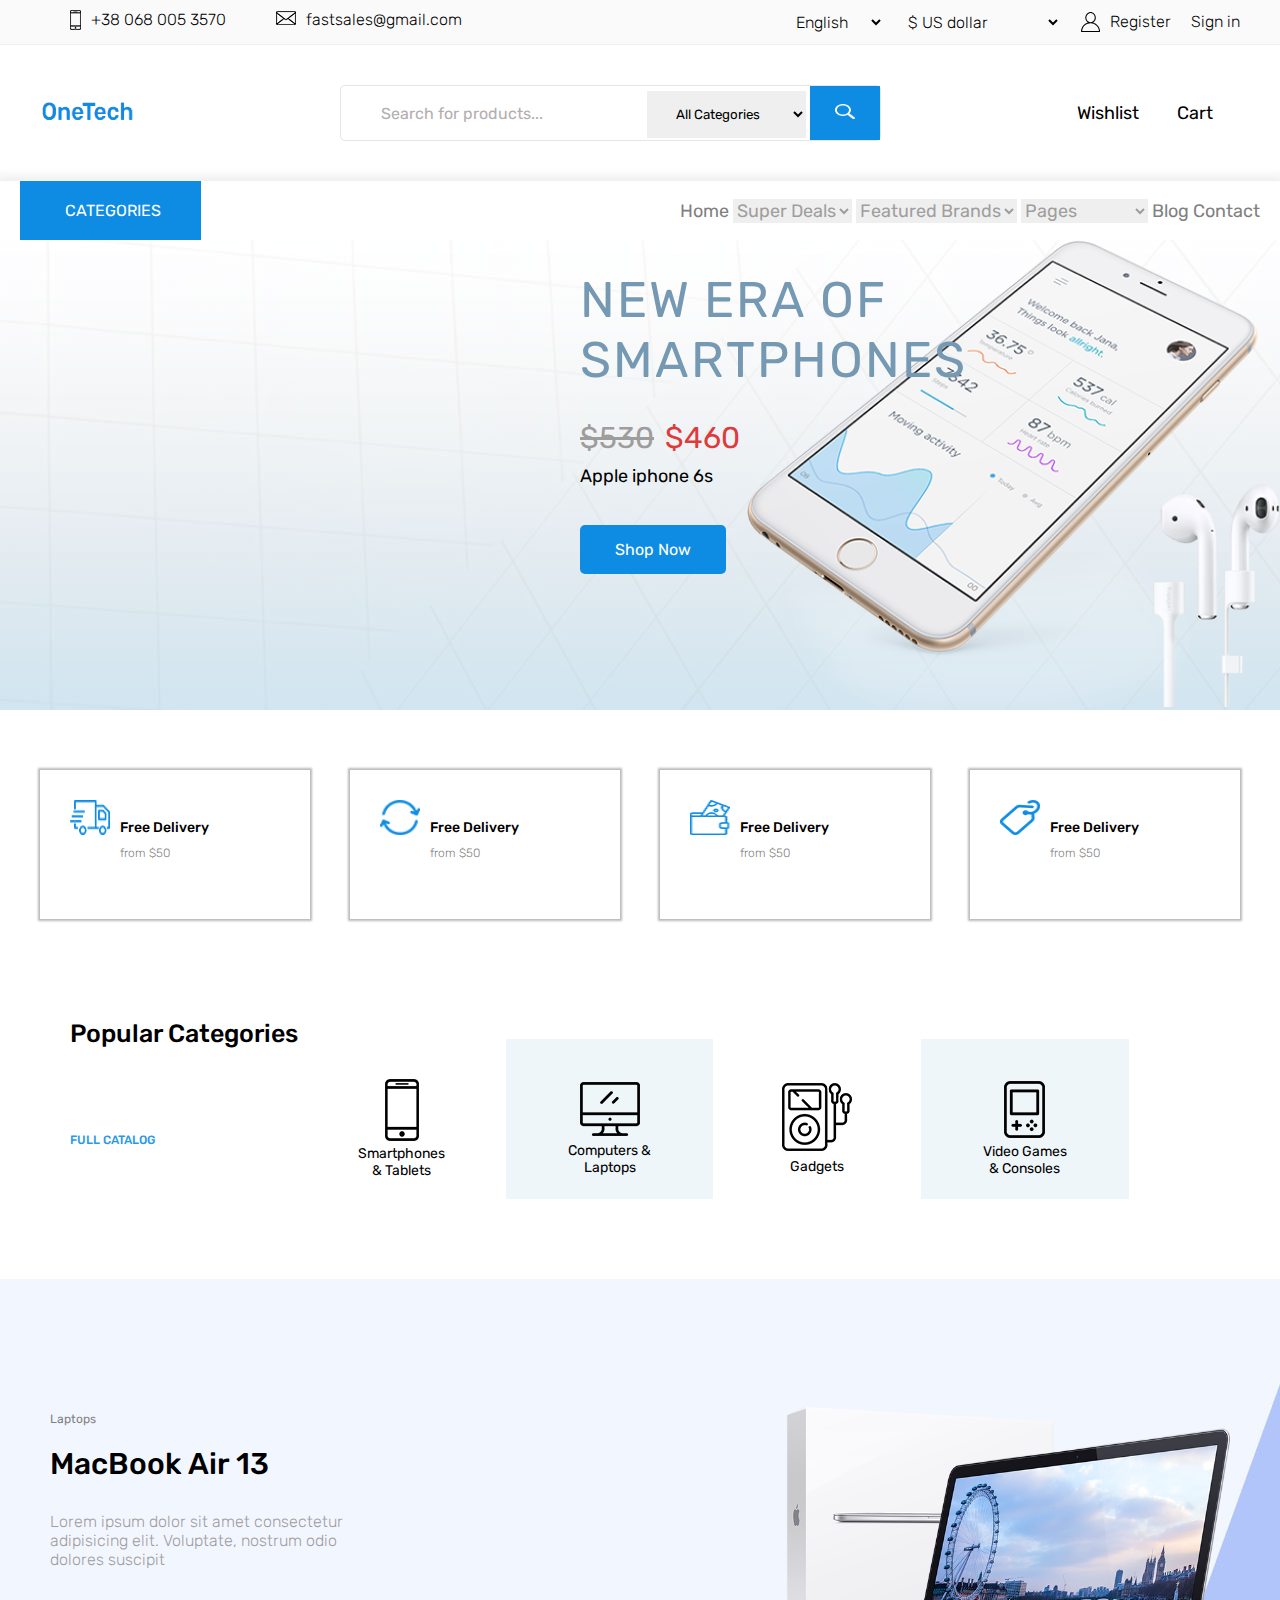
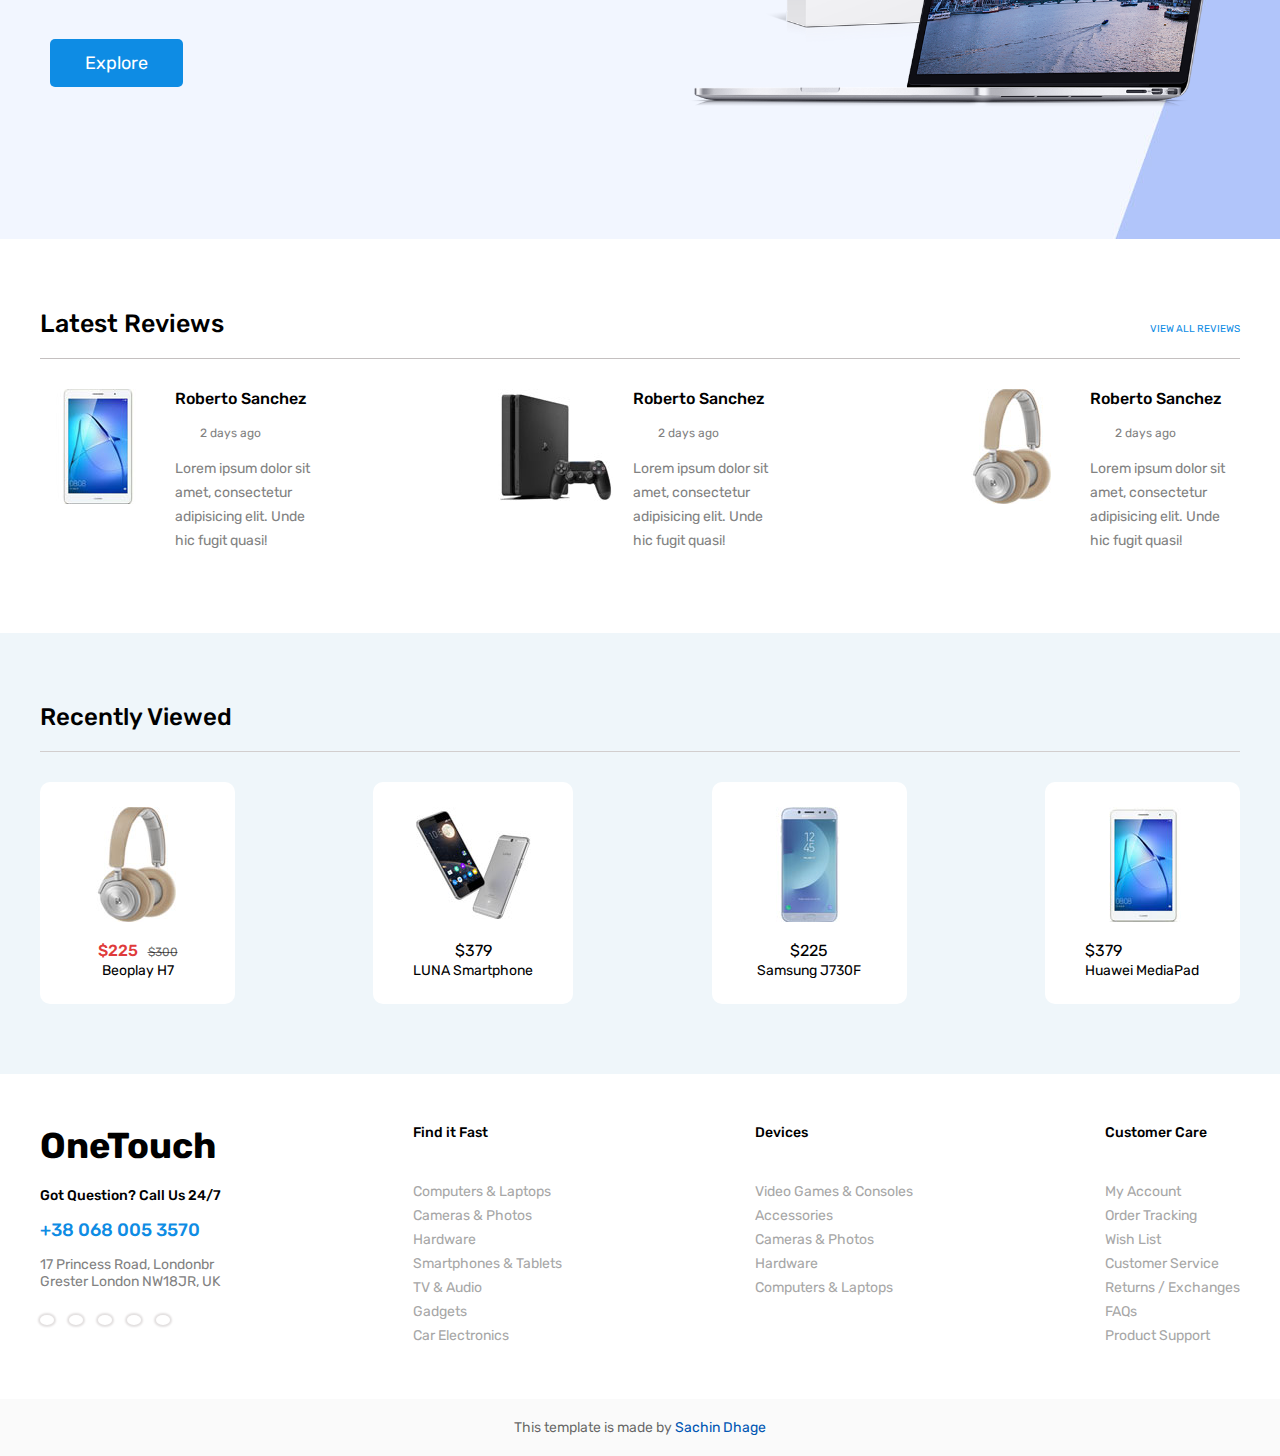
<file: projects/CSS/OneTouch/index.html>
<!DOCTYPE html>
<html lang="en">

<head>
    <meta charset="UTF-8">
    <meta name="viewport" content="width=device-width, initial-scale=1.0">
    <title>OneTouch</title>
    <link rel="icon" href="images/background/Logo.png">
    <link rel="stylesheet" href="css/style.css">
    <link rel="preconnect" href="https://fonts.googleapis.com">
    <link rel="preconnect" href="https://fonts.gstatic.com" crossorigin>
    <link href="https://fonts.googleapis.com/css2?family=Rubik:ital,wght@0,300..900;1,300..900&display=swap"
        rel="stylesheet">
    <link rel="stylesheet" href="https://cdnjs.cloudflare.com/ajax/libs/font-awesome/6.5.2/css/all.min.css"
        integrity="sha512-SnH5WK+bZxgPHs44uWIX+LLJAJ9/2PkPKZ5QiAj6Ta86w+fsb2TkcmfRyVX3pBnMFcV7oQPJkl9QevSCWr3W6A=="
        crossorigin="anonymous" referrerpolicy="no-referrer" />
</head>

<body>
    <header>
        <section id="nav1">
            <div id="topbar">
                <div id="topbar-left">
                    <div id="topbar-left1">
                        <ul>
                            <li><img src="icons/phone.png" alt="phone"></li>
                            <li> <a href="tel:+38 068 005 3570">+38 068 005 3570</a></li>
                        </ul>
                    </div>
                    <div id="topbar-left2">
                        <ul>
                            <li><img src="icons/mail.png" alt="mail"></li>
                            <li><a href="mailto:fastsales@gmail.com">fastsales@gmail.com</a></li>
                        </ul>
                    </div>
                </div>
                <div id="topbar-right">
                    <ul>
                        <li>
                            <select name="language" id="language">
                                <option value="English" selected>English</option>
                                <option value="Italian">Italian</option>
                                <option value="Spanish">Spanish</option>
                                <option value="Japanese">Japanese</option>
                            </select>
                        </li>
                        <li>
                            <select name="currency" id="currency">
                                <option value="$ US dollar">$ US dollar</option>
                                <option value="EUR Euro">EUR Euro</option>
                                <option value="GBP British Pound">GBP British Pound</option>
                                <option value="JPY Japanese Yen">JPY Japanese Yen</option>
                            </select>
                        </li>
                        <li>
                            <img src="icons/user.svg" alt="user">
                            <a href="">Register</a>
                        </li>
                        <li>
                            <a href="">Sign in</a>
                        </li>
                    </ul>
                </div>
        </section>
        <section id="nav2">
            <section id="topbar2">
                <div id="topbar2-div1">
                    <a href="">
                        <img src="images/background/Logo.png" alt="logo">
                    </a>
                </div>
                <div id="topbar2-div2">
                    <input type="text" name="nav-search" id="nav-search" placeholder="Search for products...">
                    <select name="nav-categories" id="nav-categories">
                        <option value="All Categories">All Categories</option>
                        <option value="Computers">Computers</option>
                        <option value="Laptops">Laptops</option>
                        <option value="Cameras">Cameras</option>
                        <option value="Hardware">Hardware</option>
                        <option value="Smartphones">Smartphones</option>
                    </select>
                    <button><img src="icons/search.png" alt="search" style="height: 15px; width: 20px;"></button>
                </div>
                <div id="topbar2-div3">
                    <div class="topbar2-div3-item1">
                        <div>
                            <!-- <img src="icons/heart.png" alt="liked" style="height: 20px; width: 20px;"> -->
                            <i class="fa-solid fa-heart" style="color: red;"></i>
                        </div>
                        <div>
                            <div>
                                <a href="" style="text-decoration: none; color: black;">Wishlist</a>
                            </div>
                            <!-- <div>
                                <p>115</p>
                            </div> -->
                        </div>
                    </div>
                    <div class="topbar2-div3-item2">
                        <div>
                            <!-- <img src="icons/cart.png" alt="cart" style="height: 20px; width: 20px;"> -->
                            <i class="fa-solid fa-cart-shopping"></i>
                        </div>
                        <div>
                            <div>
                                <a href="" style="text-decoration: none; color: black;">Cart</a>
                            </div>
                            <!-- <div>
                                <p>$85</p>
                            </div> -->
                        </div>
                    </div>
                </div>
            </section>
        </section>
        <section id="nav3">
            <div id="nav3-div1">
                <div>
                    <a href="">
                        <i class="fa-solid fa-bars"></i>
                    </a>
                </div>
                <div>
                    <p>CATEGORIES</p>
                    <select name="categories" id="categories">
                        <option value="categories" selected>Categories</option>
                        <option value="computers & laptops">Computers & Laptops</option>
                        <option value="cameras & photos">Cameras & Photos</option>
                        <option value="hardware">Hardware</option>
                        <option value="smartphoness & tablets">Smartphones & Tablets</option>
                        <option value="tv & audio">TV & Audio</option>
                        <option value="gadgets">Gadgets</option>
                        <option value="car electronics"> Car Electronics</option>
                        <option value="video games & consoles">Video Games & Consoles</option>
                        <option value="accessories">Accessories</option>
                    </select>
                </div>
            </div>
            <div id="nav3-div2">
                <ul>
                    <li>
                        Home
                    </li>
                    <li>
                        <select name="deals" id="deals">
                            <option value="super deals" selected>Super Deals</option>
                            <option value="menu item1">Menu Item1</option>
                            <option value="menu item2">Menu Item2</option>
                            <option value="menu item3">Menu Item3</option>
                            <option value="menu Item4">Menu Item4</option>
                        </select>
                    </li>
                    <li>
                        <select name="brands" id="brands">
                            <option value="featured brands" selected>Featured Brands</option>
                            <option value="brand item1">Brand Item1</option>
                            <option value="brand item2">Brand Item2</option>
                            <option value="brand item3">Brand Item3</option>
                            <option value="brand item4">Brand Item4</option>
                        </select>
                    </li>
                    <li>
                        <select name="pages" id="pages">
                            <option value="pages" selected>Pages</option>
                            <option value="shop">Shop</option>
                            <option value="product">Product</option>
                            <option value="blog">Blog</option>
                            <option value="blog post">Blog Post</option>
                            <option value="regular post">Regular Post</option>
                            <option value="cart">Cart</option>
                            <option value="contact">Contact</option>
                        </select>
                    </li>
                    <li>
                        Blog
                    </li>
                    <li>
                        Contact
                    </li>
                </ul>
            </div>
            <div id="nav3-div3">
                <p>MENU</p>
                <i class="fa-solid fa-bars" style="color: white;"></i>
            </div>
        </section>
    </header>
    <main>
        <section id="hero">

            <div id="hero-div1">
                <div id="hero-p1">
                    <p>NEW ERA OF SMARTPHONES</p>
                </div>
                <div>
                    <S>$530</S>
                </div>
                <div id="hero-p2">
                    <P>$460</P>
                </div>
                <div id="hero-p3">
                    <p>Apple iphone 6s</p>
                </div>
                <div>
                    <button>Shop Now</button>
                </div>
            </div>
        </section>
        <section id="delivery">
            <div class="delivery-items">
                <div class="delivery-items-img">
                    <img src="icons/char_1.png" alt="char_1">
                </div>
                <div class="delivery-items-data">
                    <div>
                        <h4>Free Delivery</h4>
                    </div>
                    <div>
                        <p>from $50</p>
                    </div>
                </div>
            </div>
            <div class="delivery-items">
                <div class="delivery-items-img">
                    <img src="icons/char_2.png" alt="char_2">
                </div>
                <div class="delivery-items-data">
                    <div>
                        <h4>Free Delivery</h4>
                    </div>
                    <div>
                        <p>from $50</p>
                    </div>
                </div>
            </div>
            <div class="delivery-items">
                <div class="delivery-items-img">
                    <img src="icons/char_3.png" alt="char_3">
                </div>
                <div class="delivery-items-data">
                    <div>
                        <h4>Free Delivery</h4>
                    </div>
                    <div>
                        <p>from $50</p>
                    </div>
                </div>
            </div>
            <div class="delivery-items">
                <div class="delivery-items-img">
                    <img src="icons/char_4.png" alt="char_4">
                </div>
                <div class="delivery-items-data">
                    <div>
                        <h4>Free Delivery</h4>
                    </div>
                    <div>
                        <p>from $50</p>
                    </div>
                </div>
            </div>
        </section>

        <!-- POPULAR CATEGORIES -->

        <section id="popular">
            <div id="popular-items-data">
                <div>
                    <h3>Popular Categories</h3>
                </div>
                <div id="popular-items-icons">
                    <div><i class="fa-solid fa-angle-left"></i></div>
                    <div><i class="fa-solid fa-angle-right"></i></div>
                </div>
                <div>
                    <p>FULL CATALOG</p>
                </div>
            </div>
            <div id="popular-items-list">
                <div class="popular-items" id="popular-item1">
                    <div>
                        <img src="images/illustrations/popular_1.png" alt="popular_1">
                    </div>
                    <div>
                        <p>Smartphones <br>& Tablets</p>
                    </div>
                </div>
                <div class="popular-items" id="popular-item2">
                    <div>
                        <img src="images/illustrations/popular_2.png" alt="popular_2">
                    </div>
                    <div>
                        <p>Computers & <br>Laptops</p>
                    </div>
                </div>
                <div class="popular-items" id="popular-item3">
                    <div>
                        <img src="images/illustrations/popular_3.png" alt="popular_3">
                    </div>
                    <div>
                        <p>Gadgets</p>
                    </div>
                </div>
                <div class="popular-items" id="popular-item4">
                    <div>
                        <img src="images/illustrations/popular_4.png" alt="popular_4">
                    </div>
                    <div>
                        <p>Video Games <br>& Consoles</p>
                    </div>
                </div>
                <div class="popular-items" id="popular-item5">
                    <div>
                        <img src="images/illustrations/popular_5.png" alt="popular_5">
                    </div>
                    <div>
                        <p>Accessories</p>
                    </div>
                </div>
            </div>
        </section>
        <section id="laptop">
            <div id="laptop-div1">
                <div>
                    <p id="laptop-div1-p1">Laptops</p>
                </div>
                <div id="laptop-div1-h4">
                    <h4>MacBook Air 13</h4>
                </div>
                <div>
                    <p id="laptop-div1-p2">Lorem ipsum dolor sit amet consectetur adipisicing elit. Voluptate, nostrum
                        odio dolores suscipit
                    </p>
                </div>
                <div class="laptop-div1-icons">
                    <i class="fa-solid fa-star"></i>
                    <i class="fa-solid fa-star"></i>
                    <i class="fa-solid fa-star"></i>
                    <i class="fa-solid fa-star"></i>
                    <i class="fa-solid fa-star"></i>
                </div>
                <div id="laptop-div1-button">
                    <button>Explore</button>
                </div>
            </div>
            <div id="laptop-div2">
                <img src="images/illustrations/banner_2_product.png" alt="laptop">
            </div>
        </section>
        <section id="reviews">
            <div id="reviews-div1">
                <div>
                    <h4>Latest Reviews</h4>
                </div>
                <div>
                    <a href="#">VIEW ALL <span id="review-span">REVIEWS</span></a>
                </div>
            </div>
            <div id="reviews-div2">
                <div class="review-items">
                    <div>
                        <img src="images/illustrations/review_1.jpg" alt="review_1">
                    </div>
                    <div class="review-items-div2">
                        <div>
                            <h4>Roberto Sanchez</h4>
                        </div>
                        <div class="review-icons">
                            <div>
                                <i class="fa-solid fa-star"></i>
                                <i class="fa-solid fa-star"></i>
                                <i class="fa-solid fa-star"></i>
                                <i class="fa-solid fa-star"></i>
                                <i class="fa-solid fa-star"></i>
                            </div>
                            <div>
                                <p class="p1">2 days ago</p>
                            </div>
                        </div>
                        <div>
                            <p class="p2">Lorem ipsum dolor sit amet, consectetur adipisicing elit. Unde hic fugit
                                quasi!</p>
                        </div>
                    </div>
                </div>
                <div class="review-items">
                    <div>
                        <img src="images/illustrations/review_2.jpg" alt="review_2">
                    </div>
                    <div class="review-items-div2">
                        <div>
                            <h4>Roberto Sanchez</h4>
                        </div>
                        <div class="review-icons">
                            <div>
                                <i class="fa-solid fa-star"></i>
                                <i class="fa-solid fa-star"></i>
                                <i class="fa-solid fa-star"></i>
                                <i class="fa-solid fa-star"></i>
                                <i class="fa-solid fa-star"></i>
                            </div>
                            <div>
                                <p class="p1">2 days ago</p>
                            </div>
                        </div>
                        <div>
                            <p class="p2">Lorem ipsum dolor sit amet, consectetur adipisicing elit. Unde hic fugit
                                quasi!</p>
                        </div>
                    </div>
                </div>
                <div class="review-items" id="review-items3">
                    <div>
                        <img src="images/illustrations/review_3.jpg" alt="review_3">
                    </div>
                    <div class="review-items-div2">
                        <div>
                            <h4>Roberto Sanchez</h4>
                        </div>
                        <div class="review-icons">
                            <div>
                                <i class="fa-solid fa-star"></i>
                                <i class="fa-solid fa-star"></i>
                                <i class="fa-solid fa-star"></i>
                                <i class="fa-solid fa-star"></i>
                                <i class="fa-solid fa-star"></i>
                            </div>
                            <div>
                                <p class="p1">2 days ago</p>
                            </div>
                        </div>
                        <div>
                            <p class="p2">Lorem ipsum dolor sit amet, consectetur adipisicing elit. Unde hic fugit
                                quasi!</p>
                        </div>
                    </div>
                </div>
            </div>
        </section>
        <section id="viewed">
            <div id="viewed-div1">
                <div>
                    <h3>Recently Viewed</h3>
                </div>
                <div id="viewed-icons">
                    <div><i class="fa-solid fa-angle-left"></i></div>
                    <div><i class="fa-solid fa-angle-right"></i></div>
                </div>
            </div>
            <div id="viewed-div2">
                <div class="viewed-items">
                    <div>
                        <img src="images/illustrations/view_1.jpg" alt="view_1">
                    </div>
                    <div>
                        <p><span>$225</span><s>$300</s></p>
                    </div>
                    <div>
                        <a href="#">Beoplay H7</a>
                    </div>
                </div>
                <div class="viewed-items">
                    <div>
                        <img src="images/illustrations/view_2.jpg" alt="view_2">
                    </div>
                    <div>
                        <p>$379</p>
                    </div>
                    <div>
                        <a href="#">LUNA Smartphone</a>
                    </div>
                </div>
                <div class="viewed-items">
                    <div>
                        <img src="images/illustrations/view_3.jpg" alt="view_3">
                    </div>
                    <div>
                        <p>$225</p>
                    </div>
                    <div>
                        <a href="#">Samsung J730F</a>
                    </div>
                </div>
                <div class="viewed-items" id="viewed-item1">
                    <div>
                        <img src="images/illustrations/view_4.jpg" alt="view_4">
                    </div>
                    <div>
                        <p>$379</p>
                    </div>
                    <div>
                        <a href="#">Huawei MediaPad</a>
                    </div>
                </div>
                <div class="viewed-items" id="viewed-item2">
                    <div>
                        <img src="images/illustrations/view_5.jpg" alt="view_5">
                    </div>
                    <div>
                        <p><span>$225</span><s>$300</s></p>
                    </div>
                    <div>
                        <a href="#">Sony PS4 Slim</a>
                    </div>
                </div>
                <div class="viewed-items" id="viewed-item3">
                    <div>
                        <img src="images/illustrations/view_6.jpg" alt="view_6">
                    </div>
                    <div>
                        <p>$375</p>
                    </div>
                    <div>
                        <a href="#">Speedlink</a>
                    </div>
                </div>
            </div>
        </section>
    </main>
    <footer id="footer">
        <section id="footer-top">
            <div id="footer-div1">
                <div>
                    <h2><a href="#">OneTouch</a></h2>
                </div>
                <div id="footer-div1-p1">
                    <p>Got Question? Call Us 24/7</p>
                </div>
                <div id="footer-div1-p2">
                    <p>+38 068 005 3570</p>
                </div>
                <div id="footer-div1-p3">
                    <p>
                        17 Princess Road, Londonbr
                        <br>
                        Grester London NW18JR, UK
                    </p>
                </div>
                <div id="footer-icons">
                    <div>
                        <i class="fa-brands fa-facebook-f"></i>
                    </div>
                    <div>
                        <i class="fa-brands fa-twitter"></i>
                    </div>
                    <div>
                        <i class="fa-brands fa-youtube"></i>
                    </div>
                    <div>
                        <i class="fa-brands fa-google"></i>
                    </div>
                    <div>
                        <i class="fa-brands fa-vimeo-v"></i>
                    </div>
                </div>
            </div>
            <div id="footer-div2">
                <div>
                    <h5>Find it Fast</h5>
                </div>
                <div>
                    <ul>
                        <li><a href="#">Computers & Laptops</a></li>
                        <li><a href="#">Cameras & Photos</a></li>
                        <li><a href="#">Hardware</a></li>
                        <li><a href="#">Smartphones & Tablets</a></li>
                        <li><a href="#">TV & Audio</a></li>
                        <li><a href="#">Gadgets</a></li>
                        <li><a href="#">Car Electronics</a></li>
                    </ul>
                </div>
            </div>
            <div id="footer-div3">
                <div>
                    <h5>Devices</h4>
                </div>
                <div>
                    <ul>
                        <li><a href="#">Video Games & Consoles</a></li>
                        <li><a href="#">Accessories</a></li>
                        <li><a href="#">Cameras & Photos</a></li>
                        <li><a href="#">Hardware</a></li>
                        <li><a href="#">Computers & Laptops</a></li>
                    </ul>
                </div>
            </div>
            <div id="footer-div4">
                <div>
                    <h5>Customer Care</h4>
                </div>
                <div>
                    <ul>
                        <li><a href="#">My Account</a></li>
                        <li><a href="#">Order Tracking</a></li>
                        <li><a href="#">Wish List</a></li>
                        <li><a href="#">Customer Service</a></li>
                        <li><a href="#">Returns / Exchanges</a></li>
                        <li><a href="#">FAQs</a></li>
                        <li><a href="#">Product Support</a></li>
                    </ul>
                </div>
            </div>
        </section>
        <section id="footer-bottom">
            <p>This template is made by <span>Sachin Dhage</span></p>
        </section>
    </footer>
</body>

</html>
</file>
<file: projects/Bootstrap/Bootslander/css/style.css>
/* *{
    border: 1px solid;
} */

/* HEADER */

header {
    background-color: rgba(14, 20, 160,1);
}

/* HERO */
#hero {
    background: url(../images/background/hero-bg.jpg);
    background-repeat: no-repeat;
    background-size: 100%;
    background: rgba(14, 20, 162, 0.5);
    background: radial-gradient(circle, rgba(14, 20, 162, 1), rgba(14, 20, 162, 1));
    background-attachment: fixed;
}

.span1 {
    border-bottom: 5px solid rgb(26, 204, 141);
}

#hero button {
    background-color: rgb(26, 204, 141);
}

/* ABOUT */

#about-right h3 {
    color: rgb(1, 4, 131);
    font-size: 30px;
}

#about-right ul {
    list-style-type: none;
}

#about-right i {
    color: rgb(26, 204, 141);
    font-size: 40px;
}

/* FEATURES */
#features span {
    color: rgb(26, 204, 141);
}

#features h3 {
    color: rgb(1, 4, 131);
    /* letter-spacing: 1px; */
    font-size: 35px;
    line-height: 40px;
}

.feature-items {
    background-color: rgb(245, 245, 255);
}

.feature-items p {
    color: rgb(1, 4, 131);
}

#item1 i {
    color: rgb(255, 187, 44);
}

#item2 i {
    color: rgb(85, 120, 255);
}

#item3 i {
    color: rgb(232, 3, 104);
}

#item4 i {
    color: rgb(228, 113, 255);
}

#item5 i {
    color: rgb(71, 174, 255);
}

#item6 i {
    color: rgb(255, 167, 110);
}

#item7 i {
    color: rgb(17, 219, 207);
}

#item8 i {
    color: rgb(66, 51, 255);
}

#item9 i {
    color: rgb(178, 144, 79);
}

#item10 i {
    color: rgb(178, 9, 105);
}

#item11 i {
    color: rgb(255, 88, 40);
}

#item12 i {
    color: rgb(41, 204, 97);
}

/* COUNT */
#count {
    background-color: rgb(245, 245, 255);
}

/* GALLERY */
#gallery span {
    color: rgb(26, 204, 141);
}

#gallery h3{
    color: rgb(1, 4, 131);
    font-size: 35px;
    line-height: 40px;
}

/* TEAM */

#team span {
    color: rgb(26, 204, 141);
}

#team h3{
    color: rgb(1, 4, 131);
    font-size: 35px;
    line-height: 40px;
}

.card-title{
    padding-left: 60px;
}

.card-text{
    padding-left: 60px;
}

#team-socials{
    list-style-type: none;
    padding-left: 30px;
}

/* FAQ */
#faq{
    background-color: rgb(245,245,255);
}

#faq i{
    color: rgb(52,229,178);
}

#faq span {
    color: rgb(26, 204, 141);
}

#faq h3{
    color: rgb(1, 4, 131);
    font-size: 35px;
    line-height: 40px;
}

/* FOOTER */

#footer{
    background-color: rgb(1,3,81);
}

#footer-bottom-border{
    border-bottom: 1px solid rgba(26,204,141,0.2);
}

#footer-top-1{
    background-color: rgb(1,2,70);
    border-top: 4px solid rgb(26,204,141);
}

#footer-socials, #footer-list1, #footer-list2{
    list-style-type: none;
}

#footer-input-group button{
    background-color: rgb(26,204,141);
    color: white;
}

#footer-hr hr{
    color: rgb(26,204,141);
}

#footer-bottom span{
    color: rgb(26,204,141);
    font-weight: 700;
    padding-left: 5px;
}




@media only screen and (min-width:576px){
    .card-title{
        padding-left: 170px;
    }
    
    .card-text{
        padding-left: 200px;
    }
    
    #team-socials{
        list-style-type: none;
        padding-left: 190px;
    }

}


@media only screen and (min-width: 768px) {
    #hero h2 {
        font-size: 30px;
    }

    #hero p {
        font-size: 20px;
    }

    .card-title{
        padding-left: 60px;
    }
    
    .card-text{
        padding-left: 60px;
    }
    
    #team-socials{
        list-style-type: none;
        padding-left: 60px;
    }
}

@media only screen and (min-width:992px) {
    #hero-left h2 {
        font-size: 50px;
    }

    #about-left img {
        margin-top: 135px;
    }

    .card-title{
        padding-left: 40px;
    }
    
    .card-text{
        padding-left: 40px;
    }
    
    #team-socials{
        list-style-type: none;
        padding-left: 40px;
    }
}

@media only screen and (min-width: 1200px) {
    #hero-left {
        margin-top: 50px;
    }
}

@media only screen and (min-width: 1400px) {
    #hero-left {
        margin-top: 100px;
    }

    #about-left img {
        margin-top: 100px;
    }
}
</file>
<file: projects/Bootstrap/Educrat/css/style.css>
*{
    font-family: Arial, Helvetica, sans-serif;
    /* border: 1px solid; */
}

/* HEADER */
#header1{
    background-color: rgb(20,3,66);
}

#header-form i{
    color: white;
}

/* HERO SECTION */
#hero{
    background-image: url(../images/background/hero-bg.png);
    background-repeat: no-repeat;
    padding-top: 150px;
    padding-bottom: 50px;
}

#hero button{
    background-color: rgb(100,64,251);
}

/* POPULAR COURSES */
#courses h3{
    color: rgb(20,3,66);
}

.rating li{
    list-style-type: none;
    color: rgb(229,152,25);
}

.course-title{
    color: rgb(85,73,119);
}

.course-sessions p{
    font-size: 14px;
}

.course-icons{
    height: 20px;
    width: 20px;
}

.course-author{
    height: 40px;
    width: 70px;
}

.author-name{
    font-size: 16px;
}

/* PATH */
#path{
    background-image: url(../images/background/path-bg.png);
    background-repeat: no-repeat;
    padding: 150px 0px;
}

/* SOLUTION */
#solution-heading h3{
    color: rgb(20,3,66);
}

/* CATEGORIES */
#category-heading{
    color: rgb(20,3,66);
}

#category1{
    background-image: url(../images/background/category1.png);
    background-repeat: no-repeat;
    background-size: cover;
    height: 200px;
}

#category2{
    background-image: url(../images/background/category2.png);
    background-repeat: no-repeat;
    background-size: cover;
    height: 200px;
}

#category3{
    background-image: url(../images/background/category3.png);
    background-repeat: no-repeat;
    background-size: cover;
    height: 200px;
}

#category4{
    background-image: url(../images/background/category4.png);
    background-repeat: no-repeat;
    background-size: cover;
    height: 200px;
}

#category5{
    background-image: url(../images/background/category5.png);
    background-repeat: no-repeat;
    background-size: cover;
    height: 400px;
}

#category6{
    background-image: url(../images/background/category6.png);
    background-repeat: no-repeat;
    background-size: cover;
    height: 200px;
}

#category7{
    background-image: url(../images/background/category7.png);
    background-repeat: no-repeat;
    background-size: cover;
    height: 200px;
}

/* FOOTER */
#footer{
    background-color: rgb(26,6,79);
}

#footer-mail{
    background-color: rgb(49,31,97);
}

#footer-app-download1, #footer-app-download2{
    background-color: rgb(49,31,97);
}

#footer-bottom span{
    color: rgb(0, 85, 255);
}


@media only screen and (min-width:576px){

    /* SOLUTION */
    .solution-img{
        position: relative;
        margin-bottom: 150px;
    }

    #solution-img2{
        position: absolute;
        top: 280px;
        left: 00px;
    }

    #badge1{
        position: absolute;
        top: 450px;
        left: 220px;
    }

    /* CATEGORIES */
    #category1{
        height: 300px;
    }
    
    #category2{
        height: 300px;
    }
    
    #category3{
        height: 300px;
    }
    
    #category4{
        height: 300px;
    }
    
    #category5{
        height: 600px;
    }
    
    #category6{
        height: 300px;
    }
    
    #category7{
        height: 300px;
    }

}

@media only screen and (min-width:768px){

    /* SOLUTION */
    #solution-img2{
        top: 350px;
        left: 0px;
    }

    #badge1{
        top: 570px;
        left: 400px;
    }
}

@media only screen and (min-width:992px){

    /* SOLUTION */
    #solution-img2{
        top: 320px;
        left: 0px;
    }

    #badge1{
        top: 500px;
        left: 250px;
    }

    #badge2{
        position: absolute;
        top: 290px;
        left: -20px;
    }

    #badge3{
        position: absolute;
        top: 100px;
        left: 50px;
    }

    /* CATEGORIES */
    #category1{
        height: 200px;
    }
    
    #category2{
        height: 200px;
    }
    
    #category3{
        height: 200px;
    }
    
    #category4{
        height: 200px;
    }
    
    #category5{
        height: 400px;
    }
    
    #category6{
        height: 200px;
    }
    
    #category7{
        height: 200px;
    }
}

@media only screen and (min-width:1200px){

    /* SOLUTION */
    #solution-img2{
        top: 350px;
        right: 20px;
    }

    #badge1{
        top: 570px;
        left: 250px;
    }

    #badge2{
        top: 315px;
        left: -80px;
    }

    #badge3{
        left: -50px;
    }
}

@media only screen and (min-width:1400px){

    /* SOLUTION */
    #solution-img2{
        top: 350px;
        left: -50px;
    }
}
</file>
<file: projects/Bootstrap/Logis/css/style.css>
* {
    font-family: "Poppins", sans-serif;
    /* border: 1px solid */
}

/* HEADER */
#header {
    background-color:rgb(37,50,71);
}

/* HERO */

#hero {
    background-image: url(../images/background/bg-hero.jpg);
    background-repeat: no-repeat;
    height: 1000px;
    width: 100%;
    background-size: cover;
}

/* PROCESS */

.process-items h3{
    color: rgb(0,25,115);
    font-size: 20px;
    font-weight: 900;
}

.process-items p{
    color: rgb(99,102,105);
    font-size: 14px;
}

/* ABOUT US */
#about-left ul{
    list-style-type: none;
    padding-left: 0px;
}

#about-left h2,h5{
    color: rgb(0,25,115);
}

/* SERVICES */

#services h2{
    color: rgb(0,25,115);;
}

#cta{
    background-image: url(../images/background/cta-bg.jpg);
    background-repeat: no-repeat;
    background-attachment: fixed;
    /* padding: 200px; */
}

#cta-bg-color{
    background-color: rgba(23, 23, 66, 0.5);
    padding: 0px 20px;
}

/* ACCORDION */
#accordion h3{
    color: rgb(0,25,115);
}

strong{
    color: rgb(8, 8, 187);
    font-size: 18px;
}

/* FOOTER */
footer{
    background-color: rgb(14,29,52);
}

#footer-top-div1 ul, #footer-top-div2 ul, #footer-top-div3 ul, #footer-top-div4 ul{
    list-style-type: none;
}


@media only screen and (min-width: 768px){
    #hero {
        height: 1300px;
    }   

    #services-heading p, h2{
        text-align: center;
    }
}

@media only screen and (min-width: 1024px){
    #hero {
        height: 650px;
    }   
}

@media only screen and (min-width: 1440px){
    
}
</file>
<file: projects/CSS/OneTouch/css/style.css>
* {
    margin: 0px;
    font-family: "Rubik", sans-serif;
    /* border: 1px solid; */
}

#topbar {
    display: none;
    justify-content: space-between;
    padding: 15px 150px;
    font-size: 16px;
    color: rgb(138, 168, 205);
    font-weight: 200;
    background-color: rgb(250, 250, 250);
    border-bottom: 1px solid rgba(172, 171, 171, 0.1);
}

#topbar-left {
    display: flex;
}

#topbar-left1 ul,
#topbar-left2 ul {
    display: flex;
    list-style-type: none;
}

#topbar-left1 a,
#topbar-left2 a {
    text-decoration: none;
    color: black;
    margin: 0px 10px;
}

#topbar-right ul {
    display: flex;
}

#topbar-right li {
    display: flex;
    list-style-type: none;
    margin: 0px 10px;
}

#topbar-right a {
    text-decoration: none;
    color: black;
}

#topbar-right select {
    border: 0px;
    font-size: 16px;
    font-weight: 200;
    background-color: rgb(250, 250, 250);
}

#topbar2 {
    display: flex;
    padding: 20px 20px;
    align-items: center;
    justify-content: space-between;
}

#topbar2-div2 {
    border: 1px solid rgba(208, 206, 206, 0.5);
    border-radius: 5px;
    display: none;
}

#topbar2-div2 input {
    padding: 15px 100px 15px 40px;
}

#topbar2-div2 ::placeholder {
    font-size: 16px;
    font-family: "Rubik", sans-serif;
    color: rgb(180, 174, 174);
}

#topbar2-div2 ::before {
    font-size: 14px;
    font-family: "Rubik", sans-serif;
    color: rgb(180, 174, 174);
}

#topbar2-div2 ::after {
    font-size: 14px;
    font-family: "Rubik", sans-serif;
    color: rgb(180, 174, 174);
}

#topbar2-div2 select {
    padding: 15px 25px 15px 20px;
}

#topbar2-div2 button {
    padding: 15px 20px;
    background-color: rgb(14, 140, 228);
}

#topbar2-div2 image {
    height: 50px;
    width: 100px;
}

#topbar2-div2 input,
select,
button {
    border: 1px rgba(170, 168, 168, 0);
}

#topbar2 img {
    height: 30px;
    width: 100px;
}

#topbar2-div2 img {
    height: 10px;
    width: 10px;
}

#topbar2-div3 {
    display: flex;
    width: 200px;
    align-items: center;
    justify-content: space-evenly;
    margin-left: 20px;
}

#topbar2-div3 p {
    font-size: 14px;
}

.topbar2-div3-item1 {
    display: flex;
    flex-direction: row;
}

.topbar2-div3-item1 a {
    display: none;
    font-size: 14px;
    /* padding: 10px; */
}

.topbar2-div3-item2 {
    display: flex;
    flex-direction: row;
}

.topbar2-div3-item2 a {
    display: none;
    font-size: 14px;
    pad: 10px;
}

/* .topbar2-div3-item1 img,
.topbar2-div3-item2 img {
    height: 15px;
    width: 15px;
} */

#topbar2-div3 i{
    display: none;
}

#nav3 {
    display: flex;
    justify-content: space-between;
    align-items: center;
    padding: 0px 20px;
    box-shadow: 0px 0px 10px 5px rgb(239, 238, 238);
    background-color: rgb(14, 140, 228);
}

#nav3-div1 {
    padding: 10px 10px;
    display: flex;
}

#nav3-div1 p{
    color: white;
    margin-left: 5px;
}

#nav3-div1 a {
    text-decoration: none;
    color: white;
    font-size: 14px;
}

#nav3-div1 select{
    display: none;
}

#nav3-div2 {
    display: none;
}

#nav3-div2 li {
    display: inline;
    font-family: "Rubik", sans-serif;
    color: rgb(159, 158, 158);
}

#nav3-div2 a {
    text-decoration: none;
    list-style-type: none;
    color: rgb(159, 158, 158);
    font-size: 18px;
    padding: 20px 10px;
}

#nav3-div2 select {
    font-size: 18px;
    font-family: "Rubik", sans-serif;
    color: rgb(159, 158, 158);
}

#nav3-div3 {
    padding: 10px 10px;
    display: flex;
    align-items: center;
}

#nav3-div3 p{
    color: white;
    margin-right: 5px;
}

#nav3-div3 a {
    font-size: 14px;
    color: white;
    text-decoration: none;
}

#nav3-div3 img {
    height: 15px;
    width: 20px;
}

/* HERO SECTION */

#hero {
    background-image: url(../images/background/banner_background.jpg);
    position: relative;
    display: flex;
    justify-content: flex-start;
}

#hero-div1 {
    display: flex;
    flex-direction: column;
    position: relative;
    background-image: url(../images/illustrations/banner_product.png);
    background-repeat: no-repeat;
    height: 250px;
    padding: 40px 100px;
    background-size: contain;
    width: 100%;
}

#hero-p1 {
    font-size: 25px;
    letter-spacing: 2px;
    position: absolute;
    top: 65px;
    left: 10px;
    font-weight: 200px;
    width: 200px;
    color: rgb(117, 153, 178);
}

#hero s {
    font-size: 20px;
    color: rgb(159, 156, 156);
    position: absolute;
    top: 150px;
    left: 10px;
}

#hero-p2 {
    font-size: 20px;
    color: rgb(223, 59, 59);
    position: absolute;
    top: 150px;
    left: 75px;
}

#hero-p3 {
    font-size: 14px;
    color: black;
    position: absolute;
    left: 10px;
    top: 185px;
}

#hero button {
    color: white;
    font-size: 14px;
    background-color: rgb(14, 140, 228);
    padding: 8px 15px;
    border-radius: 5px;
    position: absolute;
    left: 10px;
    top: 225px;
}

#delivery {
    display: flex;
    flex-direction: column;
    padding: 20px 20px;
    justify-content: space-evenly;
    /* width: 100%; */
}

.delivery-items {
    display: flex;
    align-items: center;
    box-shadow: 0px 0px 2px 2px rgb(188, 186, 186);
    padding: 20px 40px 20px 20px;
    margin: 20px 0px;
}

.delivery-items-img img {
    padding: 10px 10px;
    height: 35px;
    width: 40px;
}

.delivery-items-data h4 {
    font-weight: 500;
    font-size: 14px;
}

.delivery-items-data p {
    font-size: 12px;
    color: grey;
    font-weight: 200;
    padding: 10px 0px;
}

/* POPULAR CATEGORIES */

#popular {
    display: flex;
    flex-direction: column;
    padding: 40px 20px;
}

.popular-items {
    margin: 20px 0px;
    display: flex;
    flex-direction: column;
}

#popular-item1,
#popular-item2,
#popular-item3,
#popular-item4,
#popular-item5 {
    justify-content: space-evenly;
    align-items: center;
}


#popular-items-data h3 {
    font-size: 25px;
    font-weight: 500;
    margin-bottom: 20px;
}

#popular-items-icons {
    display: none;
    justify-content: flex-start;
    margin-bottom: 20px;
}

#popular-items-icons div {
    border-radius: 50%;
    box-shadow: 0px 0px 1px px rgb(117, 115, 115);
    padding: 10px;
    height: 15px;
    width: 15px;
}

#popular-items-data p {
    text-align: start;
    font-size: 12px;
    color: rgb(41, 153, 231);
    font-weight: 500;
}

.popular-items {
    padding: 40px 40px 20px 40px;
}

.delivery-items img {
    margin-bottom: 50px;
}

.popular-items p {
    font-size: 14px;
    text-align: center;
}

#popular-item1,
#popular-item3,
#popular-item5 {
    background-color: rgb(239, 246, 250);
}

/* LAPTOP */

#laptop {
    background-image: url(../images/background/banner_2_background.jpg);
    background-repeat: no-repeat;
    padding: 30px 20px;
    display: flex;
    flex-direction: column;
    align-items: center;
    height: 500px;
    justify-content: space-evenly;
}

#laptop-div1 {
    position: relative;
}

#laptop-div1-p1 {
    font-size: 12px;
    color: grey;
    margin: 20px 0px;
}

#laptop-div1-h4 h4 {
    width: 250px;
    font-size: 30px;
    font-weight: 500;
}

#laptop-div1-p2 {
    width: 300px;
    color: rgb(160, 157, 157);
    font-weight: 300;
    margin: 20px 0px;
    font-size: 12px;
}

.laptop-div1-icons {
    display: flex;
    color: rgb(245, 226, 17);
}

#laptop-div1-button button {
    background-color: rgb(14, 140, 228);
    color: white;
    padding: 10px 20px;
    border-radius: 5px;
    font-size: 14px;
    margin: 20px 0px;
}

#laptop-div2 img {
    height: 165px;
}

/* REVIEWS */

#reviews {
    display: flex;
    flex-direction: column;
    padding: 50px 20px;
}

#reviews-div1 {
    display: flex;
    justify-content: space-between;
    align-items: baseline;
    padding: 20px 0px;
    border-bottom: 1px solid rgb(196, 192, 192);
}

#reviews-div1 h4 {
    font-size: 25px;
    font-weight: 500;
}

#reviews-div1 a {
    text-decoration: none;
    color: rgb(14, 140, 228);
    font-size: 10px;
}

#reviews-div2 {
    display: flex;
    flex-direction: column;
    justify-content: space-between;
}

.review-items {
    display: flex;
    padding: 30px 0px;
}

.review-items h4 {
    font-size: 16px;
    font-weight: 500;
}

#review-span {
    display: none;
}

.review-icons {
    display: flex;
    flex-direction: column;
    margin: 15px 0px;
}

.review-icons i {
    color: rgb(245, 226, 17);
    margin-right: 5px;
    font-size: 10px;
}

.review-items .p1 {
    font-size: 12px;
    font-weight: 400;
    color: rgb(130, 130, 130);
}

.review-items .p2 {
    width: 150px;
    font-size: 14px;
    font-weight: 400;
    color: rgb(130, 130, 130);
    line-height: 24px
}

/* RECENTLY VIEWED */

#viewed {
    display: flex;
    flex-direction: column;
    padding: 50px 20px;
    background-color: rgb(239, 246, 250);
}

#viewed-div1 {
    display: flex;
    justify-content: space-between;
    padding: 20px 0px;
    border-bottom: 1px solid rgb(210, 206, 206);
}

#viewed-div1 h3 {
    font-size: 24px;
    font-weight: 500
}

#viewed-icons i {
    font-size: 18px;
    font-weight: 900;
    color: rgb(206, 209, 211);
    margin-left: 10px;
}

#viewed-icons {
    display: flex;
}

#viewed-div2 {
    display: flex;
    flex-direction: column;
    justify-content: space-between;
    margin-top: 30px;
}

.viewed-items {
    display: flex;
    flex-direction: column;
    padding: 20px;
    align-items: center;
    background-color: white;
    border-radius: 10px;
    margin-bottom: 20px;
}

.viewed-items img {
    margin-bottom: 15px;
}

.viewed-items span {
    color: rgb(223, 59, 59);
    font-size: 16px;
    font-weight: 500;
}

.viewed-items s {
    font-size: 12px;
    color: rgba(0, 0, 0, 0.6);
    margin-left: 10px;
}

.viewed-items a {
    font-size: 14px;
    color: black;
    text-decoration: none;
    margin-top: 20px;
}

/* FOOTER TOP */

#footer-top {
    display: flex;
    flex-direction: column;
    padding: 50px 20px;
    justify-content: space-between;
}

#footer-div1,
#Footer-div2,
#footer-div3 {
    margin-bottom: 20px;
}

#footer-div1 h2 {
    margin-bottom: 20px;
}

#footer-div1 a {
    text-decoration: none;
    color: black;
    font-size: 36px;
}

#footer-div1-p1 p {
    font-size: 14px;
    font-weight: 500;
    margin-bottom: 15px;
}

#footer-div1-p2 p {
    margin-bottom: 15px;
    font-size: 18px;
    font-weight: 500;
    color: rgb(14, 140, 228);
}

#footer-div1-p3 p {
    margin-bottom: 25px;
    font-size: 14px;
    font-weight: 400;
    color: rgb(130, 130, 130);
}

#footer-icons {
    display: flex;
}

#footer-icons div {
    font-size: 14px;
    margin-right: 15px;
    padding: 5px 7px;
    border-radius: 50%;
    box-shadow: 0px 0px 2px 2px rgb(226, 223, 223);
}

#footer-div2 h5,
#footer-div3 h5,
#footer-div4 h5 {
    font-size: 14px;
    font-weight: 500;
    margin-bottom: 40px;
}

#footer-div2 ul,
#footer-div3 ul,
#footer-div4 ul {
    list-style-type: none;
    padding-left: 0px;
}

#footer-div2 li,
#footer-div3 li,
#footer-div4 li {
    margin-bottom: 5px;
}

#footer-div2 a,
#footer-div3 a,
#footer-div4 a {
    text-decoration: none;
    color: rgb(167, 167, 167);
    font-size: 14px;
    font-weight: 400;
}

    /* FOOTER BOTTOM */

#footer-bottom{
    background-color: rgb(250,250,250);
}

#footer-bottom p{
    font-size: 14px;
    color: rgba(0, 0, 0, 0.6);
    text-align: center;
    justify-items: center;
    padding: 20px;    
}

#footer-bottom span{
    color: rgb(0, 86, 179);
}

@media only screen and (min-width: 768px) {
    #topbar {
        display: flex;
        padding: 10px 40px;
        align-items: center;
        font-size: 12px;
    }

    #topbar-left {
        justify-content: flex-start;
    }

    #topbar-right img {
        height: 15px;
        margin-right: 10px;
    }

    #topbar-right select {
        display: none;
    }

    #topbar2 {
        position: relative;
        padding: 40px 60px 150px 80px
    }

    /* #topbar2 img {
        height: 45px;
        width: 150px;
    } */

    #topbar2-div3 i{
        display: block;
        font-size: 20px;
        margin-right: 10px;
    }

    #topbar2-div2 {
        display: block;
        position: absolute;
        top: 130px;
        left: 100px;
    }

    #topbar2-div2 input {
        padding: 15px 120px 15px 60px;
    }

    #topbar2-div2 ::placeholder {
        font-size: 16px;
    }

    #topbar2-div2 select {
        padding: 15px 35px 15px 30px;
    }

    #topbar2-div2 button {
        padding: 18px 25px;
    }

    #topbar2-div2 image {
        height: 60px;
    }

    .topbar2-div3-item1 a,
    .topbar2-div3-item2 a {
        display: block;
        font-size: 18px;
    }

    .topbar2-div3-item1 img,
    .topbar2-div3-item2 img {
        height: 20px;
        width: 20px;
    }

    #nav3-div1 {
        padding: 20px 40px;
    }

    #nav3-div1 a {
        font-size: 18px;
    }

    #nav3-div1 img {
        height: 20px;
        width: 25px;
    }

    #nav3-div2 li{
        font-size: 18px;
        color: grey;
    }

    #nav3-div3 {
        padding: 20px 20px;
    }

    #nav3-div3 a {
        font-size: 18px;
    }

    #nav3-div3 img {
        height: 20px;
        width: 25px;
    }

    /* HERO SECTION */

    #hero {
        justify-content: flex-end;
    }

    #hero-div1 {
        height: 350px;
        padding: 60px 200px;
        width: 500px;
        background-position: right;
    }

    #hero-p1 {
        font-size: 40px;
        top: 65px;
        left: 40px;
        width: 250px;
    }

    #hero s {
        font-size: 30px;
        top: 180px;
        left: 40px;
    }

    #hero-p2 {
        font-size: 30px;
        top: 180px;
        left: 125px;
    }

    #hero-p3 {
        font-size: 18px;
        left: 40px;
        top: 225px;
    }

    #hero button {
        font-size: 16px;
        padding: 15px 35px;
        left: 40px;
        top: 285px;
    }

    /* DELIVERY */

    #delivery {
        flex-direction: row;
        flex-wrap: wrap;
        margin: 40px 0px;
    }

    .delivery-items {
        width: 30%;
    }

    /* POPULAR CATEGORIES */

    #popular-items-list {
        display: flex;
        flex-wrap: wrap;
    }

    .popular-items {
        width: 14%;
    }

    #popular-item5 {
        display: none;
    }

    #popular-items-icons {
        display: flex;
        margin-bottom: 30px;
    }

    #popular-item1,
    #popular-item3,
    #popular-item5 {
        background-color: white;
    }

    #popular-item2,
    #popular-item4 {
        background-color: rgb(239, 246, 250);
    }

    /* LAPTOP */

    #laptop {
        padding: 30px 0px;
        flex-direction: row;
        align-items: center;
        height: 500px;
        justify-content: space-evenly;
    }

    #laptop-div1-p2 {
        width: 400px;
        font-weight: 300;
        font-size: 16px;
    }


    #laptop-div1-button button {
        background-color: rgb(14, 140, 228);
        color: white;
        padding: 14px 30px;
        border-radius: 5px;
        font-size: 16px;
        margin: 30px 0px;
    }

    /* REVIEWS */

    #reviews {
        padding: 50px 40px;
    }

    #review-span {
        display: inline-block;
    }

    #reviews-div2 {
        flex-direction: row;
        justify-content: space-evenly;
    }

    #review-items3 {
        display: none;
    }

    .review-items-div2 {
        margin-left: 20px;
    }

    .review-icons {
        flex-direction: row;
        align-items: center;
        margin: 15px 0px;
    }

    /* RECENTLY VIEWED */

    #viewed {
        padding: 50px 40px;
        background-color: rgb(239, 246, 250);
    }

    #viewed-div2 {
        display: flex;
        flex-direction: row;
        justify-content: space-between;
        margin-top: 30px;
    }

    #viewed-item1,
    #viewed-item2,
    #viewed-item3 {
        display: none;
    }

    .viewed-items {
        padding: 25px 40px;
    }
}

@media only screen and (min-width: 1024px) {

    #topbar {
        padding: 10px 30px;
        font-size: 16px;
    }

    #topbar-right img {
        height: 20px;
    }

    #topbar-right select {
        font-size: 16px;
        display: block;
    }

    #topbar2 {
        padding: 40px;
    }

    #topbar2-div2 {
        position: relative;
        top: 0px;
        left: 30px;
    }

    #topbar2-div2 input {
        padding: 15px 80px 15px 40px;
    }

    #topbar2-div2 select {
        padding: 15px 30px 15px 25px;
    }

    #topbar2-div2 button {
        padding: 18px 25px;
    }

    #topbar2-div3 {
        margin: 0px;
        padding-left: 20px;
    }

    #nav3 {
        background-color: white;
    }

    #nav3-div1 {
        background-color: rgb(14, 140, 228);
    }

    #nav3-div1 i{
        color: white;
    }

    #nav3-div1 a {
        color: white;
    }

    :hover #nav3-div1 option{
        display: block;
    }

    #nav3-div1 select{
        width: 50px;
    }

    #nav3-div2 {
        display: block;
    }

    #nav3-div3 {
        display: none;
    }

    /* HERO SECTION */

    #hero-p1 {
        font-size: 50px;
        top: 30px;
        left: 200px;
        width: 350px;
    }

    #hero s {
        font-size: 30px;
        top: 180px;
        left: 200px;
    }

    #hero-p2 {
        font-size: 30px;
        top: 180px;
        left: 285px;
    }

    #hero-p3 {
        font-size: 18px;
        left: 200px;
        top: 225px;
    }

    #hero button {
        padding: 15px 35px;
        left: 200px;
        top: 285px;
    }

    /* DELIVERY */

    #delivery {
        flex-wrap: nowrap;
        margin: 40px 0px;
    }

    .delivery-items {
        margin: 0px 20px;
    }

    #popular {
        flex-direction: row;
        margin: 20px 50px;
    }

    #popular-items-data {
        width: 20%;
    }

    #popular-items-list {
        flex-wrap: nowrap;
        width: 80%;
    }

    /* LAPTOP */

    #laptop {
        padding: 30px 50px;
        flex-direction: row;
        height: 500px;
        justify-content: space-between;
    }

    #laptop-div1-p2 {
        width: 300px;
        font-weight: 300;
        margin: 30px 0px;
        font-size: 16px;
    }

    .laptop-div1-icons i {
        font-size: 14px;
        font-weight: 200;
        margin-left: 10px;
    }

    #laptop-div1-button button {
        padding: 13px 35px;
        font-size: 18px;
        margin: 40px 0px;
    }

    #laptop-div2 img {
        height: 300px;
    }

    /* REVIEWS */

    #reviews-div2 {
        justify-content: space-between;
    }

    #review-items3 {
        display: flex;
    }

    /* RECENTLY VIEWED */

    #viewed-item1 {
        display: block;
    }

    /* FOOTER TOP */

    #footer-top {
        flex-direction: row;
        padding: 50px 40px;
    }
}

@media only screen and (min-width: 1440px) {

    #topbar{
        padding: 15px 130px;
    }
    #topbar2 {
        padding: 60px 150px;
    }

    #nav3 {
        padding-left: 200px;
        padding-right: 200px;
    }

    /* HERO SECTION */

    #hero-p1 {
        font-size: 50px;
        top: 30px;
        left: 50px;
        width: 350px;
    }

    #hero s {
        font-size: 30px;
        top: 230px;
        left: 50px;
    }

    #hero-p2 {
        font-size: 30px;
        top: 230px;
        left: 135px;
    }

    #hero-p3 {
        font-size: 18px;
        left: 50px;
        top: 275px;
    }

    #hero button {
        font-size: 18px;
        padding: 15px 35px;
        left: 50px;
        top: 335px;
    }

    /* DELIVERY */

    #delivery {
        margin: 40px 200px;
    }

    /* POPULAR CATEGORIES */

    #popular {
        margin: 20px 150px;
    }

    #popular-items-data h3 {
        font-size: 30px;
        width: 60px;
    }

    #popular-item5 {
        display: block;
    }

    #popular-item1,
    #popular-item3,
    #popular-item5 {
        background-color: rgb(239, 246, 250);
    }

    #popular-item2,
    #popular-item4 {
        background-color: white;
    }

    /* LAPTOP */

    #laptop {
        padding: 30px 120px;
    }

    #laptop-div1-p2 {
        width: 370px;
        font-weight: 300;
        margin: 30px 0px;
        font-size: 16px;
    }

    #laptop-div2 img {
        height: 425px;
    }

    /* REVIEWS */

    #reviews {
        padding: 50px 150px;
    }

    .review-items .p2 {
        width: 200px;
    }

    /* RECENTLY VIEWED */

    #viewed {
        padding: 50px 200px;
    }

    #viewed-item2,
    #viewed-item3 {
        display: block;
    }

    .viewed-items {
        padding: 20px;
    }

    /* FOOTER TOP */

    #footer-top {
        flex-direction: row;
        padding: 50px 200px;
    }

}
</file>
